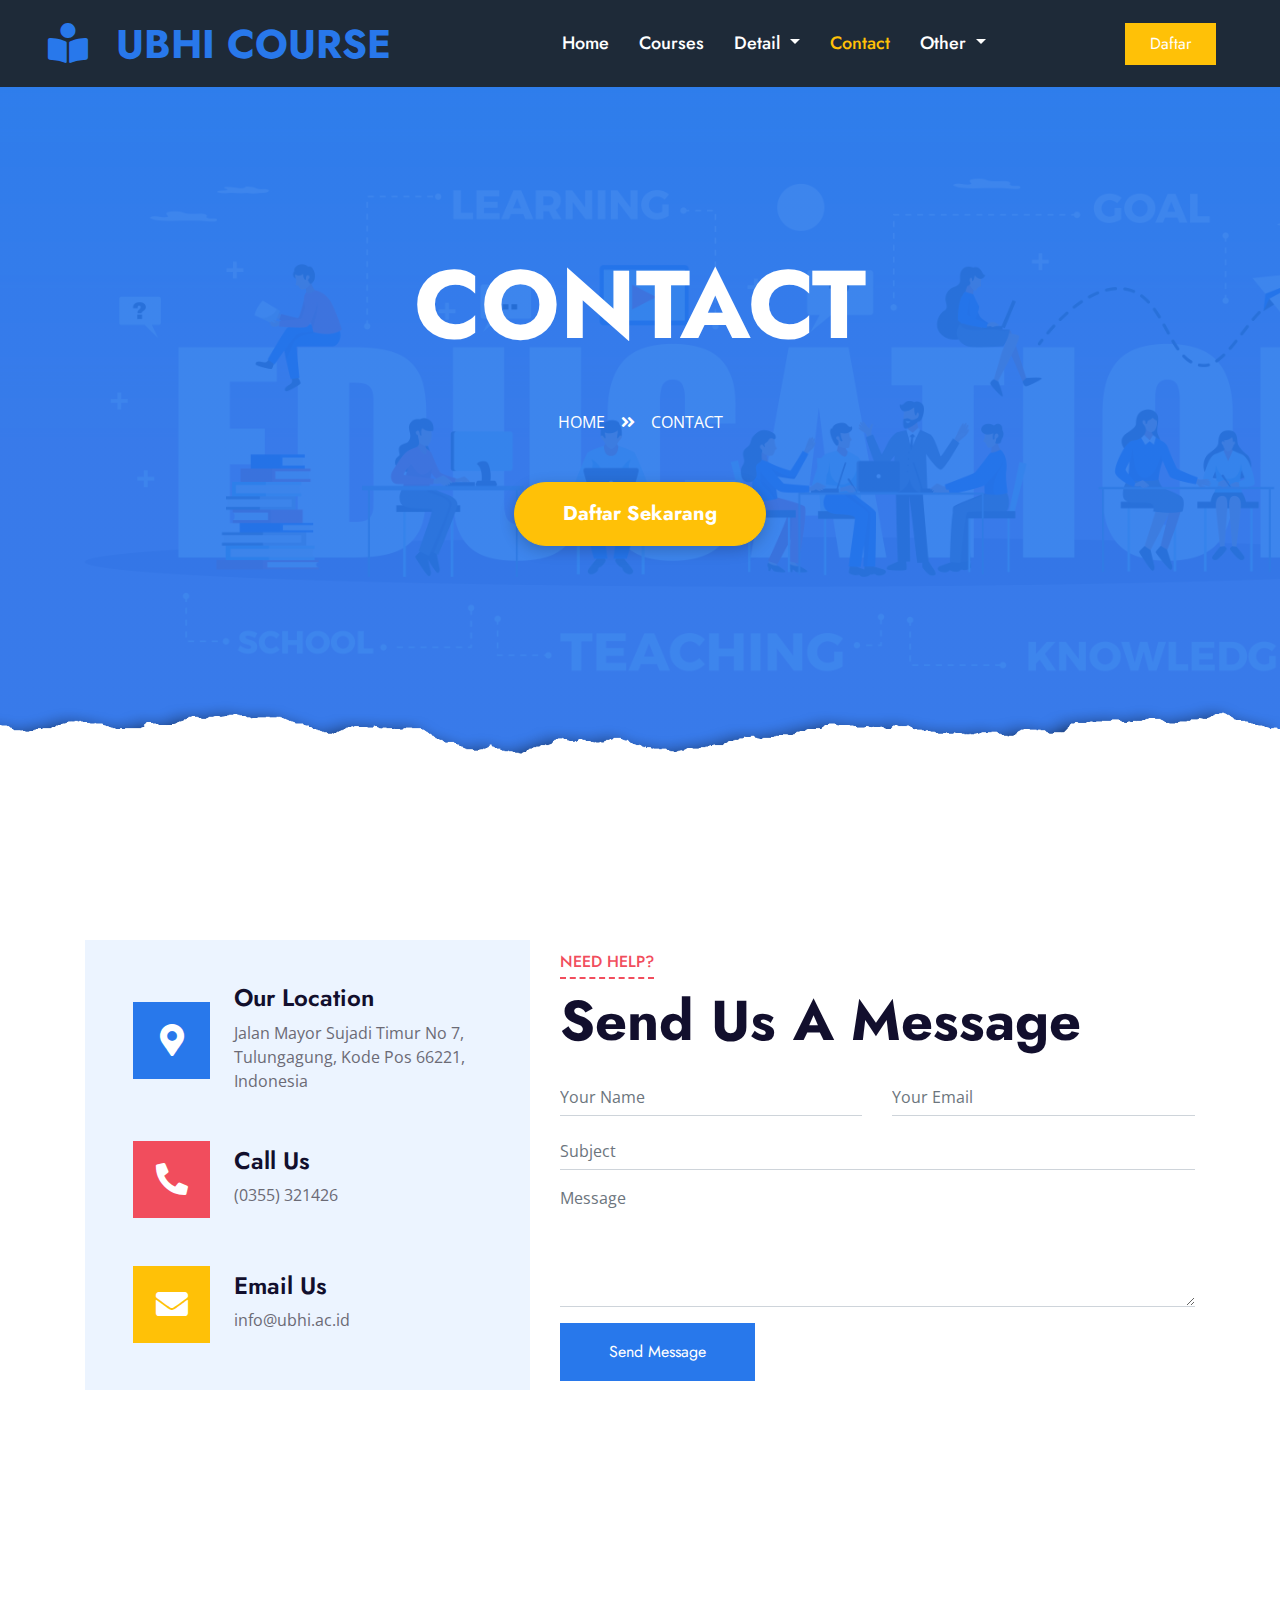
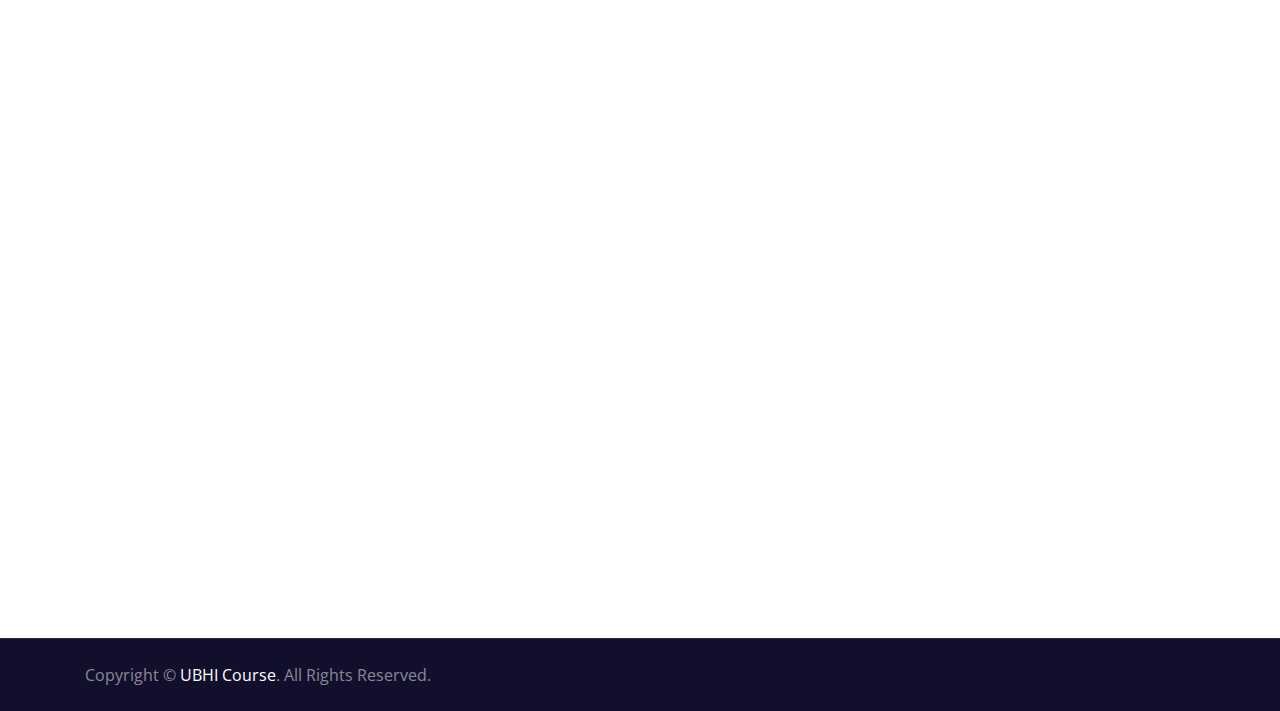
<file: contact.html>
<!DOCTYPE html>
<html lang="en">
  <head>
    <meta charset="utf-8" />
    <title>UBHI Course - Contact</title>
    <meta content="width=device-width, initial-scale=1.0" name="viewport" />
    <meta content="Free HTML Templates" name="keywords" />
    <meta content="Free HTML Templates" name="description" />

    <!-- Favicon -->
    <link href="img/favicon.ico" rel="icon" />

    <!-- Google Web Fonts -->
    <link rel="preconnect" href="https://fonts.gstatic.com" />
    <link
      href="https://fonts.googleapis.com/css2?family=Jost:wght@500;600;700&family=Open+Sans:wght@400;600&display=swap"
      rel="stylesheet"
    />

    <!-- Font Awesome -->
    <link
      href="https://cdnjs.cloudflare.com/ajax/libs/font-awesome/5.10.0/css/all.min.css"
      rel="stylesheet"
    />

    <!-- Libraries Stylesheet -->
    <link href="lib/owlcarousel/assets/owl.carousel.min.css" rel="stylesheet" />

    <!-- Customized Bootstrap Stylesheet -->
    <link href="css/style.css" rel="stylesheet" />
  </head>

  <body>
    <!-- Navbar Start -->
    <div class="container-fluid p-0">
      <nav
        class="navbar navbar-expand-lg bg-white navbar-light py-3 py-lg-0 px-lg-5"
      >
        <a
          href="index.html"
          class="navbar-brand d-flex align-items-center gap-10"
        >
          <h1 class="m-0 text-uppercase text-primary fs-3 fw-bold">
            <i class="fa fa-book-reader mr-3"></i> UBHI Course
          </h1>
        </a>

        <button
          type="button"
          class="navbar-toggler"
          data-toggle="collapse"
          data-target="#navbarCollapse"
        >
          <span class="navbar-toggler-icon"></span>
        </button>
        <div
          class="collapse navbar-collapse justify-content-between px-lg-3"
          id="navbarCollapse"
        >
          <div class="navbar-nav mx-auto py-0">
            <a href="index.html" class="nav-item nav-link">Home</a>

            <a href="course.html" class="nav-item nav-link">Courses</a>

            <div class="nav-item dropdown">
              <a
                href="#"
                class="nav-link dropdown-toggle"
                id="navbarDropdown"
                role="button"
                data-toggle="dropdown"
                aria-haspopup="true"
                aria-expanded="false"
              >
                Detail
              </a>
              <div
                class="dropdown-menu custom-dropdown shadow border-0"
                aria-labelledby="navbarDropdown"
              >
                <a class="dropdown-item custom-dropdown-item" href="detail.html"
                  >Pemrograman Web</a
                >
                <a
                  class="dropdown-item custom-dropdown-item"
                  href="detail2.html"
                  >Sistem Cerdas</a
                >
                <a
                  class="dropdown-item custom-dropdown-item"
                  href="detail3.html"
                >
                  Interaksi Manusia & Komputer</a
                >
                <a
                  class="dropdown-item custom-dropdown-item"
                  href="detail4.html"
                >
                  Pemrograman Framework</a
                >
                <a
                  class="dropdown-item custom-dropdown-item"
                  href="detail5.html"
                >
                  Analisa dan Desain Perangkat Lunak</a
                >
              </div>
            </div>

            <a href="contact.html" class="nav-item nav-link active">Contact</a>
            <div class="nav-item dropdown">
              <a
                href="#"
                class="nav-link dropdown-toggle"
                id="navbarDropdown"
                role="button"
                data-toggle="dropdown"
                aria-haspopup="true"
                aria-expanded="false"
              >
                Other
              </a>
              <div
                class="dropdown-menu custom-dropdown shadow border-0"
                aria-labelledby="navbarDropdown"
              >
                <a class="dropdown-item custom-dropdown-item" href="team.html"
                  >Instructors</a
                >
                <a
                  class="dropdown-item custom-dropdown-item"
                  href="testimonial.html"
                  >Testimonial</a
                >
              </div>
            </div>
          </div>
          <a
            href=""
            class="btn btn-warning text-white py-2 px-4 d-none d-lg-block"
            data-bs-toggle="modal"
            data-bs-target="#daftarModal"
            >Daftar</a
          >
        </div>
      </nav>
    </div>
    <!-- Navbar End -->

    <!-- Header Start -->
    <div
      class="jumbotron jumbotron-fluid position-relative overlay-bottom"
      style="margin-bottom: 90px"
    >
      <div class="container text-center my-5 py-5">
        <h1 class="text-white display-1 mb-5">CONTACT</h1>
        <div class="d-inline-flex text-white mb-5">
          <p class="m-0 text-uppercase">
            <a class="text-white" href="">Home</a>
          </p>
          <i class="fa fa-angle-double-right pt-1 px-3"></i>
          <p class="m-0 text-uppercase">Contact</p>
        </div>
        <!-- Button Daftar -->
        <div class="mx-auto mb-5" style="width: 100%; max-width: 600px">
          <a
            href="#"
            class="btn btn-warning btn-lg px-5 py-3"
            data-bs-toggle="modal"
            data-bs-target="#daftarModal"
            style="
              font-size: 1.25rem;
              border-radius: 50px;
              box-shadow: 0 4px 15px rgba(0, 0, 0, 0.2);
              transition: all 0.3s ease-in-out;
            "
            onmouseover="this.style.backgroundColor='#e0a800';"
            onmouseout="this.style.backgroundColor='#ffc107';"
          >
            <strong class="text-white">Daftar Sekarang</strong>
          </a>
        </div>
      </div>
    </div>

    <!-- Modal -->
    <div id="modalContainer"></div>
    <script>
      fetch("form-pendaftaran.html")
        .then((res) => res.text())
        .then((html) => {
          document.getElementById("modalContainer").innerHTML = html;
        });
    </script>

    <script src="https://cdn.jsdelivr.net/npm/bootstrap@5.3.0-alpha1/dist/js/bootstrap.bundle.min.js"></script>

    <!-- Contact Start -->
    <div class="container-fluid py-5 scroll-reveal">
      <div class="container py-5">
        <div class="row align-items-center">
          <div class="col-lg-5 mb-5 mb-lg-0">
            <div
              class="bg-light d-flex flex-column justify-content-center px-5"
              style="height: 450px"
            >
              <div class="d-flex align-items-center mb-5">
                <div class="btn-icon bg-primary mr-4">
                  <i class="fa fa-2x fa-map-marker-alt text-white"></i>
                </div>
                <div class="mt-n1">
                  <h4>Our Location</h4>
                  <p class="m-0">
                    Jalan Mayor Sujadi Timur No 7, Tulungagung, Kode Pos 66221,
                    Indonesia
                  </p>
                </div>
              </div>
              <div class="d-flex align-items-center mb-5">
                <div class="btn-icon bg-secondary mr-4">
                  <i class="fa fa-2x fa-phone-alt text-white"></i>
                </div>
                <div class="mt-n1">
                  <h4>Call Us</h4>
                  <p class="m-0">(0355) 321426</p>
                </div>
              </div>
              <div class="d-flex align-items-center">
                <div class="btn-icon bg-warning mr-4">
                  <i class="fa fa-2x fa-envelope text-white"></i>
                </div>
                <div class="mt-n1">
                  <h4>Email Us</h4>
                  <p class="m-0">info@ubhi.ac.id</p>
                </div>
              </div>
            </div>
          </div>
          <div class="col-lg-7">
            <div class="section-title position-relative mb-4">
              <h6
                class="d-inline-block position-relative text-secondary text-uppercase pb-2"
              >
                Need Help?
              </h6>
              <h1 class="display-4">Send Us A Message</h1>
            </div>
            <div class="contact-form" id="contact-form">
              <form>
                <div class="row">
                  <div class="col-6 form-group" id="contact-name">
                    <input
                      type="text"
                      class="form-control border-top-0 border-right-0 border-left-0 p-0"
                      placeholder="Your Name"
                      required="required"
                    />
                  </div>
                  <div class="col-6 form-group" id="contact-email">
                    <input
                      type="email"
                      class="form-control border-top-0 border-right-0 border-left-0 p-0"
                      placeholder="Your Email"
                      required="required"
                    />
                  </div>
                </div>
                <div class="form-group" id="contact-subject">
                  <input
                    type="text"
                    class="form-control border-top-0 border-right-0 border-left-0 p-0"
                    placeholder="Subject"
                    required="required"
                  />
                </div>
                <div class="form-group" id="contact-message">
                  <textarea
                    class="form-control border-top-0 border-right-0 border-left-0 p-0"
                    rows="5"
                    placeholder="Message"
                    required="required"
                  ></textarea>
                </div>
                <div>
                  <button class="btn btn-primary py-3 px-5" type="submit">
                    Send Message
                  </button>
                </div>
              </form>
            </div>
          </div>
        </div>
      </div>
    </div>
    <!-- Contact End -->

    <!-- Footer Start -->
    <div
      class="container-fluid position-relative overlay-top bg-dark text-white-50 py-5 scroll-reveal"
      style="margin-top: 90px"
    >
      <div class="container mt-5 pt-5">
        <div class="row">
          <div class="col-md-6 mb-5">
            <a href="index.html" class="navbar-brand">
              <h1 class="mt-n2 text-uppercase text-white">
                <i class="fa fa-book-reader mr-3"></i>UBHI Course
              </h1>
            </a>
            <p class="m-0">
              Selamat datang di UBHI Course. Kami berkomitmen untuk menyediakan
              pendidikan terbaik dalam teknologi informasi dan pengembangan
              perangkat lunak.
            </p>
          </div>
        </div>
        <div class="row">
          <div class="col-md-4 mb-5">
            <h3 class="text-white mb-4">Get In Touch</h3>
            <p>
              <i class="fa fa-map-marker-alt mr-2"></i>Jalan Mayor Sujadi Timur
              No 7, Tulungagung, Kode Pos 66221, Indonesia
            </p>
            <p><i class="fa fa-phone-alt mr-2"></i>(0355) 321426</p>
            <p><i class="fa fa-envelope mr-2"></i> info@ubhi.ac.id</p>
            <div class="d-flex justify-content-start mt-4">
              <a
                class="text-white mr-4"
                href="https://www.youtube.com/channel/UC7BW38AjVw0A6mgj5SY-eow"
                target="_blank"
                ><i class="fab fa-2x fa-youtube"></i
              ></a>
              <a
                class="text-white mr-4"
                href="https://www.facebook.com/p/Informatika-Universitas-Bhinneka-PGRI-Tulungagung-100072165706641/"
                target="_blank"
                ><i class="fab fa-2x fa-facebook-f"></i
              ></a>
              <a
                class="text-white mr-4"
                href="https://id.linkedin.com/school/ubhi-official/"
                target="_blank"
                ><i class="fab fa-2x fa-linkedin-in"></i
              ></a>
              <a
                class="text-white"
                href="https://www.instagram.com/informatikaubhi/"
                target="_blank"
                ><i class="fab fa-2x fa-instagram"></i
              ></a>
            </div>
          </div>
          <div class="col-md-4 mb-5">
            <h4 class="text-uppercase text-white mb-4">Our Course</h4>
            <div class="d-flex flex-column justify-content-start">
              <a class="text-white-50 mb-2" href="detail.html"
                ><i class="fa fa-angle-right mr-2"></i>Pengembangan Aplikasi
                Web</a
              >
              <a class="text-white-50 mb-2" href="detail2.html"
                ><i class="fa fa-angle-right mr-2"></i>Sistem Cerdas</a
              >
              <a class="text-white-50 mb-2" href="detail3.html"
                ><i class="fa fa-angle-right mr-2"></i>Interaksi Manusia &
                Komputer</a
              >
              <a class="text-white-50 mb-2" href="detail4.html"
                ><i class="fa fa-angle-right mr-2"></i>Pemrograman Framework</a
              >
              <a class="text-white-50" href="detail5.html"
                ><i class="fa fa-angle-right mr-2"></i>Analisa & Desain
                Perangkat Lunak</a
              >
            </div>
          </div>

          <div class="col-lg-3 col-md-6 mb-5">
            <h4 class="text-uppercase text-white mb-4">Tautan Populer</h4>
            <div class="d-flex flex-column justify-content-start">
              <a
                class="text-white-50 mb-2"
                href="https://ubhi.ac.id"
                target="_blank"
                ><i class="fa fa-angle-right mr-2"></i>Website UBHI</a
              >
              <a
                class="text-white-50 mb-2"
                href="https://siakad.ubhi.ac.id"
                target="_blank"
                ><i class="fa fa-angle-right mr-2"></i>SiaKAD</a
              >
              <a
                class="text-white-50 mb-2"
                href="https://pmb.ubhi.ac.id"
                target="_blank"
                ><i class="fa fa-angle-right mr-2"></i>PMB</a
              >
              <a
                class="text-white-50"
                href="https://infubhi.my.id/assets/Kalender_Akademik_2024-2025.pdf"
                target="_blank"
                ><i class="fa fa-angle-right mr-2"></i>Kalender Akademik</a
              >
            </div>
          </div>
        </div>
      </div>
    </div>
    <div
      class="container-fluid bg-dark text-white-50 border-top py-4"
      style="border-color: rgba(256, 256, 256, 0.1) !important"
    >
      <div class="container">
        <div class="row">
          <div class="col-md-6 text-center text-md-left mb-3 mb-md-0">
            <p class="m-0">
              Copyright &copy;
              <a class="text-white" href="#">UBHI Course</a>. All Rights
              Reserved.
            </p>
          </div>
        </div>
      </div>
    </div>
    <!-- Footer End -->

    <!-- Back to Top -->
    <a
      href="#"
      class="btn btn-lg btn-primary rounded-0 btn-lg-square back-to-top"
      ><i class="fa fa-angle-double-up"></i
    ></a>

    <!-- JavaScript Libraries -->
    <script src="https://code.jquery.com/jquery-3.4.1.min.js"></script>
    <script src="https://stackpath.bootstrapcdn.com/bootstrap/4.4.1/js/bootstrap.bundle.min.js"></script>
    <script src="lib/easing/easing.min.js"></script>
    <script src="lib/waypoints/waypoints.min.js"></script>
    <script src="lib/counterup/counterup.min.js"></script>
    <script src="lib/owlcarousel/owl.carousel.min.js"></script>

    <!-- Template Javascript -->
    <script src="js/main.js"></script>
  </body>
</html>
</file>
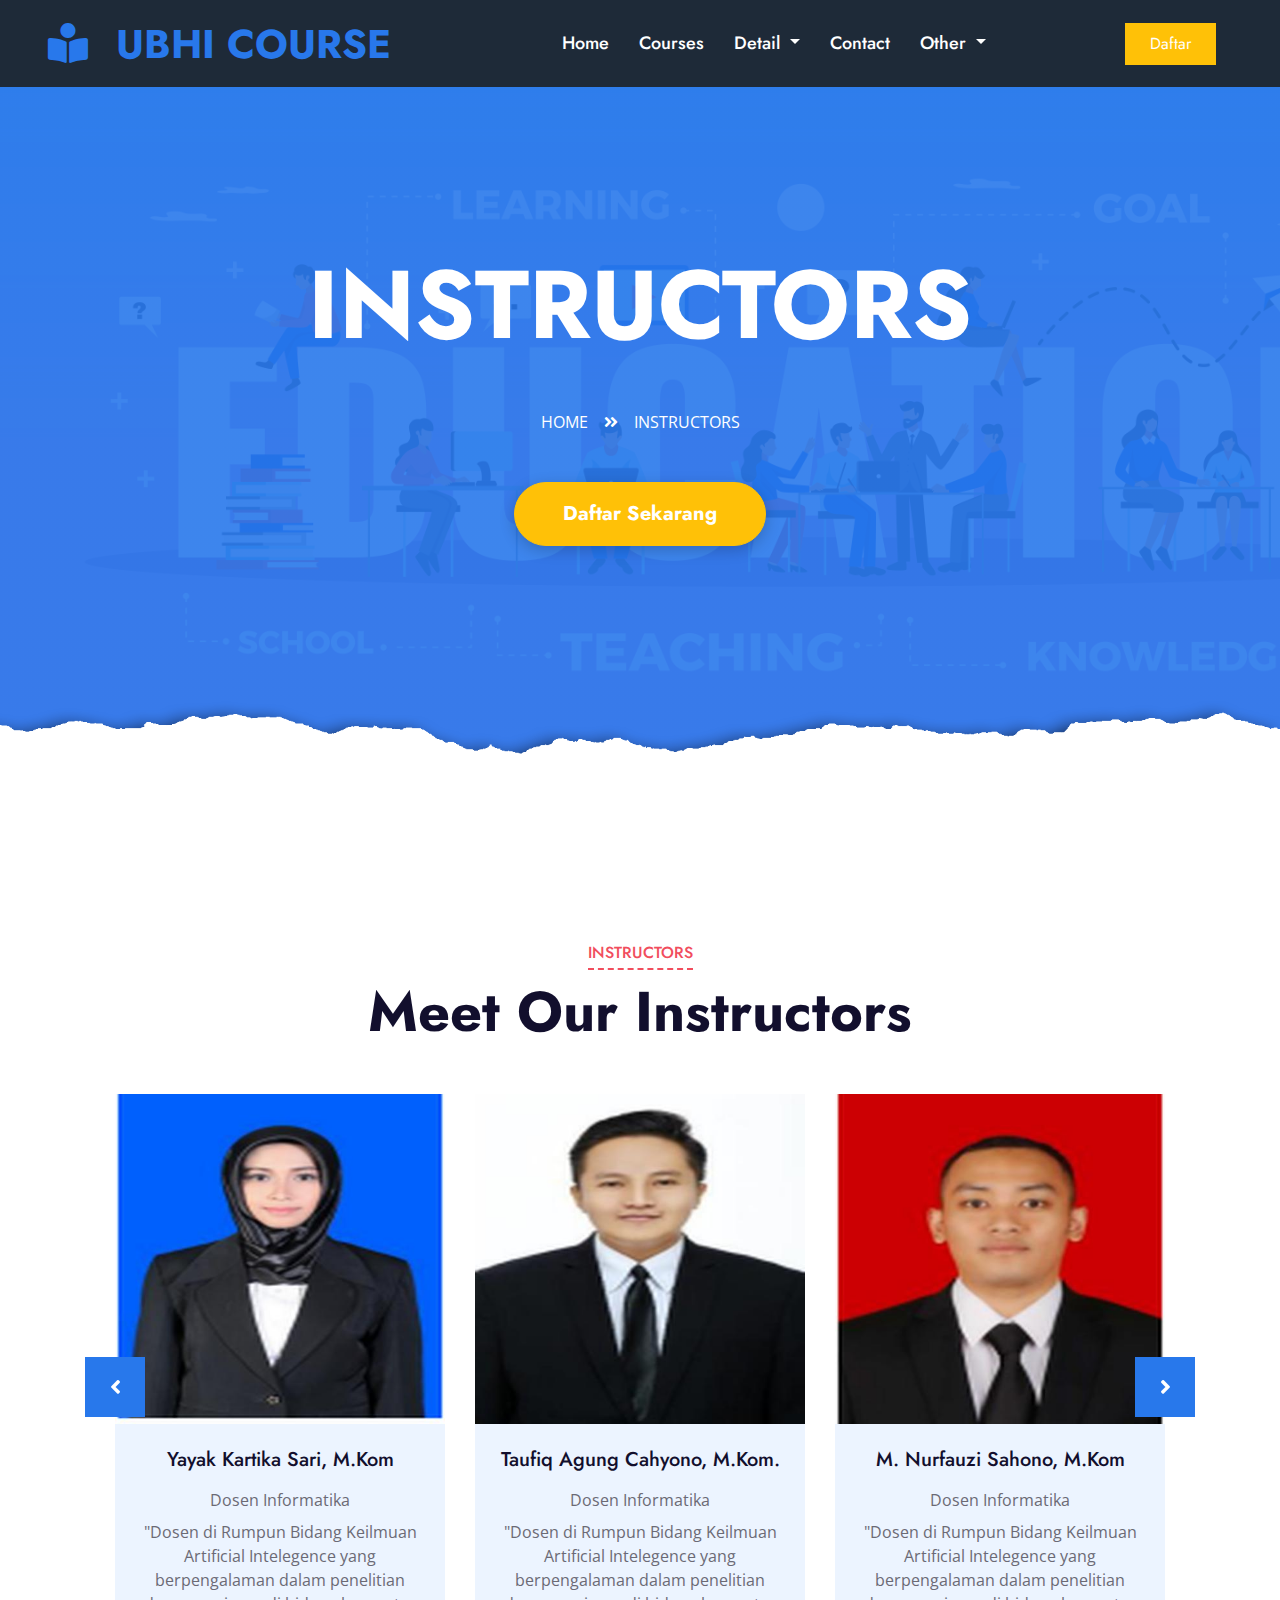
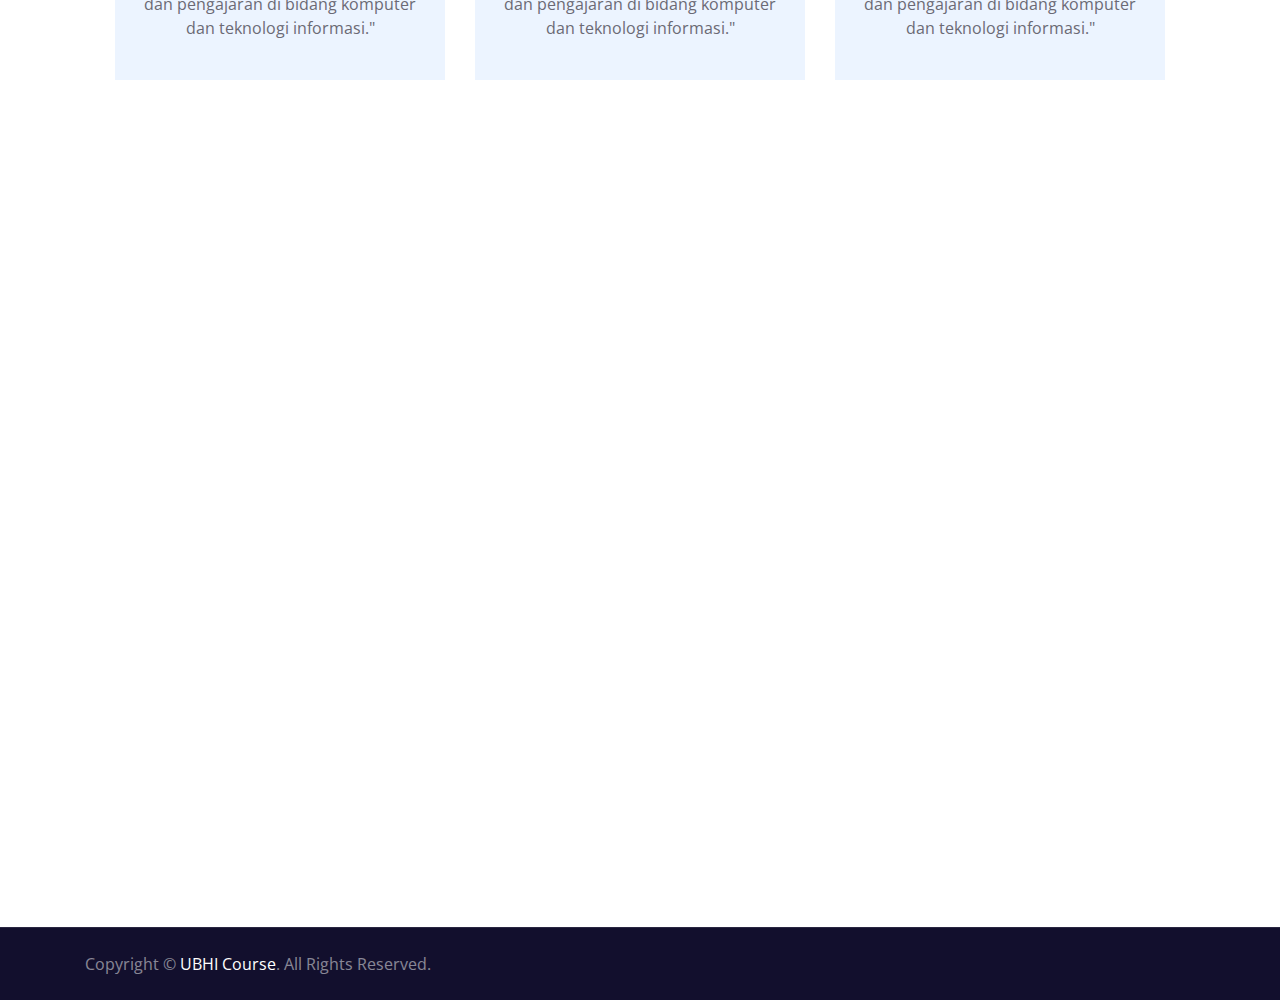
<file: team.html>
<!DOCTYPE html>
<html lang="en">
  <head>
    <meta charset="utf-8" />
    <title>UBHI Courso - Instructors</title>
    <meta content="width=device-width, initial-scale=1.0" name="viewport" />
    <meta content="Free HTML Templates" name="keywords" />
    <meta content="Free HTML Templates" name="description" />

    <!-- Favicon -->
    <link href="img/favicon.ico" rel="icon" />

    <!-- Google Web Fonts -->
    <link rel="preconnect" href="https://fonts.gstatic.com" />
    <link
      href="https://fonts.googleapis.com/css2?family=Jost:wght@500;600;700&family=Open+Sans:wght@400;600&display=swap"
      rel="stylesheet"
    />

    <!-- Font Awesome -->
    <link
      href="https://cdnjs.cloudflare.com/ajax/libs/font-awesome/5.10.0/css/all.min.css"
      rel="stylesheet"
    />

    <!-- Libraries Stylesheet -->
    <link href="lib/owlcarousel/assets/owl.carousel.min.css" rel="stylesheet" />

    <!-- Customized Bootstrap Stylesheet -->
    <link href="css/style.css" rel="stylesheet" />
  </head>

  <body>
    <!-- Navbar Start -->
    <div class="container-fluid p-0">
      <nav
        class="navbar navbar-expand-lg bg-white navbar-light py-3 py-lg-0 px-lg-5"
      >
        <a
          href="index.html"
          class="navbar-brand d-flex align-items-center gap-10"
        >
          <h1 class="m-0 text-uppercase text-primary fs-3 fw-bold">
            <i class="fa fa-book-reader mr-3"></i> UBHI Course
          </h1>
        </a>

        <button
          type="button"
          class="navbar-toggler"
          data-toggle="collapse"
          data-target="#navbarCollapse"
        >
          <span class="navbar-toggler-icon"></span>
        </button>
        <div
          class="collapse navbar-collapse justify-content-between px-lg-3"
          id="navbarCollapse"
        >
          <div class="navbar-nav mx-auto py-0">
            <a href="index.html" class="nav-item nav-link">Home</a>

            <a href="course.html" class="nav-item nav-link">Courses</a>

            <div class="nav-item dropdown">
              <a
                href="#"
                class="nav-link dropdown-toggle"
                id="navbarDropdown"
                role="button"
                data-toggle="dropdown"
                aria-haspopup="true"
                aria-expanded="false"
              >
                Detail
              </a>
              <div
                class="dropdown-menu custom-dropdown shadow border-0"
                aria-labelledby="navbarDropdown"
              >
                <a class="dropdown-item custom-dropdown-item" href="detail.html"
                  >Pemrograman Web</a
                >
                <a
                  class="dropdown-item custom-dropdown-item"
                  href="detail2.html"
                  >Sistem Cerdas</a
                >
                <a
                  class="dropdown-item custom-dropdown-item"
                  href="detail3.html"
                >
                  Interaksi Manusia & Komputer</a
                >
                <a
                  class="dropdown-item custom-dropdown-item"
                  href="detail4.html"
                >
                  Pemrograman Framework</a
                >
                <a
                  class="dropdown-item custom-dropdown-item"
                  href="detail5.html"
                >
                  Analisa dan Desain Perangkat Lunak</a
                >
              </div>
            </div>

            <a href="contact.html" class="nav-item nav-link">Contact</a>
            <div class="nav-item dropdown">
              <a
                href="#"
                class="nav-link dropdown-toggle"
                id="navbarDropdown"
                role="button"
                data-toggle="dropdown"
                aria-haspopup="true"
                aria-expanded="false"
              >
                Other
              </a>
              <div
                class="dropdown-menu custom-dropdown shadow border-0"
                aria-labelledby="navbarDropdown"
              >
                <a class="dropdown-item custom-dropdown-item" href="team.html"
                  >Instructors</a
                >
                <a
                  class="dropdown-item custom-dropdown-item"
                  href="testimonial.html"
                  >Testimonial</a
                >
              </div>
            </div>
          </div>
          <a
            href=""
            class="btn btn-warning text-white py-2 px-4 d-none d-lg-block"
            data-bs-toggle="modal"
            data-bs-target="#daftarModal"
            >Daftar</a
          >
        </div>
      </nav>
    </div>
    <!-- Navbar End -->

    <!-- Header Start -->
    <div
      class="jumbotron jumbotron-fluid position-relative overlay-bottom"
      style="margin-bottom: 90px"
    >
      <div class="container text-center my-5 py-5">
        <h1 class="text-white display-1 mb-5">INSTRUCTORS</h1>
        <div class="d-inline-flex text-white mb-5">
          <p class="m-0 text-uppercase">
            <a class="text-white" href="">Home</a>
          </p>
          <i class="fa fa-angle-double-right pt-1 px-3"></i>
          <p class="m-0 text-uppercase">Instructors</p>
        </div>
        <!-- Button Daftar -->
        <div class="mx-auto mb-5" style="width: 100%; max-width: 600px">
          <a
            href="#"
            class="btn btn-warning btn-lg px-5 py-3"
            data-bs-toggle="modal"
            data-bs-target="#daftarModal"
            style="
              font-size: 1.25rem;
              border-radius: 50px;
              box-shadow: 0 4px 15px rgba(0, 0, 0, 0.2);
              transition: all 0.3s ease-in-out;
            "
            onmouseover="this.style.backgroundColor='#e0a800';"
            onmouseout="this.style.backgroundColor='#ffc107';"
          >
            <strong class="text-white">Daftar Sekarang</strong>
          </a>
        </div>
      </div>
    </div>

    <!-- Modal -->
    <div id="modalContainer"></div>
    <script>
      fetch("form-pendaftaran.html")
        .then((res) => res.text())
        .then((html) => {
          document.getElementById("modalContainer").innerHTML = html;
        });
    </script>

    <script src="https://cdn.jsdelivr.net/npm/bootstrap@5.3.0-alpha1/dist/js/bootstrap.bundle.min.js"></script>

    <!-- Team Start -->
    <div class="container-fluid py-5 scroll-reveal">
      <div class="container py-5">
        <div class="section-title text-center position-relative mb-5">
          <h6
            class="d-inline-block position-relative text-secondary text-uppercase pb-2"
          >
            Instructors
          </h6>
          <h1 class="display-4">Meet Our Instructors</h1>
        </div>
        <div
          class="owl-carousel team-carousel position-relative"
          style="padding: 0 30px"
        >
          <div class="team-item">
            <img class="img-fluid w-100" src="img/team-1.jpg" alt="" />
            <div class="bg-light text-center p-4">
              <h5 class="mb-3">Yayak Kartika Sari, M.Kom</h5>
              <p class="mb-2">Dosen Informatika</p>
              <p>
                "Dosen di Rumpun Bidang Keilmuan Artificial Intelegence yang
                berpengalaman dalam penelitian dan pengajaran di bidang komputer
                dan teknologi informasi."
              </p>
            </div>
          </div>
          <div class="team-item">
            <img class="img-fluid w-100" src="img/team-2.jpg" alt="" />
            <div class="bg-light text-center p-4">
              <h5 class="mb-3">Taufiq Agung Cahyono, M.Kom.</h5>
              <p class="mb-2">Dosen Informatika</p>
              <p>
                "Dosen di Rumpun Bidang Keilmuan Artificial Intelegence yang
                berpengalaman dalam penelitian dan pengajaran di bidang komputer
                dan teknologi informasi."
              </p>
            </div>
          </div>
          <div class="team-item">
            <img class="img-fluid w-100" src="img/team-3.jpg" alt="" />
            <div class="bg-light text-center p-4">
              <h5 class="mb-3">M. Nurfauzi Sahono, M.Kom</h5>
              <p class="mb-2">Dosen Informatika</p>
              <p>
                "Dosen di Rumpun Bidang Keilmuan Artificial Intelegence yang
                berpengalaman dalam penelitian dan pengajaran di bidang komputer
                dan teknologi informasi."
              </p>
            </div>
          </div>
          <div class="team-item">
            <img class="img-fluid w-100" src="img/team-4.jpg" alt="" />
            <div class="bg-light text-center p-4">
              <h5 class="mb-3">Agung Prasetya, M.Kom.</h5>
              <p class="mb-2">Dosen Informatika</p>
              <p>
                "Dosen di Rumpun Bidang Keilmuan Artificial Intelegence yang
                berpengalaman dalam penelitian dan pengajaran di bidang komputer
                dan teknologi informasi."
              </p>
            </div>
          </div>
          <div class="team-item">
            <img class="img-fluid w-100" src="img/team-5.jpg" alt="" />
            <div class="bg-light text-center p-4">
              <h5 class="mb-3">Joko Iskandar, M.Kom.</h5>
              <p class="mb-2">Dosen Informatika</p>
              <p>
                "Dosen di Rumpun Bidang Keilmuan Artificial Intelegence yang
                berpengalaman dalam penelitian dan pengajaran di bidang komputer
                dan teknologi informasi."
              </p>
            </div>
          </div>
        </div>
      </div>
    </div>
    <!-- Team End -->

    <!-- Footer Start -->
    <div
      class="container-fluid position-relative overlay-top bg-dark text-white-50 py-5 scroll-reveal"
      style="margin-top: 90px"
    >
      <div class="container mt-5 pt-5">
        <div class="row">
          <div class="col-md-6 mb-5">
            <a href="index.html" class="navbar-brand">
              <h1 class="mt-n2 text-uppercase text-white">
                <i class="fa fa-book-reader mr-3"></i>UBHI Course
              </h1>
            </a>
            <p class="m-0">
              Selamat datang di UBHI Course. Kami berkomitmen untuk menyediakan
              pendidikan terbaik dalam teknologi informasi dan pengembangan
              perangkat lunak.
            </p>
          </div>
        </div>
        <div class="row">
          <div class="col-md-4 mb-5">
            <h3 class="text-white mb-4">Get In Touch</h3>
            <p>
              <i class="fa fa-map-marker-alt mr-2"></i>Jalan Mayor Sujadi Timur
              No 7, Tulungagung, Kode Pos 66221, Indonesia
            </p>
            <p><i class="fa fa-phone-alt mr-2"></i>(0355) 321426</p>
            <p><i class="fa fa-envelope mr-2"></i> info@ubhi.ac.id</p>
            <div class="d-flex justify-content-start mt-4">
              <a
                class="text-white mr-4"
                href="https://www.youtube.com/channel/UC7BW38AjVw0A6mgj5SY-eow"
                target="_blank"
                ><i class="fab fa-2x fa-youtube"></i
              ></a>
              <a
                class="text-white mr-4"
                href="https://www.facebook.com/p/Informatika-Universitas-Bhinneka-PGRI-Tulungagung-100072165706641/"
                target="_blank"
                ><i class="fab fa-2x fa-facebook-f"></i
              ></a>
              <a
                class="text-white mr-4"
                href="https://id.linkedin.com/school/ubhi-official/"
                target="_blank"
                ><i class="fab fa-2x fa-linkedin-in"></i
              ></a>
              <a
                class="text-white"
                href="https://www.instagram.com/informatikaubhi/"
                target="_blank"
                ><i class="fab fa-2x fa-instagram"></i
              ></a>
            </div>
          </div>
          <div class="col-md-4 mb-5">
            <h4 class="text-uppercase text-white mb-4">Our Course</h4>
            <div class="d-flex flex-column justify-content-start">
              <a class="text-white-50 mb-2" href="#"
                ><i class="fa fa-angle-right mr-2"></i>Pengembangan Aplikasi
                Web</a
              >
              <a class="text-white-50 mb-2" href="#"
                ><i class="fa fa-angle-right mr-2"></i>Sistem Cerdas</a
              >
              <a class="text-white-50 mb-2" href="#"
                ><i class="fa fa-angle-right mr-2"></i>Interaksi Manusia &
                Komputer</a
              >
              <a class="text-white-50 mb-2" href="#"
                ><i class="fa fa-angle-right mr-2"></i>Pemrograman Framework</a
              >
              <a class="text-white-50" href="#"
                ><i class="fa fa-angle-right mr-2"></i>Analisa & Desain
                Perangkat Lunak</a
              >
            </div>
          </div>

          <div class="col-lg-3 col-md-6 mb-5">
            <h4 class="text-uppercase text-white mb-4">Tautan Populer</h4>
            <div class="d-flex flex-column justify-content-start">
              <a
                class="text-white-50 mb-2"
                href="https://ubhi.ac.id"
                target="_blank"
                ><i class="fa fa-angle-right mr-2"></i>Website UBHI</a
              >
              <a
                class="text-white-50 mb-2"
                href="https://siakad.ubhi.ac.id"
                target="_blank"
                ><i class="fa fa-angle-right mr-2"></i>SiaKAD</a
              >
              <a
                class="text-white-50 mb-2"
                href="https://pmb.ubhi.ac.id"
                target="_blank"
                ><i class="fa fa-angle-right mr-2"></i>PMB</a
              >
              <a
                class="text-white-50"
                href="https://infubhi.my.id/assets/Kalender_Akademik_2024-2025.pdf"
                target="_blank"
                ><i class="fa fa-angle-right mr-2"></i>Kalender Akademik</a
              >
            </div>
          </div>
        </div>
      </div>
    </div>
    <div
      class="container-fluid bg-dark text-white-50 border-top py-4"
      style="border-color: rgba(256, 256, 256, 0.1) !important"
    >
      <div class="container">
        <div class="row">
          <div class="col-md-6 text-center text-md-left mb-3 mb-md-0">
            <p class="m-0">
              Copyright &copy;
              <a class="text-white" href="#">UBHI Course</a>. All Rights
              Reserved.
            </p>
          </div>
        </div>
      </div>
    </div>
    <!-- Footer End -->

    <!-- Back to Top -->
    <a
      href="#"
      class="btn btn-lg btn-primary rounded-0 btn-lg-square back-to-top"
      ><i class="fa fa-angle-double-up"></i
    ></a>

    <!-- JavaScript Libraries -->
    <script src="https://code.jquery.com/jquery-3.4.1.min.js"></script>
    <script src="https://stackpath.bootstrapcdn.com/bootstrap/4.4.1/js/bootstrap.bundle.min.js"></script>
    <script src="lib/easing/easing.min.js"></script>
    <script src="lib/waypoints/waypoints.min.js"></script>
    <script src="lib/counterup/counterup.min.js"></script>
    <script src="lib/owlcarousel/owl.carousel.min.js"></script>

    <!-- Template Javascript -->
    <script src="js/main.js"></script>
  </body>
</html>
</file>
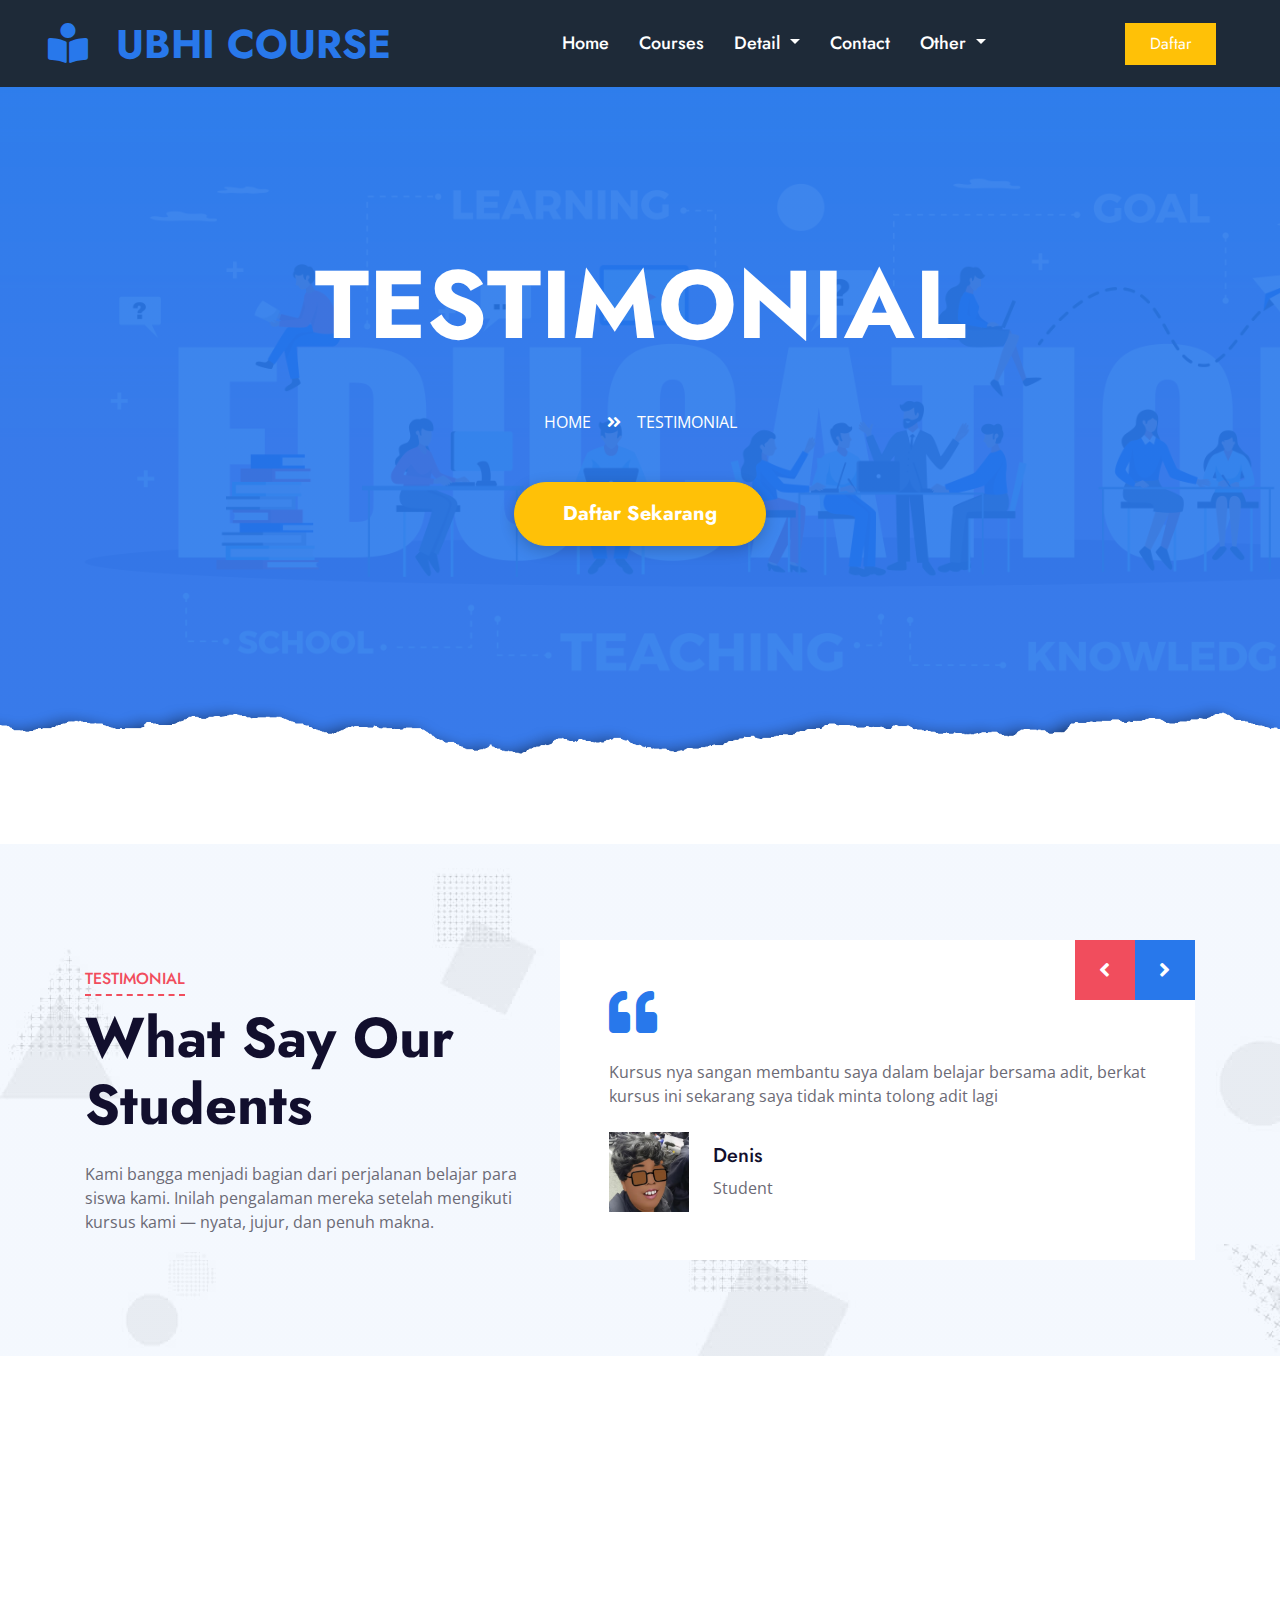
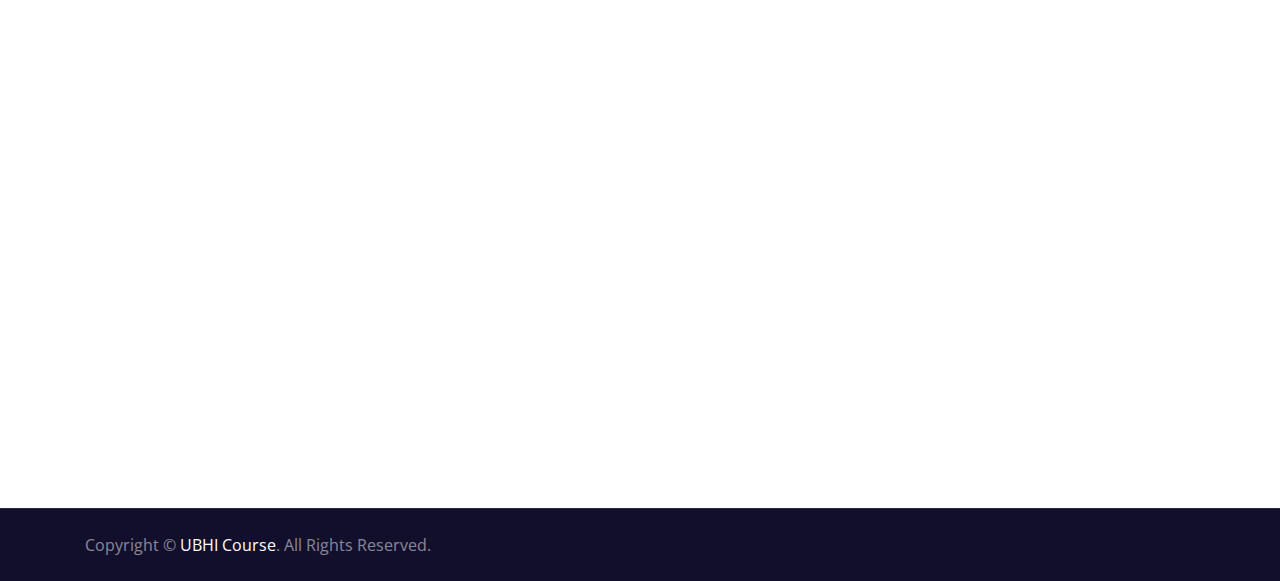
<file: testimonial.html>
<!DOCTYPE html>
<html lang="en">
  <head>
    <meta charset="utf-8" />
    <title>UBHI Courso - Testimonial</title>
    <meta content="width=device-width, initial-scale=1.0" name="viewport" />
    <meta content="Free HTML Templates" name="keywords" />
    <meta content="Free HTML Templates" name="description" />

    <!-- Favicon -->
    <link href="img/favicon.ico" rel="icon" />

    <!-- Google Web Fonts -->
    <link rel="preconnect" href="https://fonts.gstatic.com" />
    <link
      href="https://fonts.googleapis.com/css2?family=Jost:wght@500;600;700&family=Open+Sans:wght@400;600&display=swap"
      rel="stylesheet"
    />

    <!-- Font Awesome -->
    <link
      href="https://cdnjs.cloudflare.com/ajax/libs/font-awesome/5.10.0/css/all.min.css"
      rel="stylesheet"
    />

    <!-- Libraries Stylesheet -->
    <link href="lib/owlcarousel/assets/owl.carousel.min.css" rel="stylesheet" />

    <!-- Customized Bootstrap Stylesheet -->
    <link href="css/style.css" rel="stylesheet" />
  </head>

  <body>
    <!-- Navbar Start -->
    <div class="container-fluid p-0">
      <nav
        class="navbar navbar-expand-lg bg-white navbar-light py-3 py-lg-0 px-lg-5"
      >
        <a
          href="index.html"
          class="navbar-brand d-flex align-items-center gap-10"
        >
          <h1 class="m-0 text-uppercase text-primary fs-3 fw-bold">
            <i class="fa fa-book-reader mr-3"></i> UBHI Course
          </h1>
        </a>

        <button
          type="button"
          class="navbar-toggler"
          data-toggle="collapse"
          data-target="#navbarCollapse"
        >
          <span class="navbar-toggler-icon"></span>
        </button>
        <div
          class="collapse navbar-collapse justify-content-between px-lg-3"
          id="navbarCollapse"
        >
          <div class="navbar-nav mx-auto py-0">
            <a href="index.html" class="nav-item nav-link">Home</a>

            <a href="course.html" class="nav-item nav-link">Courses</a>

            <div class="nav-item dropdown">
              <a
                href="#"
                class="nav-link dropdown-toggle"
                id="navbarDropdown"
                role="button"
                data-toggle="dropdown"
                aria-haspopup="true"
                aria-expanded="false"
              >
                Detail
              </a>
              <div
                class="dropdown-menu custom-dropdown shadow border-0"
                aria-labelledby="navbarDropdown"
              >
                <a class="dropdown-item custom-dropdown-item" href="detail.html"
                  >Pemrograman Web</a
                >
                <a
                  class="dropdown-item custom-dropdown-item"
                  href="detail2.html"
                  >Sistem Cerdas</a
                >
                <a
                  class="dropdown-item custom-dropdown-item"
                  href="detail3.html"
                >
                  Interaksi Manusia & Komputer</a
                >
                <a
                  class="dropdown-item custom-dropdown-item"
                  href="detail4.html"
                >
                  Pemrograman Framework</a
                >
                <a
                  class="dropdown-item custom-dropdown-item"
                  href="detail5.html"
                >
                  Analisa dan Desain Perangkat Lunak</a
                >
              </div>
            </div>

            <a href="contact.html" class="nav-item nav-link">Contact</a>
            <div class="nav-item dropdown">
              <a
                href="#"
                class="nav-link dropdown-toggle"
                id="navbarDropdown"
                role="button"
                data-toggle="dropdown"
                aria-haspopup="true"
                aria-expanded="false"
              >
                Other
              </a>
              <div
                class="dropdown-menu custom-dropdown shadow border-0"
                aria-labelledby="navbarDropdown"
              >
                <a class="dropdown-item custom-dropdown-item" href="team.html"
                  >Instructors</a
                >
                <a
                  class="dropdown-item custom-dropdown-item"
                  href="testimonial.html"
                  >Testimonial</a
                >
              </div>
            </div>
          </div>
          <a
            href=""
            class="btn btn-warning text-white py-2 px-4 d-none d-lg-block"
            data-bs-toggle="modal"
            data-bs-target="#daftarModal"
            >Daftar</a
          >
        </div>
      </nav>
    </div>
    <!-- Navbar End -->

    <!-- Header Start -->
    <div
      class="jumbotron jumbotron-fluid position-relative overlay-bottom"
      style="margin-bottom: 90px"
    >
      <div class="container text-center my-5 py-5">
        <h1 class="text-white display-1 mb-5">TESTIMONIAL</h1>
        <div class="d-inline-flex text-white mb-5">
          <p class="m-0 text-uppercase">
            <a class="text-white" href="">Home</a>
          </p>
          <i class="fa fa-angle-double-right pt-1 px-3"></i>
          <p class="m-0 text-uppercase">Testimonial</p>
        </div>
        <!-- Button Daftar -->
        <div class="mx-auto mb-5" style="width: 100%; max-width: 600px">
          <a
            href="#"
            class="btn btn-warning btn-lg px-5 py-3"
            data-bs-toggle="modal"
            data-bs-target="#daftarModal"
            style="
              font-size: 1.25rem;
              border-radius: 50px;
              box-shadow: 0 4px 15px rgba(0, 0, 0, 0.2);
              transition: all 0.3s ease-in-out;
            "
            onmouseover="this.style.backgroundColor='#e0a800';"
            onmouseout="this.style.backgroundColor='#ffc107';"
          >
            <strong class="text-white">Daftar Sekarang</strong>
          </a>
        </div>
      </div>
    </div>

    <!-- Modal -->
    <div id="modalContainer"></div>
    <script>
      fetch("form-pendaftaran.html")
        .then((res) => res.text())
        .then((html) => {
          document.getElementById("modalContainer").innerHTML = html;
        });
    </script>

    <script src="https://cdn.jsdelivr.net/npm/bootstrap@5.3.0-alpha1/dist/js/bootstrap.bundle.min.js"></script>

    <!-- Testimonial Start -->
    <div
      class="container-fluid bg-image py-5 scroll-reveal"
      style="margin: 90px 0"
    >
      <div class="container py-5">
        <div class="row align-items-center">
          <div class="col-lg-5 mb-5 mb-lg-0">
            <div class="section-title position-relative mb-4">
              <h6
                class="d-inline-block position-relative text-secondary text-uppercase pb-2"
              >
                Testimonial
              </h6>
              <h1 class="display-4">What Say Our Students</h1>
            </div>
            <p class="m-0">
              Kami bangga menjadi bagian dari perjalanan belajar para siswa
              kami. Inilah pengalaman mereka setelah mengikuti kursus kami —
              nyata, jujur, dan penuh makna.
            </p>
          </div>
          <div class="col-lg-7">
            <div class="owl-carousel testimonial-carousel">
              <div class="bg-white p-5">
                <i class="fa fa-3x fa-quote-left text-primary mb-4"></i>
                <p>
                  Kursus nya sangan membantu saya dalam belajar bersama adit,
                  berkat kursus ini sekarang saya tidak minta tolong adit lagi
                </p>
                <div class="d-flex flex-shrink-0 align-items-center mt-4">
                  <img
                    class="img-fluid mr-4"
                    src="img/testimonial-2.jpg"
                    alt=""
                  />
                  <div>
                    <h5>Denis</h5>
                    <span>Student</span>
                  </div>
                </div>
              </div>
              <div class="bg-white p-5">
                <i class="fa fa-3x fa-quote-left text-primary mb-4"></i>
                <p>
                  Saya sangat terbantu dengan adanya kursus ini, membuat saya
                  bisa mengerjakan tugas dengan mudah
                </p>
                <div class="d-flex flex-shrink-0 align-items-center mt-4">
                  <img
                    class="img-fluid mr-4"
                    src="img/testimonial-1.jpg"
                    alt=""
                  />
                  <div>
                    <h5>Black Wilson</h5>
                    <span>Student</span>
                  </div>
                </div>
              </div>
            </div>
          </div>
        </div>
      </div>
    </div>
    <!-- Testimonial End -->

    <!-- Footer Start -->
    <div
      class="container-fluid position-relative overlay-top bg-dark text-white-50 py-5 scroll-reveal"
      style="margin-top: 90px"
    >
      <div class="container mt-5 pt-5">
        <div class="row">
          <div class="col-md-6 mb-5">
            <a href="index.html" class="navbar-brand">
              <h1 class="mt-n2 text-uppercase text-white">
                <i class="fa fa-book-reader mr-3"></i>UBHI Course
              </h1>
            </a>
            <p class="m-0">
              Selamat datang di UBHI Course. Kami berkomitmen untuk menyediakan
              pendidikan terbaik dalam teknologi informasi dan pengembangan
              perangkat lunak.
            </p>
          </div>
        </div>
        <div class="row">
          <div class="col-md-4 mb-5">
            <h3 class="text-white mb-4">Get In Touch</h3>
            <p>
              <i class="fa fa-map-marker-alt mr-2"></i>Jalan Mayor Sujadi Timur
              No 7, Tulungagung, Kode Pos 66221, Indonesia
            </p>
            <p><i class="fa fa-phone-alt mr-2"></i>(0355) 321426</p>
            <p><i class="fa fa-envelope mr-2"></i> info@ubhi.ac.id</p>
            <div class="d-flex justify-content-start mt-4">
              <a
                class="text-white mr-4"
                href="https://www.youtube.com/channel/UC7BW38AjVw0A6mgj5SY-eow"
                target="_blank"
                ><i class="fab fa-2x fa-youtube"></i
              ></a>
              <a
                class="text-white mr-4"
                href="https://www.facebook.com/p/Informatika-Universitas-Bhinneka-PGRI-Tulungagung-100072165706641/"
                target="_blank"
                ><i class="fab fa-2x fa-facebook-f"></i
              ></a>
              <a
                class="text-white mr-4"
                href="https://id.linkedin.com/school/ubhi-official/"
                target="_blank"
                ><i class="fab fa-2x fa-linkedin-in"></i
              ></a>
              <a
                class="text-white"
                href="https://www.instagram.com/informatikaubhi/"
                target="_blank"
                ><i class="fab fa-2x fa-instagram"></i
              ></a>
            </div>
          </div>
          <div class="col-md-4 mb-5">
            <h4 class="text-uppercase text-white mb-4">Our Course</h4>
            <div class="d-flex flex-column justify-content-start">
              <a class="text-white-50 mb-2" href="#"
                ><i class="fa fa-angle-right mr-2"></i>Pengembangan Aplikasi
                Web</a
              >
              <a class="text-white-50 mb-2" href="#"
                ><i class="fa fa-angle-right mr-2"></i>Sistem Cerdas</a
              >
              <a class="text-white-50 mb-2" href="#"
                ><i class="fa fa-angle-right mr-2"></i>Interaksi Manusia &
                Komputer</a
              >
              <a class="text-white-50 mb-2" href="#"
                ><i class="fa fa-angle-right mr-2"></i>Pemrograman Framework</a
              >
              <a class="text-white-50" href="#"
                ><i class="fa fa-angle-right mr-2"></i>Analisa & Desain
                Perangkat Lunak</a
              >
            </div>
          </div>

          <div class="col-lg-3 col-md-6 mb-5">
            <h4 class="text-uppercase text-white mb-4">Tautan Populer</h4>
            <div class="d-flex flex-column justify-content-start">
              <a
                class="text-white-50 mb-2"
                href="https://ubhi.ac.id"
                target="_blank"
                ><i class="fa fa-angle-right mr-2"></i>Website UBHI</a
              >
              <a
                class="text-white-50 mb-2"
                href="https://siakad.ubhi.ac.id"
                target="_blank"
                ><i class="fa fa-angle-right mr-2"></i>SiaKAD</a
              >
              <a
                class="text-white-50 mb-2"
                href="https://pmb.ubhi.ac.id"
                target="_blank"
                ><i class="fa fa-angle-right mr-2"></i>PMB</a
              >
              <a
                class="text-white-50"
                href="https://infubhi.my.id/assets/Kalender_Akademik_2024-2025.pdf"
                target="_blank"
                ><i class="fa fa-angle-right mr-2"></i>Kalender Akademik</a
              >
            </div>
          </div>
        </div>
      </div>
    </div>
    <div
      class="container-fluid bg-dark text-white-50 border-top py-4"
      style="border-color: rgba(256, 256, 256, 0.1) !important"
    >
      <div class="container">
        <div class="row">
          <div class="col-md-6 text-center text-md-left mb-3 mb-md-0">
            <p class="m-0">
              Copyright &copy;
              <a class="text-white" href="#">UBHI Course</a>. All Rights
              Reserved.
            </p>
          </div>
        </div>
      </div>
    </div>
    <!-- Footer End -->

    <!-- Back to Top -->
    <a
      href="#"
      class="btn btn-lg btn-primary rounded-0 btn-lg-square back-to-top"
      ><i class="fa fa-angle-double-up"></i
    ></a>

    <!-- JavaScript Libraries -->
    <script src="https://code.jquery.com/jquery-3.4.1.min.js"></script>
    <script src="https://stackpath.bootstrapcdn.com/bootstrap/4.4.1/js/bootstrap.bundle.min.js"></script>
    <script src="lib/easing/easing.min.js"></script>
    <script src="lib/waypoints/waypoints.min.js"></script>
    <script src="lib/counterup/counterup.min.js"></script>
    <script src="lib/owlcarousel/owl.carousel.min.js"></script>

    <!-- Template Javascript -->
    <script src="js/main.js"></script>
  </body>
</html>
</file>
<file: css/style.css>
/******* Bootstrap Theming ********/
/*!
 * Bootstrap v4.5.3 (https://getbootstrap.com/)
 * Copyright 2011-2020 The Bootstrap Authors
 * Copyright 2011-2020 Twitter, Inc.
 * Licensed under MIT (https://github.com/twbs/bootstrap/blob/main/LICENSE)
 */
:root {
  --blue: #007bff;
  --indigo: #6610f2;
  --purple: #6f42c1;
  --pink: #e83e8c;
  --red: #dc3545;
  --orange: #fd7e14;
  --yellow: #ffc107;
  --green: #28a745;
  --teal: #20c997;
  --cyan: #17a2b8;
  --white: #fff;
  --gray: #6c757d;
  --gray-dark: #343a40;
  --primary: #2878eb;
  --secondary: #f14d5d;
  --success: #28a745;
  --info: #17a2b8;
  --warning: #ffc107;
  --danger: #dc3545;
  --light: #ecf4ff;
  --dark: #120f2d;
  --breakpoint-xs: 0;
  --breakpoint-sm: 576px;
  --breakpoint-md: 768px;
  --breakpoint-lg: 992px;
  --breakpoint-xl: 1200px;
  --font-family-sans-serif: -apple-system, BlinkMacSystemFont, "Segoe UI",
    Roboto, "Helvetica Neue", Arial, "Noto Sans", sans-serif,
    "Apple Color Emoji", "Segoe UI Emoji", "Segoe UI Symbol", "Noto Color Emoji";
  --font-family-monospace: SFMono-Regular, Menlo, Monaco, Consolas,
    "Liberation Mono", "Courier New", monospace;
}

*,
*::before,
*::after {
  box-sizing: border-box;
}

html {
  font-family: sans-serif;
  line-height: 1.15;
  -webkit-text-size-adjust: 100%;
  -webkit-tap-highlight-color: rgba(0, 0, 0, 0);
}

article,
aside,
figcaption,
figure,
footer,
header,
hgroup,
main,
nav,
section {
  display: block;
}

body {
  margin: 0;
  font-family: "Open Sans", sans-serif;
  font-size: 1rem;
  font-weight: 400;
  line-height: 1.5;
  color: #6b6a75;
  text-align: left;
  background-color: #ffffff;
}

[tabindex="-1"]:focus:not(:focus-visible) {
  outline: 0 !important;
}

hr {
  box-sizing: content-box;
  height: 0;
  overflow: visible;
}

h1,
h2,
h3,
h4,
h5,
h6 {
  margin-top: 0;
  margin-bottom: 0.5rem;
}

p {
  margin-top: 0;
  margin-bottom: 1rem;
}

abbr[title],
abbr[data-original-title] {
  text-decoration: underline;
  text-decoration: underline dotted;
  cursor: help;
  border-bottom: 0;
  text-decoration-skip-ink: none;
}

address {
  margin-bottom: 1rem;
  font-style: normal;
  line-height: inherit;
}

ol,
ul,
dl {
  margin-top: 0;
  margin-bottom: 1rem;
}

ol ol,
ul ul,
ol ul,
ul ol {
  margin-bottom: 0;
}

dt {
  font-weight: 700;
}

dd {
  margin-bottom: 0.5rem;
  margin-left: 0;
}

blockquote {
  margin: 0 0 1rem;
}

b,
strong {
  font-weight: bolder;
}

small {
  font-size: 80%;
}

sub,
sup {
  position: relative;
  font-size: 75%;
  line-height: 0;
  vertical-align: baseline;
}

sub {
  bottom: -0.25em;
}

sup {
  top: -0.5em;
}

a {
  color: #2878eb;
  text-decoration: none;
  background-color: transparent;
}

a:hover {
  color: #1154b6;
  text-decoration: underline;
}

a:not([href]):not([class]) {
  color: inherit;
  text-decoration: none;
}

a:not([href]):not([class]):hover {
  color: inherit;
  text-decoration: none;
}

pre,
code,
kbd,
samp {
  font-family: SFMono-Regular, Menlo, Monaco, Consolas, "Liberation Mono",
    "Courier New", monospace;
  font-size: 1em;
}

pre {
  margin-top: 0;
  margin-bottom: 1rem;
  overflow: auto;
  -ms-overflow-style: scrollbar;
}

figure {
  margin: 0 0 1rem;
}

img {
  vertical-align: middle;
  border-style: none;
}

svg {
  overflow: hidden;
  vertical-align: middle;
}

table {
  border-collapse: collapse;
}

caption {
  padding-top: 0.75rem;
  padding-bottom: 0.75rem;
  color: #6c757d;
  text-align: left;
  caption-side: bottom;
}

th {
  text-align: inherit;
  text-align: -webkit-match-parent;
}

label {
  display: inline-block;
  margin-bottom: 0.5rem;
}

button {
  border-radius: 0;
}

button:focus {
  outline: 1px dotted;
  outline: 5px auto -webkit-focus-ring-color;
}

input,
button,
select,
optgroup,
textarea {
  margin: 0;
  font-family: inherit;
  font-size: inherit;
  line-height: inherit;
}

button,
input {
  overflow: visible;
}

button,
select {
  text-transform: none;
}

[role="button"] {
  cursor: pointer;
}

select {
  word-wrap: normal;
}

button,
[type="button"],
[type="reset"],
[type="submit"] {
  -webkit-appearance: button;
}

button:not(:disabled),
[type="button"]:not(:disabled),
[type="reset"]:not(:disabled),
[type="submit"]:not(:disabled) {
  cursor: pointer;
}

button::-moz-focus-inner,
[type="button"]::-moz-focus-inner,
[type="reset"]::-moz-focus-inner,
[type="submit"]::-moz-focus-inner {
  padding: 0;
  border-style: none;
}

input[type="radio"],
input[type="checkbox"] {
  box-sizing: border-box;
  padding: 0;
}

textarea {
  overflow: auto;
  resize: vertical;
}

fieldset {
  min-width: 0;
  padding: 0;
  margin: 0;
  border: 0;
}

legend {
  display: block;
  width: 100%;
  max-width: 100%;
  padding: 0;
  margin-bottom: 0.5rem;
  font-size: 1.5rem;
  line-height: inherit;
  color: inherit;
  white-space: normal;
}

@media (max-width: 1200px) {
  legend {
    font-size: calc(1.275rem + 0.3vw);
  }
}

progress {
  vertical-align: baseline;
}

[type="number"]::-webkit-inner-spin-button,
[type="number"]::-webkit-outer-spin-button {
  height: auto;
}

[type="search"] {
  outline-offset: -2px;
  -webkit-appearance: none;
}

[type="search"]::-webkit-search-decoration {
  -webkit-appearance: none;
}

::-webkit-file-upload-button {
  font: inherit;
  -webkit-appearance: button;
}

output {
  display: inline-block;
}

summary {
  display: list-item;
  cursor: pointer;
}

template {
  display: none;
}

[hidden] {
  display: none !important;
}

h1,
h2,
h3,
h4,
h5,
h6,
.h1,
.h2,
.h3,
.h4,
.h5,
.h6 {
  margin-bottom: 0.5rem;
  font-family: "Jost", sans-serif;
  font-weight: 500;
  line-height: 1.2;
  color: #120f2d;
}

h1,
.h1 {
  font-size: 2.5rem;
}

@media (max-width: 1200px) {
  h1,
  .h1 {
    font-size: calc(1.375rem + 1.5vw);
  }
}

h2,
.h2 {
  font-size: 2rem;
}

@media (max-width: 1200px) {
  h2,
  .h2 {
    font-size: calc(1.325rem + 0.9vw);
  }
}

h3,
.h3 {
  font-size: 1.75rem;
}

@media (max-width: 1200px) {
  h3,
  .h3 {
    font-size: calc(1.3rem + 0.6vw);
  }
}

h4,
.h4 {
  font-size: 1.5rem;
}

@media (max-width: 1200px) {
  h4,
  .h4 {
    font-size: calc(1.275rem + 0.3vw);
  }
}

h5,
.h5 {
  font-size: 1.25rem;
}

h6,
.h6 {
  font-size: 1rem;
}

.lead {
  font-size: 1.25rem;
  font-weight: 300;
}

.display-1 {
  font-size: 6rem;
  font-weight: 300;
  line-height: 1.2;
}

@media (max-width: 1200px) {
  .display-1 {
    font-size: calc(1.725rem + 5.7vw);
  }
}

.display-2 {
  font-size: 5.5rem;
  font-weight: 300;
  line-height: 1.2;
}

@media (max-width: 1200px) {
  .display-2 {
    font-size: calc(1.675rem + 5.1vw);
  }
}

.display-3 {
  font-size: 4.5rem;
  font-weight: 300;
  line-height: 1.2;
}

@media (max-width: 1200px) {
  .display-3 {
    font-size: calc(1.575rem + 3.9vw);
  }
}

.display-4 {
  font-size: 3.5rem;
  font-weight: 300;
  line-height: 1.2;
}

@media (max-width: 1200px) {
  .display-4 {
    font-size: calc(1.475rem + 2.7vw);
  }
}

hr {
  margin-top: 1rem;
  margin-bottom: 1rem;
  border: 0;
  border-top: 1px solid rgba(0, 0, 0, 0.1);
}

small,
.small {
  font-size: 80%;
  font-weight: 400;
}

mark,
.mark {
  padding: 0.2em;
  background-color: #fcf8e3;
}

.list-unstyled {
  padding-left: 0;
  list-style: none;
}

.list-inline {
  padding-left: 0;
  list-style: none;
}

.list-inline-item {
  display: inline-block;
}

.list-inline-item:not(:last-child) {
  margin-right: 0.5rem;
}

.initialism {
  font-size: 90%;
  text-transform: uppercase;
}

.blockquote {
  margin-bottom: 1rem;
  font-size: 1.25rem;
}

.blockquote-footer {
  display: block;
  font-size: 80%;
  color: #6c757d;
}

.blockquote-footer::before {
  content: "\2014\00A0";
}

.img-fluid {
  max-width: 100%;
  height: auto;
}

.img-thumbnail {
  padding: 0.25rem;
  background-color: #ffffff;
  border: 1px solid #dee2e6;
  border-radius: false;
  max-width: 100%;
  height: auto;
}

.figure {
  display: inline-block;
}

.figure-img {
  margin-bottom: 0.5rem;
  line-height: 1;
}

.figure-caption {
  font-size: 90%;
  color: #6c757d;
}

code {
  font-size: 87.5%;
  color: #e83e8c;
  word-wrap: break-word;
}

a > code {
  color: inherit;
}

kbd {
  padding: 0.2rem 0.4rem;
  font-size: 87.5%;
  color: #fff;
  background-color: #212529;
  border-radius: 0.2rem;
}

kbd kbd {
  padding: 0;
  font-size: 100%;
  font-weight: 700;
}

pre {
  display: block;
  font-size: 87.5%;
  color: #212529;
}

pre code {
  font-size: inherit;
  color: inherit;
  word-break: normal;
}

.pre-scrollable {
  max-height: 340px;
  overflow-y: scroll;
}

.container,
.container-fluid,
.container-sm,
.container-md,
.container-lg,
.container-xl {
  width: 100%;
  padding-right: 15px;
  padding-left: 15px;
  margin-right: auto;
  margin-left: auto;
}

@media (min-width: 576px) {
  .container,
  .container-sm {
    max-width: 540px;
  }
}

@media (min-width: 768px) {
  .container,
  .container-sm,
  .container-md {
    max-width: 720px;
  }
}

@media (min-width: 992px) {
  .container,
  .container-sm,
  .container-md,
  .container-lg {
    max-width: 960px;
  }
}

@media (min-width: 1200px) {
  .container,
  .container-sm,
  .container-md,
  .container-lg,
  .container-xl {
    max-width: 1140px;
  }
}

.row {
  display: flex;
  flex-wrap: wrap;
  margin-right: -15px;
  margin-left: -15px;
}

.no-gutters {
  margin-right: 0;
  margin-left: 0;
}

.no-gutters > .col,
.no-gutters > [class*="col-"] {
  padding-right: 0;
  padding-left: 0;
}

.col-1,
.col-2,
.col-3,
.col-4,
.col-5,
.col-6,
.col-7,
.col-8,
.col-9,
.col-10,
.col-11,
.col-12,
.col,
.col-auto,
.col-sm-1,
.col-sm-2,
.col-sm-3,
.col-sm-4,
.col-sm-5,
.col-sm-6,
.col-sm-7,
.col-sm-8,
.col-sm-9,
.col-sm-10,
.col-sm-11,
.col-sm-12,
.col-sm,
.col-sm-auto,
.col-md-1,
.col-md-2,
.col-md-3,
.col-md-4,
.col-md-5,
.col-md-6,
.col-md-7,
.col-md-8,
.col-md-9,
.col-md-10,
.col-md-11,
.col-md-12,
.col-md,
.col-md-auto,
.col-lg-1,
.col-lg-2,
.col-lg-3,
.col-lg-4,
.col-lg-5,
.col-lg-6,
.col-lg-7,
.col-lg-8,
.col-lg-9,
.col-lg-10,
.col-lg-11,
.col-lg-12,
.col-lg,
.col-lg-auto,
.col-xl-1,
.col-xl-2,
.col-xl-3,
.col-xl-4,
.col-xl-5,
.col-xl-6,
.col-xl-7,
.col-xl-8,
.col-xl-9,
.col-xl-10,
.col-xl-11,
.col-xl-12,
.col-xl,
.col-xl-auto {
  position: relative;
  width: 100%;
  padding-right: 15px;
  padding-left: 15px;
}

.col {
  flex-basis: 0;
  flex-grow: 1;
  max-width: 100%;
}

.row-cols-1 > * {
  flex: 0 0 100%;
  max-width: 100%;
}

.row-cols-2 > * {
  flex: 0 0 50%;
  max-width: 50%;
}

.row-cols-3 > * {
  flex: 0 0 33.33333%;
  max-width: 33.33333%;
}

.row-cols-4 > * {
  flex: 0 0 25%;
  max-width: 25%;
}

.row-cols-5 > * {
  flex: 0 0 20%;
  max-width: 20%;
}

.row-cols-6 > * {
  flex: 0 0 16.66667%;
  max-width: 16.66667%;
}

.col-auto {
  flex: 0 0 auto;
  width: auto;
  max-width: 100%;
}

.col-1 {
  flex: 0 0 8.33333%;
  max-width: 8.33333%;
}

.col-2 {
  flex: 0 0 16.66667%;
  max-width: 16.66667%;
}

.col-3 {
  flex: 0 0 25%;
  max-width: 25%;
}

.col-4 {
  flex: 0 0 33.33333%;
  max-width: 33.33333%;
}

.col-5 {
  flex: 0 0 41.66667%;
  max-width: 41.66667%;
}

.col-6 {
  flex: 0 0 50%;
  max-width: 50%;
}

.col-7 {
  flex: 0 0 58.33333%;
  max-width: 58.33333%;
}

.col-8 {
  flex: 0 0 66.66667%;
  max-width: 66.66667%;
}

.col-9 {
  flex: 0 0 75%;
  max-width: 75%;
}

.col-10 {
  flex: 0 0 83.33333%;
  max-width: 83.33333%;
}

.col-11 {
  flex: 0 0 91.66667%;
  max-width: 91.66667%;
}

.col-12 {
  flex: 0 0 100%;
  max-width: 100%;
}

.order-first {
  order: -1;
}

.order-last {
  order: 13;
}

.order-0 {
  order: 0;
}

.order-1 {
  order: 1;
}

.order-2 {
  order: 2;
}

.order-3 {
  order: 3;
}

.order-4 {
  order: 4;
}

.order-5 {
  order: 5;
}

.order-6 {
  order: 6;
}

.order-7 {
  order: 7;
}

.order-8 {
  order: 8;
}

.order-9 {
  order: 9;
}

.order-10 {
  order: 10;
}

.order-11 {
  order: 11;
}

.order-12 {
  order: 12;
}

.offset-1 {
  margin-left: 8.33333%;
}

.offset-2 {
  margin-left: 16.66667%;
}

.offset-3 {
  margin-left: 25%;
}

.offset-4 {
  margin-left: 33.33333%;
}

.offset-5 {
  margin-left: 41.66667%;
}

.offset-6 {
  margin-left: 50%;
}

.offset-7 {
  margin-left: 58.33333%;
}

.offset-8 {
  margin-left: 66.66667%;
}

.offset-9 {
  margin-left: 75%;
}

.offset-10 {
  margin-left: 83.33333%;
}

.offset-11 {
  margin-left: 91.66667%;
}

@media (min-width: 576px) {
  .col-sm {
    flex-basis: 0;
    flex-grow: 1;
    max-width: 100%;
  }
  .row-cols-sm-1 > * {
    flex: 0 0 100%;
    max-width: 100%;
  }
  .row-cols-sm-2 > * {
    flex: 0 0 50%;
    max-width: 50%;
  }
  .row-cols-sm-3 > * {
    flex: 0 0 33.33333%;
    max-width: 33.33333%;
  }
  .row-cols-sm-4 > * {
    flex: 0 0 25%;
    max-width: 25%;
  }
  .row-cols-sm-5 > * {
    flex: 0 0 20%;
    max-width: 20%;
  }
  .row-cols-sm-6 > * {
    flex: 0 0 16.66667%;
    max-width: 16.66667%;
  }
  .col-sm-auto {
    flex: 0 0 auto;
    width: auto;
    max-width: 100%;
  }
  .col-sm-1 {
    flex: 0 0 8.33333%;
    max-width: 8.33333%;
  }
  .col-sm-2 {
    flex: 0 0 16.66667%;
    max-width: 16.66667%;
  }
  .col-sm-3 {
    flex: 0 0 25%;
    max-width: 25%;
  }
  .col-sm-4 {
    flex: 0 0 33.33333%;
    max-width: 33.33333%;
  }
  .col-sm-5 {
    flex: 0 0 41.66667%;
    max-width: 41.66667%;
  }
  .col-sm-6 {
    flex: 0 0 50%;
    max-width: 50%;
  }
  .col-sm-7 {
    flex: 0 0 58.33333%;
    max-width: 58.33333%;
  }
  .col-sm-8 {
    flex: 0 0 66.66667%;
    max-width: 66.66667%;
  }
  .col-sm-9 {
    flex: 0 0 75%;
    max-width: 75%;
  }
  .col-sm-10 {
    flex: 0 0 83.33333%;
    max-width: 83.33333%;
  }
  .col-sm-11 {
    flex: 0 0 91.66667%;
    max-width: 91.66667%;
  }
  .col-sm-12 {
    flex: 0 0 100%;
    max-width: 100%;
  }
  .order-sm-first {
    order: -1;
  }
  .order-sm-last {
    order: 13;
  }
  .order-sm-0 {
    order: 0;
  }
  .order-sm-1 {
    order: 1;
  }
  .order-sm-2 {
    order: 2;
  }
  .order-sm-3 {
    order: 3;
  }
  .order-sm-4 {
    order: 4;
  }
  .order-sm-5 {
    order: 5;
  }
  .order-sm-6 {
    order: 6;
  }
  .order-sm-7 {
    order: 7;
  }
  .order-sm-8 {
    order: 8;
  }
  .order-sm-9 {
    order: 9;
  }
  .order-sm-10 {
    order: 10;
  }
  .order-sm-11 {
    order: 11;
  }
  .order-sm-12 {
    order: 12;
  }
  .offset-sm-0 {
    margin-left: 0;
  }
  .offset-sm-1 {
    margin-left: 8.33333%;
  }
  .offset-sm-2 {
    margin-left: 16.66667%;
  }
  .offset-sm-3 {
    margin-left: 25%;
  }
  .offset-sm-4 {
    margin-left: 33.33333%;
  }
  .offset-sm-5 {
    margin-left: 41.66667%;
  }
  .offset-sm-6 {
    margin-left: 50%;
  }
  .offset-sm-7 {
    margin-left: 58.33333%;
  }
  .offset-sm-8 {
    margin-left: 66.66667%;
  }
  .offset-sm-9 {
    margin-left: 75%;
  }
  .offset-sm-10 {
    margin-left: 83.33333%;
  }
  .offset-sm-11 {
    margin-left: 91.66667%;
  }
}

@media (min-width: 768px) {
  .col-md {
    flex-basis: 0;
    flex-grow: 1;
    max-width: 100%;
  }
  .row-cols-md-1 > * {
    flex: 0 0 100%;
    max-width: 100%;
  }
  .row-cols-md-2 > * {
    flex: 0 0 50%;
    max-width: 50%;
  }
  .row-cols-md-3 > * {
    flex: 0 0 33.33333%;
    max-width: 33.33333%;
  }
  .row-cols-md-4 > * {
    flex: 0 0 25%;
    max-width: 25%;
  }
  .row-cols-md-5 > * {
    flex: 0 0 20%;
    max-width: 20%;
  }
  .row-cols-md-6 > * {
    flex: 0 0 16.66667%;
    max-width: 16.66667%;
  }
  .col-md-auto {
    flex: 0 0 auto;
    width: auto;
    max-width: 100%;
  }
  .col-md-1 {
    flex: 0 0 8.33333%;
    max-width: 8.33333%;
  }
  .col-md-2 {
    flex: 0 0 16.66667%;
    max-width: 16.66667%;
  }
  .col-md-3 {
    flex: 0 0 25%;
    max-width: 25%;
  }
  .col-md-4 {
    flex: 0 0 33.33333%;
    max-width: 33.33333%;
  }
  .col-md-5 {
    flex: 0 0 41.66667%;
    max-width: 41.66667%;
  }
  .col-md-6 {
    flex: 0 0 50%;
    max-width: 50%;
  }
  .col-md-7 {
    flex: 0 0 58.33333%;
    max-width: 58.33333%;
  }
  .col-md-8 {
    flex: 0 0 66.66667%;
    max-width: 66.66667%;
  }
  .col-md-9 {
    flex: 0 0 75%;
    max-width: 75%;
  }
  .col-md-10 {
    flex: 0 0 83.33333%;
    max-width: 83.33333%;
  }
  .col-md-11 {
    flex: 0 0 91.66667%;
    max-width: 91.66667%;
  }
  .col-md-12 {
    flex: 0 0 100%;
    max-width: 100%;
  }
  .order-md-first {
    order: -1;
  }
  .order-md-last {
    order: 13;
  }
  .order-md-0 {
    order: 0;
  }
  .order-md-1 {
    order: 1;
  }
  .order-md-2 {
    order: 2;
  }
  .order-md-3 {
    order: 3;
  }
  .order-md-4 {
    order: 4;
  }
  .order-md-5 {
    order: 5;
  }
  .order-md-6 {
    order: 6;
  }
  .order-md-7 {
    order: 7;
  }
  .order-md-8 {
    order: 8;
  }
  .order-md-9 {
    order: 9;
  }
  .order-md-10 {
    order: 10;
  }
  .order-md-11 {
    order: 11;
  }
  .order-md-12 {
    order: 12;
  }
  .offset-md-0 {
    margin-left: 0;
  }
  .offset-md-1 {
    margin-left: 8.33333%;
  }
  .offset-md-2 {
    margin-left: 16.66667%;
  }
  .offset-md-3 {
    margin-left: 25%;
  }
  .offset-md-4 {
    margin-left: 33.33333%;
  }
  .offset-md-5 {
    margin-left: 41.66667%;
  }
  .offset-md-6 {
    margin-left: 50%;
  }
  .offset-md-7 {
    margin-left: 58.33333%;
  }
  .offset-md-8 {
    margin-left: 66.66667%;
  }
  .offset-md-9 {
    margin-left: 75%;
  }
  .offset-md-10 {
    margin-left: 83.33333%;
  }
  .offset-md-11 {
    margin-left: 91.66667%;
  }
}

@media (min-width: 992px) {
  .col-lg {
    flex-basis: 0;
    flex-grow: 1;
    max-width: 100%;
  }
  .row-cols-lg-1 > * {
    flex: 0 0 100%;
    max-width: 100%;
  }
  .row-cols-lg-2 > * {
    flex: 0 0 50%;
    max-width: 50%;
  }
  .row-cols-lg-3 > * {
    flex: 0 0 33.33333%;
    max-width: 33.33333%;
  }
  .row-cols-lg-4 > * {
    flex: 0 0 25%;
    max-width: 25%;
  }
  .row-cols-lg-5 > * {
    flex: 0 0 20%;
    max-width: 20%;
  }
  .row-cols-lg-6 > * {
    flex: 0 0 16.66667%;
    max-width: 16.66667%;
  }
  .col-lg-auto {
    flex: 0 0 auto;
    width: auto;
    max-width: 100%;
  }
  .col-lg-1 {
    flex: 0 0 8.33333%;
    max-width: 8.33333%;
  }
  .col-lg-2 {
    flex: 0 0 16.66667%;
    max-width: 16.66667%;
  }
  .col-lg-3 {
    flex: 0 0 25%;
    max-width: 25%;
  }
  .col-lg-4 {
    flex: 0 0 33.33333%;
    max-width: 33.33333%;
  }
  .col-lg-5 {
    flex: 0 0 41.66667%;
    max-width: 41.66667%;
  }
  .col-lg-6 {
    flex: 0 0 50%;
    max-width: 50%;
  }
  .col-lg-7 {
    flex: 0 0 58.33333%;
    max-width: 58.33333%;
  }
  .col-lg-8 {
    flex: 0 0 66.66667%;
    max-width: 66.66667%;
  }
  .col-lg-9 {
    flex: 0 0 75%;
    max-width: 75%;
  }
  .col-lg-10 {
    flex: 0 0 83.33333%;
    max-width: 83.33333%;
  }
  .col-lg-11 {
    flex: 0 0 91.66667%;
    max-width: 91.66667%;
  }
  .col-lg-12 {
    flex: 0 0 100%;
    max-width: 100%;
  }
  .order-lg-first {
    order: -1;
  }
  .order-lg-last {
    order: 13;
  }
  .order-lg-0 {
    order: 0;
  }
  .order-lg-1 {
    order: 1;
  }
  .order-lg-2 {
    order: 2;
  }
  .order-lg-3 {
    order: 3;
  }
  .order-lg-4 {
    order: 4;
  }
  .order-lg-5 {
    order: 5;
  }
  .order-lg-6 {
    order: 6;
  }
  .order-lg-7 {
    order: 7;
  }
  .order-lg-8 {
    order: 8;
  }
  .order-lg-9 {
    order: 9;
  }
  .order-lg-10 {
    order: 10;
  }
  .order-lg-11 {
    order: 11;
  }
  .order-lg-12 {
    order: 12;
  }
  .offset-lg-0 {
    margin-left: 0;
  }
  .offset-lg-1 {
    margin-left: 8.33333%;
  }
  .offset-lg-2 {
    margin-left: 16.66667%;
  }
  .offset-lg-3 {
    margin-left: 25%;
  }
  .offset-lg-4 {
    margin-left: 33.33333%;
  }
  .offset-lg-5 {
    margin-left: 41.66667%;
  }
  .offset-lg-6 {
    margin-left: 50%;
  }
  .offset-lg-7 {
    margin-left: 58.33333%;
  }
  .offset-lg-8 {
    margin-left: 66.66667%;
  }
  .offset-lg-9 {
    margin-left: 75%;
  }
  .offset-lg-10 {
    margin-left: 83.33333%;
  }
  .offset-lg-11 {
    margin-left: 91.66667%;
  }
}

@media (min-width: 1200px) {
  .col-xl {
    flex-basis: 0;
    flex-grow: 1;
    max-width: 100%;
  }
  .row-cols-xl-1 > * {
    flex: 0 0 100%;
    max-width: 100%;
  }
  .row-cols-xl-2 > * {
    flex: 0 0 50%;
    max-width: 50%;
  }
  .row-cols-xl-3 > * {
    flex: 0 0 33.33333%;
    max-width: 33.33333%;
  }
  .row-cols-xl-4 > * {
    flex: 0 0 25%;
    max-width: 25%;
  }
  .row-cols-xl-5 > * {
    flex: 0 0 20%;
    max-width: 20%;
  }
  .row-cols-xl-6 > * {
    flex: 0 0 16.66667%;
    max-width: 16.66667%;
  }
  .col-xl-auto {
    flex: 0 0 auto;
    width: auto;
    max-width: 100%;
  }
  .col-xl-1 {
    flex: 0 0 8.33333%;
    max-width: 8.33333%;
  }
  .col-xl-2 {
    flex: 0 0 16.66667%;
    max-width: 16.66667%;
  }
  .col-xl-3 {
    flex: 0 0 25%;
    max-width: 25%;
  }
  .col-xl-4 {
    flex: 0 0 33.33333%;
    max-width: 33.33333%;
  }
  .col-xl-5 {
    flex: 0 0 41.66667%;
    max-width: 41.66667%;
  }
  .col-xl-6 {
    flex: 0 0 50%;
    max-width: 50%;
  }
  .col-xl-7 {
    flex: 0 0 58.33333%;
    max-width: 58.33333%;
  }
  .col-xl-8 {
    flex: 0 0 66.66667%;
    max-width: 66.66667%;
  }
  .col-xl-9 {
    flex: 0 0 75%;
    max-width: 75%;
  }
  .col-xl-10 {
    flex: 0 0 83.33333%;
    max-width: 83.33333%;
  }
  .col-xl-11 {
    flex: 0 0 91.66667%;
    max-width: 91.66667%;
  }
  .col-xl-12 {
    flex: 0 0 100%;
    max-width: 100%;
  }
  .order-xl-first {
    order: -1;
  }
  .order-xl-last {
    order: 13;
  }
  .order-xl-0 {
    order: 0;
  }
  .order-xl-1 {
    order: 1;
  }
  .order-xl-2 {
    order: 2;
  }
  .order-xl-3 {
    order: 3;
  }
  .order-xl-4 {
    order: 4;
  }
  .order-xl-5 {
    order: 5;
  }
  .order-xl-6 {
    order: 6;
  }
  .order-xl-7 {
    order: 7;
  }
  .order-xl-8 {
    order: 8;
  }
  .order-xl-9 {
    order: 9;
  }
  .order-xl-10 {
    order: 10;
  }
  .order-xl-11 {
    order: 11;
  }
  .order-xl-12 {
    order: 12;
  }
  .offset-xl-0 {
    margin-left: 0;
  }
  .offset-xl-1 {
    margin-left: 8.33333%;
  }
  .offset-xl-2 {
    margin-left: 16.66667%;
  }
  .offset-xl-3 {
    margin-left: 25%;
  }
  .offset-xl-4 {
    margin-left: 33.33333%;
  }
  .offset-xl-5 {
    margin-left: 41.66667%;
  }
  .offset-xl-6 {
    margin-left: 50%;
  }
  .offset-xl-7 {
    margin-left: 58.33333%;
  }
  .offset-xl-8 {
    margin-left: 66.66667%;
  }
  .offset-xl-9 {
    margin-left: 75%;
  }
  .offset-xl-10 {
    margin-left: 83.33333%;
  }
  .offset-xl-11 {
    margin-left: 91.66667%;
  }
}

.table {
  width: 100%;
  margin-bottom: 1rem;
  color: #6b6a75;
}

.table th,
.table td {
  padding: 0.75rem;
  vertical-align: top;
  border-top: 1px solid #dee2e6;
}

.table thead th {
  vertical-align: bottom;
  border-bottom: 2px solid #dee2e6;
}

.table tbody + tbody {
  border-top: 2px solid #dee2e6;
}

.table-sm th,
.table-sm td {
  padding: 0.3rem;
}

.table-bordered {
  border: 1px solid #dee2e6;
}

.table-bordered th,
.table-bordered td {
  border: 1px solid #dee2e6;
}

.table-bordered thead th,
.table-bordered thead td {
  border-bottom-width: 2px;
}

.table-borderless th,
.table-borderless td,
.table-borderless thead th,
.table-borderless tbody + tbody {
  border: 0;
}

.table-striped tbody tr:nth-of-type(odd) {
  background-color: rgba(0, 0, 0, 0.05);
}

.table-hover tbody tr:hover {
  color: #6b6a75;
  background-color: rgba(0, 0, 0, 0.075);
}

.table-primary,
.table-primary > th,
.table-primary > td {
  background-color: #c3d9f9;
}

.table-primary th,
.table-primary td,
.table-primary thead th,
.table-primary tbody + tbody {
  border-color: #8fb9f5;
}

.table-hover .table-primary:hover {
  background-color: #accaf7;
}

.table-hover .table-primary:hover > td,
.table-hover .table-primary:hover > th {
  background-color: #accaf7;
}

.table-secondary,
.table-secondary > th,
.table-secondary > td {
  background-color: #fbcdd2;
}

.table-secondary th,
.table-secondary td,
.table-secondary thead th,
.table-secondary tbody + tbody {
  border-color: #f8a2ab;
}

.table-hover .table-secondary:hover {
  background-color: #f9b5bd;
}

.table-hover .table-secondary:hover > td,
.table-hover .table-secondary:hover > th {
  background-color: #f9b5bd;
}

.table-success,
.table-success > th,
.table-success > td {
  background-color: #c3e6cb;
}

.table-success th,
.table-success td,
.table-success thead th,
.table-success tbody + tbody {
  border-color: #8fd19e;
}

.table-hover .table-success:hover {
  background-color: #b1dfbb;
}

.table-hover .table-success:hover > td,
.table-hover .table-success:hover > th {
  background-color: #b1dfbb;
}

.table-info,
.table-info > th,
.table-info > td {
  background-color: #bee5eb;
}

.table-info th,
.table-info td,
.table-info thead th,
.table-info tbody + tbody {
  border-color: #86cfda;
}

.table-hover .table-info:hover {
  background-color: #abdde5;
}

.table-hover .table-info:hover > td,
.table-hover .table-info:hover > th {
  background-color: #abdde5;
}

.table-warning,
.table-warning > th,
.table-warning > td {
  background-color: #ffeeba;
}

.table-warning th,
.table-warning td,
.table-warning thead th,
.table-warning tbody + tbody {
  border-color: #ffdf7e;
}

.table-hover .table-warning:hover {
  background-color: #ffe8a1;
}

.table-hover .table-warning:hover > td,
.table-hover .table-warning:hover > th {
  background-color: #ffe8a1;
}

.table-danger,
.table-danger > th,
.table-danger > td {
  background-color: #f5c6cb;
}

.table-danger th,
.table-danger td,
.table-danger thead th,
.table-danger tbody + tbody {
  border-color: #ed969e;
}

.table-hover .table-danger:hover {
  background-color: #f1b0b7;
}

.table-hover .table-danger:hover > td,
.table-hover .table-danger:hover > th {
  background-color: #f1b0b7;
}

.table-light,
.table-light > th,
.table-light > td {
  background-color: #fafcff;
}

.table-light th,
.table-light td,
.table-light thead th,
.table-light tbody + tbody {
  border-color: #f5f9ff;
}

.table-hover .table-light:hover {
  background-color: #e1edff;
}

.table-hover .table-light:hover > td,
.table-hover .table-light:hover > th {
  background-color: #e1edff;
}

.table-dark,
.table-dark > th,
.table-dark > td {
  background-color: #bdbcc4;
}

.table-dark th,
.table-dark td,
.table-dark thead th,
.table-dark tbody + tbody {
  border-color: #848292;
}

.table-hover .table-dark:hover {
  background-color: #b0aeb8;
}

.table-hover .table-dark:hover > td,
.table-hover .table-dark:hover > th {
  background-color: #b0aeb8;
}

.table-active,
.table-active > th,
.table-active > td {
  background-color: rgba(0, 0, 0, 0.075);
}

.table-hover .table-active:hover {
  background-color: rgba(0, 0, 0, 0.075);
}

.table-hover .table-active:hover > td,
.table-hover .table-active:hover > th {
  background-color: rgba(0, 0, 0, 0.075);
}

.table .thead-dark th {
  color: #fff;
  background-color: #343a40;
  border-color: #454d55;
}

.table .thead-light th {
  color: #495057;
  background-color: #e9ecef;
  border-color: #dee2e6;
}

.table-dark {
  color: #fff;
  background-color: #343a40;
}

.table-dark th,
.table-dark td,
.table-dark thead th {
  border-color: #454d55;
}

.table-dark.table-bordered {
  border: 0;
}

.table-dark.table-striped tbody tr:nth-of-type(odd) {
  background-color: rgba(255, 255, 255, 0.05);
}

.table-dark.table-hover tbody tr:hover {
  color: #fff;
  background-color: rgba(255, 255, 255, 0.075);
}

@media (max-width: 575.98px) {
  .table-responsive-sm {
    display: block;
    width: 100%;
    overflow-x: auto;
    -webkit-overflow-scrolling: touch;
  }
  .table-responsive-sm > .table-bordered {
    border: 0;
  }
}

@media (max-width: 767.98px) {
  .table-responsive-md {
    display: block;
    width: 100%;
    overflow-x: auto;
    -webkit-overflow-scrolling: touch;
  }
  .table-responsive-md > .table-bordered {
    border: 0;
  }
}

@media (max-width: 991.98px) {
  .table-responsive-lg {
    display: block;
    width: 100%;
    overflow-x: auto;
    -webkit-overflow-scrolling: touch;
  }
  .table-responsive-lg > .table-bordered {
    border: 0;
  }
}

@media (max-width: 1199.98px) {
  .table-responsive-xl {
    display: block;
    width: 100%;
    overflow-x: auto;
    -webkit-overflow-scrolling: touch;
  }
  .table-responsive-xl > .table-bordered {
    border: 0;
  }
}

.table-responsive {
  display: block;
  width: 100%;
  overflow-x: auto;
  -webkit-overflow-scrolling: touch;
}

.table-responsive > .table-bordered {
  border: 0;
}

.form-control {
  display: block;
  width: 100%;
  height: calc(1.5em + 0.75rem + 2px);
  padding: 0.375rem 0.75rem;
  font-size: 1rem;
  font-weight: 400;
  line-height: 1.5;
  color: #495057;
  background-color: #fff;
  background-clip: padding-box;
  border: 1px solid #ced4da;
  border-radius: false;
  transition: border-color 0.15s ease-in-out, box-shadow 0.15s ease-in-out;
}

@media (prefers-reduced-motion: reduce) {
  .form-control {
    transition: none;
  }
}

.form-control::-ms-expand {
  background-color: transparent;
  border: 0;
}

.form-control:-moz-focusring {
  color: transparent;
  text-shadow: 0 0 0 #495057;
}

.form-control:focus {
  color: #495057;
  background-color: #fff;
  border-color: #9dc1f6;
  outline: 0;
  box-shadow: 0 0 0 0.2rem rgba(40, 120, 235, 0.25);
}

.form-control::placeholder {
  color: #6c757d;
  opacity: 1;
}

.form-control:disabled,
.form-control[readonly] {
  background-color: #e9ecef;
  opacity: 1;
}

input[type="date"].form-control,
input[type="time"].form-control,
input[type="datetime-local"].form-control,
input[type="month"].form-control {
  appearance: none;
}

select.form-control:focus::-ms-value {
  color: #495057;
  background-color: #fff;
}

.form-control-file,
.form-control-range {
  display: block;
  width: 100%;
}

.col-form-label {
  padding-top: calc(0.375rem + 1px);
  padding-bottom: calc(0.375rem + 1px);
  margin-bottom: 0;
  font-size: inherit;
  line-height: 1.5;
}

.col-form-label-lg {
  padding-top: calc(0.5rem + 1px);
  padding-bottom: calc(0.5rem + 1px);
  font-size: 1.25rem;
  line-height: 1.5;
}

.col-form-label-sm {
  padding-top: calc(0.25rem + 1px);
  padding-bottom: calc(0.25rem + 1px);
  font-size: 0.875rem;
  line-height: 1.5;
}

.form-control-plaintext {
  display: block;
  width: 100%;
  padding: 0.375rem 0;
  margin-bottom: 0;
  font-size: 1rem;
  line-height: 1.5;
  color: #6b6a75;
  background-color: transparent;
  border: solid transparent;
  border-width: 1px 0;
}

.form-control-plaintext.form-control-sm,
.form-control-plaintext.form-control-lg {
  padding-right: 0;
  padding-left: 0;
}

.form-control-sm {
  height: calc(1.5em + 0.5rem + 2px);
  padding: 0.25rem 0.5rem;
  font-size: 0.875rem;
  line-height: 1.5;
  border-radius: 0.2rem;
}

.form-control-lg {
  height: calc(1.5em + 1rem + 2px);
  padding: 0.5rem 1rem;
  font-size: 1.25rem;
  line-height: 1.5;
  border-radius: 0.3rem;
}

select.form-control[size],
select.form-control[multiple] {
  height: auto;
}

textarea.form-control {
  height: auto;
}

.form-group {
  margin-bottom: 1rem;
}

.form-text {
  display: block;
  margin-top: 0.25rem;
}

.form-row {
  display: flex;
  flex-wrap: wrap;
  margin-right: -5px;
  margin-left: -5px;
}

.form-row > .col,
.form-row > [class*="col-"] {
  padding-right: 5px;
  padding-left: 5px;
}

.form-check {
  position: relative;
  display: block;
  padding-left: 1.25rem;
}

.form-check-input {
  position: absolute;
  margin-top: 0.3rem;
  margin-left: -1.25rem;
}

.form-check-input[disabled] ~ .form-check-label,
.form-check-input:disabled ~ .form-check-label {
  color: #6c757d;
}

.form-check-label {
  margin-bottom: 0;
}

.form-check-inline {
  display: inline-flex;
  align-items: center;
  padding-left: 0;
  margin-right: 0.75rem;
}

.form-check-inline .form-check-input {
  position: static;
  margin-top: 0;
  margin-right: 0.3125rem;
  margin-left: 0;
}

.valid-feedback {
  display: none;
  width: 100%;
  margin-top: 0.25rem;
  font-size: 80%;
  color: #28a745;
}

.valid-tooltip {
  position: absolute;
  top: 100%;
  left: 0;
  z-index: 5;
  display: none;
  max-width: 100%;
  padding: 0.25rem 0.5rem;
  margin-top: 0.1rem;
  font-size: 0.875rem;
  line-height: 1.5;
  color: #fff;
  background-color: rgba(40, 167, 69, 0.9);
  border-radius: false;
}

.was-validated :valid ~ .valid-feedback,
.was-validated :valid ~ .valid-tooltip,
.is-valid ~ .valid-feedback,
.is-valid ~ .valid-tooltip {
  display: block;
}

.was-validated .form-control:valid,
.form-control.is-valid {
  border-color: #28a745;
  padding-right: calc(1.5em + 0.75rem);
  background-image: url("data:image/svg+xml,%3csvg xmlns='http://www.w3.org/2000/svg' width='8' height='8' viewBox='0 0 8 8'%3e%3cpath fill='%2328a745' d='M2.3 6.73L.6 4.53c-.4-1.04.46-1.4 1.1-.8l1.1 1.4 3.4-3.8c.6-.63 1.6-.27 1.2.7l-4 4.6c-.43.5-.8.4-1.1.1z'/%3e%3c/svg%3e");
  background-repeat: no-repeat;
  background-position: right calc(0.375em + 0.1875rem) center;
  background-size: calc(0.75em + 0.375rem) calc(0.75em + 0.375rem);
}

.was-validated .form-control:valid:focus,
.form-control.is-valid:focus {
  border-color: #28a745;
  box-shadow: 0 0 0 0.2rem rgba(40, 167, 69, 0.25);
}

.was-validated textarea.form-control:valid,
textarea.form-control.is-valid {
  padding-right: calc(1.5em + 0.75rem);
  background-position: top calc(0.375em + 0.1875rem) right
    calc(0.375em + 0.1875rem);
}

.was-validated .custom-select:valid,
.custom-select.is-valid {
  border-color: #28a745;
  padding-right: calc(0.75em + 2.3125rem);
  background: url("data:image/svg+xml,%3csvg xmlns='http://www.w3.org/2000/svg' width='4' height='5' viewBox='0 0 4 5'%3e%3cpath fill='%23343a40' d='M2 0L0 2h4zm0 5L0 3h4z'/%3e%3c/svg%3e")
      no-repeat right 0.75rem center/8px 10px,
    url("data:image/svg+xml,%3csvg xmlns='http://www.w3.org/2000/svg' width='8' height='8' viewBox='0 0 8 8'%3e%3cpath fill='%2328a745' d='M2.3 6.73L.6 4.53c-.4-1.04.46-1.4 1.1-.8l1.1 1.4 3.4-3.8c.6-.63 1.6-.27 1.2.7l-4 4.6c-.43.5-.8.4-1.1.1z'/%3e%3c/svg%3e")
      #fff no-repeat center right 1.75rem / calc(0.75em + 0.375rem)
      calc(0.75em + 0.375rem);
}

.was-validated .custom-select:valid:focus,
.custom-select.is-valid:focus {
  border-color: #28a745;
  box-shadow: 0 0 0 0.2rem rgba(40, 167, 69, 0.25);
}

.was-validated .form-check-input:valid ~ .form-check-label,
.form-check-input.is-valid ~ .form-check-label {
  color: #28a745;
}

.was-validated .form-check-input:valid ~ .valid-feedback,
.was-validated .form-check-input:valid ~ .valid-tooltip,
.form-check-input.is-valid ~ .valid-feedback,
.form-check-input.is-valid ~ .valid-tooltip {
  display: block;
}

.was-validated .custom-control-input:valid ~ .custom-control-label,
.custom-control-input.is-valid ~ .custom-control-label {
  color: #28a745;
}

.was-validated .custom-control-input:valid ~ .custom-control-label::before,
.custom-control-input.is-valid ~ .custom-control-label::before {
  border-color: #28a745;
}

.was-validated
  .custom-control-input:valid:checked
  ~ .custom-control-label::before,
.custom-control-input.is-valid:checked ~ .custom-control-label::before {
  border-color: #34ce57;
  background-color: #34ce57;
}

.was-validated
  .custom-control-input:valid:focus
  ~ .custom-control-label::before,
.custom-control-input.is-valid:focus ~ .custom-control-label::before {
  box-shadow: 0 0 0 0.2rem rgba(40, 167, 69, 0.25);
}

.was-validated
  .custom-control-input:valid:focus:not(:checked)
  ~ .custom-control-label::before,
.custom-control-input.is-valid:focus:not(:checked)
  ~ .custom-control-label::before {
  border-color: #28a745;
}

.was-validated .custom-file-input:valid ~ .custom-file-label,
.custom-file-input.is-valid ~ .custom-file-label {
  border-color: #28a745;
}

.was-validated .custom-file-input:valid:focus ~ .custom-file-label,
.custom-file-input.is-valid:focus ~ .custom-file-label {
  border-color: #28a745;
  box-shadow: 0 0 0 0.2rem rgba(40, 167, 69, 0.25);
}

.invalid-feedback {
  display: none;
  width: 100%;
  margin-top: 0.25rem;
  font-size: 80%;
  color: #dc3545;
}

.invalid-tooltip {
  position: absolute;
  top: 100%;
  left: 0;
  z-index: 5;
  display: none;
  max-width: 100%;
  padding: 0.25rem 0.5rem;
  margin-top: 0.1rem;
  font-size: 0.875rem;
  line-height: 1.5;
  color: #fff;
  background-color: rgba(220, 53, 69, 0.9);
  border-radius: false;
}

.was-validated :invalid ~ .invalid-feedback,
.was-validated :invalid ~ .invalid-tooltip,
.is-invalid ~ .invalid-feedback,
.is-invalid ~ .invalid-tooltip {
  display: block;
}

.was-validated .form-control:invalid,
.form-control.is-invalid {
  border-color: #dc3545;
  padding-right: calc(1.5em + 0.75rem);
  background-image: url("data:image/svg+xml,%3csvg xmlns='http://www.w3.org/2000/svg' width='12' height='12' fill='none' stroke='%23dc3545' viewBox='0 0 12 12'%3e%3ccircle cx='6' cy='6' r='4.5'/%3e%3cpath stroke-linejoin='round' d='M5.8 3.6h.4L6 6.5z'/%3e%3ccircle cx='6' cy='8.2' r='.6' fill='%23dc3545' stroke='none'/%3e%3c/svg%3e");
  background-repeat: no-repeat;
  background-position: right calc(0.375em + 0.1875rem) center;
  background-size: calc(0.75em + 0.375rem) calc(0.75em + 0.375rem);
}

.was-validated .form-control:invalid:focus,
.form-control.is-invalid:focus {
  border-color: #dc3545;
  box-shadow: 0 0 0 0.2rem rgba(220, 53, 69, 0.25);
}

.was-validated textarea.form-control:invalid,
textarea.form-control.is-invalid {
  padding-right: calc(1.5em + 0.75rem);
  background-position: top calc(0.375em + 0.1875rem) right
    calc(0.375em + 0.1875rem);
}

.was-validated .custom-select:invalid,
.custom-select.is-invalid {
  border-color: #dc3545;
  padding-right: calc(0.75em + 2.3125rem);
  background: url("data:image/svg+xml,%3csvg xmlns='http://www.w3.org/2000/svg' width='4' height='5' viewBox='0 0 4 5'%3e%3cpath fill='%23343a40' d='M2 0L0 2h4zm0 5L0 3h4z'/%3e%3c/svg%3e")
      no-repeat right 0.75rem center/8px 10px,
    url("data:image/svg+xml,%3csvg xmlns='http://www.w3.org/2000/svg' width='12' height='12' fill='none' stroke='%23dc3545' viewBox='0 0 12 12'%3e%3ccircle cx='6' cy='6' r='4.5'/%3e%3cpath stroke-linejoin='round' d='M5.8 3.6h.4L6 6.5z'/%3e%3ccircle cx='6' cy='8.2' r='.6' fill='%23dc3545' stroke='none'/%3e%3c/svg%3e")
      #fff no-repeat center right 1.75rem / calc(0.75em + 0.375rem)
      calc(0.75em + 0.375rem);
}

.was-validated .custom-select:invalid:focus,
.custom-select.is-invalid:focus {
  border-color: #dc3545;
  box-shadow: 0 0 0 0.2rem rgba(220, 53, 69, 0.25);
}

.was-validated .form-check-input:invalid ~ .form-check-label,
.form-check-input.is-invalid ~ .form-check-label {
  color: #dc3545;
}

.was-validated .form-check-input:invalid ~ .invalid-feedback,
.was-validated .form-check-input:invalid ~ .invalid-tooltip,
.form-check-input.is-invalid ~ .invalid-feedback,
.form-check-input.is-invalid ~ .invalid-tooltip {
  display: block;
}

.was-validated .custom-control-input:invalid ~ .custom-control-label,
.custom-control-input.is-invalid ~ .custom-control-label {
  color: #dc3545;
}

.was-validated .custom-control-input:invalid ~ .custom-control-label::before,
.custom-control-input.is-invalid ~ .custom-control-label::before {
  border-color: #dc3545;
}

.was-validated
  .custom-control-input:invalid:checked
  ~ .custom-control-label::before,
.custom-control-input.is-invalid:checked ~ .custom-control-label::before {
  border-color: #e4606d;
  background-color: #e4606d;
}

.was-validated
  .custom-control-input:invalid:focus
  ~ .custom-control-label::before,
.custom-control-input.is-invalid:focus ~ .custom-control-label::before {
  box-shadow: 0 0 0 0.2rem rgba(220, 53, 69, 0.25);
}

.was-validated
  .custom-control-input:invalid:focus:not(:checked)
  ~ .custom-control-label::before,
.custom-control-input.is-invalid:focus:not(:checked)
  ~ .custom-control-label::before {
  border-color: #dc3545;
}

.was-validated .custom-file-input:invalid ~ .custom-file-label,
.custom-file-input.is-invalid ~ .custom-file-label {
  border-color: #dc3545;
}

.was-validated .custom-file-input:invalid:focus ~ .custom-file-label,
.custom-file-input.is-invalid:focus ~ .custom-file-label {
  border-color: #dc3545;
  box-shadow: 0 0 0 0.2rem rgba(220, 53, 69, 0.25);
}

.form-inline {
  display: flex;
  flex-flow: row wrap;
  align-items: center;
}

.form-inline .form-check {
  width: 100%;
}

@media (min-width: 576px) {
  .form-inline label {
    display: flex;
    align-items: center;
    justify-content: center;
    margin-bottom: 0;
  }
  .form-inline .form-group {
    display: flex;
    flex: 0 0 auto;
    flex-flow: row wrap;
    align-items: center;
    margin-bottom: 0;
  }
  .form-inline .form-control {
    display: inline-block;
    width: auto;
    vertical-align: middle;
  }
  .form-inline .form-control-plaintext {
    display: inline-block;
  }
  .form-inline .input-group,
  .form-inline .custom-select {
    width: auto;
  }
  .form-inline .form-check {
    display: flex;
    align-items: center;
    justify-content: center;
    width: auto;
    padding-left: 0;
  }
  .form-inline .form-check-input {
    position: relative;
    flex-shrink: 0;
    margin-top: 0;
    margin-right: 0.25rem;
    margin-left: 0;
  }
  .form-inline .custom-control {
    align-items: center;
    justify-content: center;
  }
  .form-inline .custom-control-label {
    margin-bottom: 0;
  }
}

.btn {
  display: inline-block;
  font-weight: 400;
  color: #6b6a75;
  text-align: center;
  vertical-align: middle;
  user-select: none;
  background-color: transparent;
  border: 1px solid transparent;
  padding: 0.375rem 0.75rem;
  font-size: 1rem;
  line-height: 1.5;
  border-radius: false;
  transition: color 0.15s ease-in-out, background-color 0.15s ease-in-out,
    border-color 0.15s ease-in-out, box-shadow 0.15s ease-in-out;
}

@media (prefers-reduced-motion: reduce) {
  .btn {
    transition: none;
  }
}

.btn:hover {
  color: #6b6a75;
  text-decoration: none;
}

.btn:focus,
.btn.focus {
  outline: 0;
  box-shadow: 0 0 0 0.2rem rgba(40, 120, 235, 0.25);
}

.btn.disabled,
.btn:disabled {
  opacity: 0.65;
}

.btn:not(:disabled):not(.disabled) {
  cursor: pointer;
}

a.btn.disabled,
fieldset:disabled a.btn {
  pointer-events: none;
}

.btn-primary {
  color: #fff;
  background-color: #2878eb;
  border-color: #2878eb;
}

.btn-primary:hover {
  color: #fff;
  background-color: #1465d9;
  border-color: #135fcd;
}

.btn-primary:focus,
.btn-primary.focus {
  color: #fff;
  background-color: #1465d9;
  border-color: #135fcd;
  box-shadow: 0 0 0 0.2rem rgba(72, 140, 238, 0.5);
}

.btn-primary.disabled,
.btn-primary:disabled {
  color: #fff;
  background-color: #2878eb;
  border-color: #2878eb;
}

.btn-primary:not(:disabled):not(.disabled):active,
.btn-primary:not(:disabled):not(.disabled).active,
.show > .btn-primary.dropdown-toggle {
  color: #fff;
  background-color: #135fcd;
  border-color: #125ac1;
}

.btn-primary:not(:disabled):not(.disabled):active:focus,
.btn-primary:not(:disabled):not(.disabled).active:focus,
.show > .btn-primary.dropdown-toggle:focus {
  box-shadow: 0 0 0 0.2rem rgba(72, 140, 238, 0.5);
}

.btn-secondary {
  color: #fff;
  background-color: #f14d5d;
  border-color: #f14d5d;
}

.btn-secondary:hover {
  color: #fff;
  background-color: #ee2a3d;
  border-color: #ed1e32;
}

.btn-secondary:focus,
.btn-secondary.focus {
  color: #fff;
  background-color: #ee2a3d;
  border-color: #ed1e32;
  box-shadow: 0 0 0 0.2rem rgba(243, 104, 117, 0.5);
}

.btn-secondary.disabled,
.btn-secondary:disabled {
  color: #fff;
  background-color: #f14d5d;
  border-color: #f14d5d;
}

.btn-secondary:not(:disabled):not(.disabled):active,
.btn-secondary:not(:disabled):not(.disabled).active,
.show > .btn-secondary.dropdown-toggle {
  color: #fff;
  background-color: #ed1e32;
  border-color: #ec1328;
}

.btn-secondary:not(:disabled):not(.disabled):active:focus,
.btn-secondary:not(:disabled):not(.disabled).active:focus,
.show > .btn-secondary.dropdown-toggle:focus {
  box-shadow: 0 0 0 0.2rem rgba(243, 104, 117, 0.5);
}

.btn-success {
  color: #fff;
  background-color: #28a745;
  border-color: #28a745;
}

.btn-success:hover {
  color: #fff;
  background-color: #218838;
  border-color: #1e7e34;
}

.btn-success:focus,
.btn-success.focus {
  color: #fff;
  background-color: #218838;
  border-color: #1e7e34;
  box-shadow: 0 0 0 0.2rem rgba(72, 180, 97, 0.5);
}

.btn-success.disabled,
.btn-success:disabled {
  color: #fff;
  background-color: #28a745;
  border-color: #28a745;
}

.btn-success:not(:disabled):not(.disabled):active,
.btn-success:not(:disabled):not(.disabled).active,
.show > .btn-success.dropdown-toggle {
  color: #fff;
  background-color: #1e7e34;
  border-color: #1c7430;
}

.btn-success:not(:disabled):not(.disabled):active:focus,
.btn-success:not(:disabled):not(.disabled).active:focus,
.show > .btn-success.dropdown-toggle:focus {
  box-shadow: 0 0 0 0.2rem rgba(72, 180, 97, 0.5);
}

.btn-info {
  color: #fff;
  background-color: #17a2b8;
  border-color: #17a2b8;
}

.btn-info:hover {
  color: #fff;
  background-color: #138496;
  border-color: #117a8b;
}

.btn-info:focus,
.btn-info.focus {
  color: #fff;
  background-color: #138496;
  border-color: #117a8b;
  box-shadow: 0 0 0 0.2rem rgba(58, 176, 195, 0.5);
}

.btn-info.disabled,
.btn-info:disabled {
  color: #fff;
  background-color: #17a2b8;
  border-color: #17a2b8;
}

.btn-info:not(:disabled):not(.disabled):active,
.btn-info:not(:disabled):not(.disabled).active,
.show > .btn-info.dropdown-toggle {
  color: #fff;
  background-color: #117a8b;
  border-color: #10707f;
}

.btn-info:not(:disabled):not(.disabled):active:focus,
.btn-info:not(:disabled):not(.disabled).active:focus,
.show > .btn-info.dropdown-toggle:focus {
  box-shadow: 0 0 0 0.2rem rgba(58, 176, 195, 0.5);
}

.btn-warning {
  color: #212529;
  background-color: #ffc107;
  border-color: #ffc107;
}

.btn-warning:hover {
  color: #212529;
  background-color: #e0a800;
  border-color: #d39e00;
}

.btn-warning:focus,
.btn-warning.focus {
  color: #212529;
  background-color: #e0a800;
  border-color: #d39e00;
  box-shadow: 0 0 0 0.2rem rgba(222, 170, 12, 0.5);
}

.btn-warning.disabled,
.btn-warning:disabled {
  color: #212529;
  background-color: #ffc107;
  border-color: #ffc107;
}

.btn-warning:not(:disabled):not(.disabled):active,
.btn-warning:not(:disabled):not(.disabled).active,
.show > .btn-warning.dropdown-toggle {
  color: #212529;
  background-color: #d39e00;
  border-color: #c69500;
}

.btn-warning:not(:disabled):not(.disabled):active:focus,
.btn-warning:not(:disabled):not(.disabled).active:focus,
.show > .btn-warning.dropdown-toggle:focus {
  box-shadow: 0 0 0 0.2rem rgba(222, 170, 12, 0.5);
}

.btn-danger {
  color: #fff;
  background-color: #dc3545;
  border-color: #dc3545;
}

.btn-danger:hover {
  color: #fff;
  background-color: #c82333;
  border-color: #bd2130;
}

.btn-danger:focus,
.btn-danger.focus {
  color: #fff;
  background-color: #c82333;
  border-color: #bd2130;
  box-shadow: 0 0 0 0.2rem rgba(225, 83, 97, 0.5);
}

.btn-danger.disabled,
.btn-danger:disabled {
  color: #fff;
  background-color: #dc3545;
  border-color: #dc3545;
}

.btn-danger:not(:disabled):not(.disabled):active,
.btn-danger:not(:disabled):not(.disabled).active,
.show > .btn-danger.dropdown-toggle {
  color: #fff;
  background-color: #bd2130;
  border-color: #b21f2d;
}

.btn-danger:not(:disabled):not(.disabled):active:focus,
.btn-danger:not(:disabled):not(.disabled).active:focus,
.show > .btn-danger.dropdown-toggle:focus {
  box-shadow: 0 0 0 0.2rem rgba(225, 83, 97, 0.5);
}

.btn-light {
  color: #212529;
  background-color: #ecf4ff;
  border-color: #ecf4ff;
}

.btn-light:hover {
  color: #212529;
  background-color: #c6deff;
  border-color: #b9d6ff;
}

.btn-light:focus,
.btn-light.focus {
  color: #212529;
  background-color: #c6deff;
  border-color: #b9d6ff;
  box-shadow: 0 0 0 0.2rem rgba(206, 213, 223, 0.5);
}

.btn-light.disabled,
.btn-light:disabled {
  color: #212529;
  background-color: #ecf4ff;
  border-color: #ecf4ff;
}

.btn-light:not(:disabled):not(.disabled):active,
.btn-light:not(:disabled):not(.disabled).active,
.show > .btn-light.dropdown-toggle {
  color: #212529;
  background-color: #b9d6ff;
  border-color: #accfff;
}

.btn-light:not(:disabled):not(.disabled):active:focus,
.btn-light:not(:disabled):not(.disabled).active:focus,
.show > .btn-light.dropdown-toggle:focus {
  box-shadow: 0 0 0 0.2rem rgba(206, 213, 223, 0.5);
}

.btn-dark {
  color: #fff;
  background-color: #120f2d;
  border-color: #120f2d;
}

.btn-dark:hover {
  color: #fff;
  background-color: #070510;
  border-color: #030207;
}

.btn-dark:focus,
.btn-dark.focus {
  color: #fff;
  background-color: #070510;
  border-color: #030207;
  box-shadow: 0 0 0 0.2rem rgba(54, 51, 77, 0.5);
}

.btn-dark.disabled,
.btn-dark:disabled {
  color: #fff;
  background-color: #120f2d;
  border-color: #120f2d;
}

.btn-dark:not(:disabled):not(.disabled):active,
.btn-dark:not(:disabled):not(.disabled).active,
.show > .btn-dark.dropdown-toggle {
  color: #fff;
  background-color: #030207;
  border-color: black;
}

.btn-dark:not(:disabled):not(.disabled):active:focus,
.btn-dark:not(:disabled):not(.disabled).active:focus,
.show > .btn-dark.dropdown-toggle:focus {
  box-shadow: 0 0 0 0.2rem rgba(54, 51, 77, 0.5);
}

.btn-outline-primary {
  color: #2878eb;
  border-color: #2878eb;
}

.btn-outline-primary:hover {
  color: #fff;
  background-color: #2878eb;
  border-color: #2878eb;
}

.btn-outline-primary:focus,
.btn-outline-primary.focus {
  box-shadow: 0 0 0 0.2rem rgba(40, 120, 235, 0.5);
}

.btn-outline-primary.disabled,
.btn-outline-primary:disabled {
  color: #2878eb;
  background-color: transparent;
}

.btn-outline-primary:not(:disabled):not(.disabled):active,
.btn-outline-primary:not(:disabled):not(.disabled).active,
.show > .btn-outline-primary.dropdown-toggle {
  color: #fff;
  background-color: #2878eb;
  border-color: #2878eb;
}

.btn-outline-primary:not(:disabled):not(.disabled):active:focus,
.btn-outline-primary:not(:disabled):not(.disabled).active:focus,
.show > .btn-outline-primary.dropdown-toggle:focus {
  box-shadow: 0 0 0 0.2rem rgba(40, 120, 235, 0.5);
}

.btn-outline-secondary {
  color: #f14d5d;
  border-color: #f14d5d;
}

.btn-outline-secondary:hover {
  color: #fff;
  background-color: #f14d5d;
  border-color: #f14d5d;
}

.btn-outline-secondary:focus,
.btn-outline-secondary.focus {
  box-shadow: 0 0 0 0.2rem rgba(241, 77, 93, 0.5);
}

.btn-outline-secondary.disabled,
.btn-outline-secondary:disabled {
  color: #f14d5d;
  background-color: transparent;
}

.btn-outline-secondary:not(:disabled):not(.disabled):active,
.btn-outline-secondary:not(:disabled):not(.disabled).active,
.show > .btn-outline-secondary.dropdown-toggle {
  color: #fff;
  background-color: #f14d5d;
  border-color: #f14d5d;
}

.btn-outline-secondary:not(:disabled):not(.disabled):active:focus,
.btn-outline-secondary:not(:disabled):not(.disabled).active:focus,
.show > .btn-outline-secondary.dropdown-toggle:focus {
  box-shadow: 0 0 0 0.2rem rgba(241, 77, 93, 0.5);
}

.btn-outline-success {
  color: #28a745;
  border-color: #28a745;
}

.btn-outline-success:hover {
  color: #fff;
  background-color: #28a745;
  border-color: #28a745;
}

.btn-outline-success:focus,
.btn-outline-success.focus {
  box-shadow: 0 0 0 0.2rem rgba(40, 167, 69, 0.5);
}

.btn-outline-success.disabled,
.btn-outline-success:disabled {
  color: #28a745;
  background-color: transparent;
}

.btn-outline-success:not(:disabled):not(.disabled):active,
.btn-outline-success:not(:disabled):not(.disabled).active,
.show > .btn-outline-success.dropdown-toggle {
  color: #fff;
  background-color: #28a745;
  border-color: #28a745;
}

.btn-outline-success:not(:disabled):not(.disabled):active:focus,
.btn-outline-success:not(:disabled):not(.disabled).active:focus,
.show > .btn-outline-success.dropdown-toggle:focus {
  box-shadow: 0 0 0 0.2rem rgba(40, 167, 69, 0.5);
}

.btn-outline-info {
  color: #17a2b8;
  border-color: #17a2b8;
}

.btn-outline-info:hover {
  color: #fff;
  background-color: #17a2b8;
  border-color: #17a2b8;
}

.btn-outline-info:focus,
.btn-outline-info.focus {
  box-shadow: 0 0 0 0.2rem rgba(23, 162, 184, 0.5);
}

.btn-outline-info.disabled,
.btn-outline-info:disabled {
  color: #17a2b8;
  background-color: transparent;
}

.btn-outline-info:not(:disabled):not(.disabled):active,
.btn-outline-info:not(:disabled):not(.disabled).active,
.show > .btn-outline-info.dropdown-toggle {
  color: #fff;
  background-color: #17a2b8;
  border-color: #17a2b8;
}

.btn-outline-info:not(:disabled):not(.disabled):active:focus,
.btn-outline-info:not(:disabled):not(.disabled).active:focus,
.show > .btn-outline-info.dropdown-toggle:focus {
  box-shadow: 0 0 0 0.2rem rgba(23, 162, 184, 0.5);
}

.btn-outline-warning {
  color: #ffc107;
  border-color: #ffc107;
}

.btn-outline-warning:hover {
  color: #212529;
  background-color: #ffc107;
  border-color: #ffc107;
}

.btn-outline-warning:focus,
.btn-outline-warning.focus {
  box-shadow: 0 0 0 0.2rem rgba(255, 193, 7, 0.5);
}

.btn-outline-warning.disabled,
.btn-outline-warning:disabled {
  color: #ffc107;
  background-color: transparent;
}

.btn-outline-warning:not(:disabled):not(.disabled):active,
.btn-outline-warning:not(:disabled):not(.disabled).active,
.show > .btn-outline-warning.dropdown-toggle {
  color: #212529;
  background-color: #ffc107;
  border-color: #ffc107;
}

.btn-outline-warning:not(:disabled):not(.disabled):active:focus,
.btn-outline-warning:not(:disabled):not(.disabled).active:focus,
.show > .btn-outline-warning.dropdown-toggle:focus {
  box-shadow: 0 0 0 0.2rem rgba(255, 193, 7, 0.5);
}

.btn-outline-danger {
  color: #dc3545;
  border-color: #dc3545;
}

.btn-outline-danger:hover {
  color: #fff;
  background-color: #dc3545;
  border-color: #dc3545;
}

.btn-outline-danger:focus,
.btn-outline-danger.focus {
  box-shadow: 0 0 0 0.2rem rgba(220, 53, 69, 0.5);
}

.btn-outline-danger.disabled,
.btn-outline-danger:disabled {
  color: #dc3545;
  background-color: transparent;
}

.btn-outline-danger:not(:disabled):not(.disabled):active,
.btn-outline-danger:not(:disabled):not(.disabled).active,
.show > .btn-outline-danger.dropdown-toggle {
  color: #fff;
  background-color: #dc3545;
  border-color: #dc3545;
}

.btn-outline-danger:not(:disabled):not(.disabled):active:focus,
.btn-outline-danger:not(:disabled):not(.disabled).active:focus,
.show > .btn-outline-danger.dropdown-toggle:focus {
  box-shadow: 0 0 0 0.2rem rgba(220, 53, 69, 0.5);
}

.btn-outline-light {
  color: #ecf4ff;
  border-color: #ecf4ff;
}

.btn-outline-light:hover {
  color: #212529;
  background-color: #ecf4ff;
  border-color: #ecf4ff;
}

.btn-outline-light:focus,
.btn-outline-light.focus {
  box-shadow: 0 0 0 0.2rem rgba(236, 244, 255, 0.5);
}

.btn-outline-light.disabled,
.btn-outline-light:disabled {
  color: #ecf4ff;
  background-color: transparent;
}

.btn-outline-light:not(:disabled):not(.disabled):active,
.btn-outline-light:not(:disabled):not(.disabled).active,
.show > .btn-outline-light.dropdown-toggle {
  color: #212529;
  background-color: #ecf4ff;
  border-color: #ecf4ff;
}

.btn-outline-light:not(:disabled):not(.disabled):active:focus,
.btn-outline-light:not(:disabled):not(.disabled).active:focus,
.show > .btn-outline-light.dropdown-toggle:focus {
  box-shadow: 0 0 0 0.2rem rgba(236, 244, 255, 0.5);
}

.btn-outline-dark {
  color: #120f2d;
  border-color: #120f2d;
}

.btn-outline-dark:hover {
  color: #fff;
  background-color: #120f2d;
  border-color: #120f2d;
}

.btn-outline-dark:focus,
.btn-outline-dark.focus {
  box-shadow: 0 0 0 0.2rem rgba(18, 15, 45, 0.5);
}

.btn-outline-dark.disabled,
.btn-outline-dark:disabled {
  color: #120f2d;
  background-color: transparent;
}

.btn-outline-dark:not(:disabled):not(.disabled):active,
.btn-outline-dark:not(:disabled):not(.disabled).active,
.show > .btn-outline-dark.dropdown-toggle {
  color: #fff;
  background-color: #120f2d;
  border-color: #120f2d;
}

.btn-outline-dark:not(:disabled):not(.disabled):active:focus,
.btn-outline-dark:not(:disabled):not(.disabled).active:focus,
.show > .btn-outline-dark.dropdown-toggle:focus {
  box-shadow: 0 0 0 0.2rem rgba(18, 15, 45, 0.5);
}

.btn-link {
  font-weight: 400;
  color: #2878eb;
  text-decoration: none;
}

.btn-link:hover {
  color: #1154b6;
  text-decoration: underline;
}

.btn-link:focus,
.btn-link.focus {
  text-decoration: underline;
}

.btn-link:disabled,
.btn-link.disabled {
  color: #6c757d;
  pointer-events: none;
}

.btn-lg,
.btn-group-lg > .btn {
  padding: 0.5rem 1rem;
  font-size: 1.25rem;
  line-height: 1.5;
  border-radius: 0.3rem;
}

.btn-sm,
.btn-group-sm > .btn {
  padding: 0.25rem 0.5rem;
  font-size: 0.875rem;
  line-height: 1.5;
  border-radius: 0.2rem;
}

.btn-block {
  display: block;
  width: 100%;
}

.btn-block + .btn-block {
  margin-top: 0.5rem;
}

input[type="submit"].btn-block,
input[type="reset"].btn-block,
input[type="button"].btn-block {
  width: 100%;
}

.fade {
  transition: opacity 0.15s linear;
}

@media (prefers-reduced-motion: reduce) {
  .fade {
    transition: none;
  }
}

.fade:not(.show) {
  opacity: 0;
}

.collapse:not(.show) {
  display: none;
}

.collapsing {
  position: relative;
  height: 0;
  overflow: hidden;
  transition: height 0.35s ease;
}

@media (prefers-reduced-motion: reduce) {
  .collapsing {
    transition: none;
  }
}

.dropup,
.dropright,
.dropdown,
.dropleft {
  position: relative;
}

.dropdown-toggle {
  white-space: nowrap;
}

.dropdown-toggle::after {
  display: inline-block;
  margin-left: 0.255em;
  vertical-align: 0.255em;
  content: "";
  border-top: 0.3em solid;
  border-right: 0.3em solid transparent;
  border-bottom: 0;
  border-left: 0.3em solid transparent;
}

.dropdown-toggle:empty::after {
  margin-left: 0;
}

.dropdown-menu {
  position: absolute;
  top: 100%;
  left: 0;
  z-index: 1000;
  display: none;
  float: left;
  min-width: 10rem;
  padding: 0.5rem 0;
  margin: 0.125rem 0 0;
  font-size: 1rem;
  color: #6b6a75;
  text-align: left;
  list-style: none;
  background-color: #fff;
  background-clip: padding-box;
  border: 1px solid rgba(0, 0, 0, 0.15);
  border-radius: false;
}

.dropdown-menu-left {
  right: auto;
  left: 0;
}

.dropdown-menu-right {
  right: 0;
  left: auto;
}

@media (min-width: 576px) {
  .dropdown-menu-sm-left {
    right: auto;
    left: 0;
  }
  .dropdown-menu-sm-right {
    right: 0;
    left: auto;
  }
}

@media (min-width: 768px) {
  .dropdown-menu-md-left {
    right: auto;
    left: 0;
  }
  .dropdown-menu-md-right {
    right: 0;
    left: auto;
  }
}

@media (min-width: 992px) {
  .dropdown-menu-lg-left {
    right: auto;
    left: 0;
  }
  .dropdown-menu-lg-right {
    right: 0;
    left: auto;
  }
}

@media (min-width: 1200px) {
  .dropdown-menu-xl-left {
    right: auto;
    left: 0;
  }
  .dropdown-menu-xl-right {
    right: 0;
    left: auto;
  }
}

.dropup .dropdown-menu {
  top: auto;
  bottom: 100%;
  margin-top: 0;
  margin-bottom: 0.125rem;
}

.dropup .dropdown-toggle::after {
  display: inline-block;
  margin-left: 0.255em;
  vertical-align: 0.255em;
  content: "";
  border-top: 0;
  border-right: 0.3em solid transparent;
  border-bottom: 0.3em solid;
  border-left: 0.3em solid transparent;
}

.dropup .dropdown-toggle:empty::after {
  margin-left: 0;
}

.dropright .dropdown-menu {
  top: 0;
  right: auto;
  left: 100%;
  margin-top: 0;
  margin-left: 0.125rem;
}

.dropright .dropdown-toggle::after {
  display: inline-block;
  margin-left: 0.255em;
  vertical-align: 0.255em;
  content: "";
  border-top: 0.3em solid transparent;
  border-right: 0;
  border-bottom: 0.3em solid transparent;
  border-left: 0.3em solid;
}

.dropright .dropdown-toggle:empty::after {
  margin-left: 0;
}

.dropright .dropdown-toggle::after {
  vertical-align: 0;
}

.dropleft .dropdown-menu {
  top: 0;
  right: 100%;
  left: auto;
  margin-top: 0;
  margin-right: 0.125rem;
}

.dropleft .dropdown-toggle::after {
  display: inline-block;
  margin-left: 0.255em;
  vertical-align: 0.255em;
  content: "";
}

.dropleft .dropdown-toggle::after {
  display: none;
}

.dropleft .dropdown-toggle::before {
  display: inline-block;
  margin-right: 0.255em;
  vertical-align: 0.255em;
  content: "";
  border-top: 0.3em solid transparent;
  border-right: 0.3em solid;
  border-bottom: 0.3em solid transparent;
}

.dropleft .dropdown-toggle:empty::after {
  margin-left: 0;
}

.dropleft .dropdown-toggle::before {
  vertical-align: 0;
}

.dropdown-menu[x-placement^="top"],
.dropdown-menu[x-placement^="right"],
.dropdown-menu[x-placement^="bottom"],
.dropdown-menu[x-placement^="left"] {
  right: auto;
  bottom: auto;
}

.dropdown-divider {
  height: 0;
  margin: 0.5rem 0;
  overflow: hidden;
  border-top: 1px solid #e9ecef;
}

.dropdown-item {
  display: block;
  width: 100%;
  padding: 0.25rem 1.5rem;
  clear: both;
  font-weight: 400;
  color: #212529;
  text-align: inherit;
  white-space: nowrap;
  background-color: transparent;
  border: 0;
}

.dropdown-item:hover,
.dropdown-item:focus {
  color: #16181b;
  text-decoration: none;
  background-color: #f8f9fa;
}

.dropdown-item.active,
.dropdown-item:active {
  color: #fff;
  text-decoration: none;
  background-color: #2878eb;
}

.dropdown-item.disabled,
.dropdown-item:disabled {
  color: #6c757d;
  pointer-events: none;
  background-color: transparent;
}

.dropdown-menu.show {
  display: block;
}

.dropdown-header {
  display: block;
  padding: 0.5rem 1.5rem;
  margin-bottom: 0;
  font-size: 0.875rem;
  color: #6c757d;
  white-space: nowrap;
}

.dropdown-item-text {
  display: block;
  padding: 0.25rem 1.5rem;
  color: #212529;
}

.btn-group,
.btn-group-vertical {
  position: relative;
  display: inline-flex;
  vertical-align: middle;
}

.btn-group > .btn,
.btn-group-vertical > .btn {
  position: relative;
  flex: 1 1 auto;
}

.btn-group > .btn:hover,
.btn-group-vertical > .btn:hover {
  z-index: 1;
}

.btn-group > .btn:focus,
.btn-group > .btn:active,
.btn-group > .btn.active,
.btn-group-vertical > .btn:focus,
.btn-group-vertical > .btn:active,
.btn-group-vertical > .btn.active {
  z-index: 1;
}

.btn-toolbar {
  display: flex;
  flex-wrap: wrap;
  justify-content: flex-start;
}

.btn-toolbar .input-group {
  width: auto;
}

.btn-group > .btn:not(:first-child),
.btn-group > .btn-group:not(:first-child) {
  margin-left: -1px;
}

.btn-group > .btn:not(:last-child):not(.dropdown-toggle),
.btn-group > .btn-group:not(:last-child) > .btn {
  border-top-right-radius: 0;
  border-bottom-right-radius: 0;
}

.btn-group > .btn:not(:first-child),
.btn-group > .btn-group:not(:first-child) > .btn {
  border-top-left-radius: 0;
  border-bottom-left-radius: 0;
}

.dropdown-toggle-split {
  padding-right: 0.5625rem;
  padding-left: 0.5625rem;
}

.dropdown-toggle-split::after,
.dropup .dropdown-toggle-split::after,
.dropright .dropdown-toggle-split::after {
  margin-left: 0;
}

.dropleft .dropdown-toggle-split::before {
  margin-right: 0;
}

.btn-sm + .dropdown-toggle-split,
.btn-group-sm > .btn + .dropdown-toggle-split {
  padding-right: 0.375rem;
  padding-left: 0.375rem;
}

.btn-lg + .dropdown-toggle-split,
.btn-group-lg > .btn + .dropdown-toggle-split {
  padding-right: 0.75rem;
  padding-left: 0.75rem;
}

.btn-group-vertical {
  flex-direction: column;
  align-items: flex-start;
  justify-content: center;
}

.btn-group-vertical > .btn,
.btn-group-vertical > .btn-group {
  width: 100%;
}

.btn-group-vertical > .btn:not(:first-child),
.btn-group-vertical > .btn-group:not(:first-child) {
  margin-top: -1px;
}

.btn-group-vertical > .btn:not(:last-child):not(.dropdown-toggle),
.btn-group-vertical > .btn-group:not(:last-child) > .btn {
  border-bottom-right-radius: 0;
  border-bottom-left-radius: 0;
}

.btn-group-vertical > .btn:not(:first-child),
.btn-group-vertical > .btn-group:not(:first-child) > .btn {
  border-top-left-radius: 0;
  border-top-right-radius: 0;
}

.btn-group-toggle > .btn,
.btn-group-toggle > .btn-group > .btn {
  margin-bottom: 0;
}

.btn-group-toggle > .btn input[type="radio"],
.btn-group-toggle > .btn input[type="checkbox"],
.btn-group-toggle > .btn-group > .btn input[type="radio"],
.btn-group-toggle > .btn-group > .btn input[type="checkbox"] {
  position: absolute;
  clip: rect(0, 0, 0, 0);
  pointer-events: none;
}

.input-group {
  position: relative;
  display: flex;
  flex-wrap: wrap;
  align-items: stretch;
  width: 100%;
}

.input-group > .form-control,
.input-group > .form-control-plaintext,
.input-group > .custom-select,
.input-group > .custom-file {
  position: relative;
  flex: 1 1 auto;
  width: 1%;
  min-width: 0;
  margin-bottom: 0;
}

.input-group > .form-control + .form-control,
.input-group > .form-control + .custom-select,
.input-group > .form-control + .custom-file,
.input-group > .form-control-plaintext + .form-control,
.input-group > .form-control-plaintext + .custom-select,
.input-group > .form-control-plaintext + .custom-file,
.input-group > .custom-select + .form-control,
.input-group > .custom-select + .custom-select,
.input-group > .custom-select + .custom-file,
.input-group > .custom-file + .form-control,
.input-group > .custom-file + .custom-select,
.input-group > .custom-file + .custom-file {
  margin-left: -1px;
}

.input-group > .form-control:focus,
.input-group > .custom-select:focus,
.input-group > .custom-file .custom-file-input:focus ~ .custom-file-label {
  z-index: 3;
}

.input-group > .custom-file .custom-file-input:focus {
  z-index: 4;
}

.input-group > .form-control:not(:last-child),
.input-group > .custom-select:not(:last-child) {
  border-top-right-radius: 0;
  border-bottom-right-radius: 0;
}

.input-group > .form-control:not(:first-child),
.input-group > .custom-select:not(:first-child) {
  border-top-left-radius: 0;
  border-bottom-left-radius: 0;
}

.input-group > .custom-file {
  display: flex;
  align-items: center;
}

.input-group > .custom-file:not(:last-child) .custom-file-label,
.input-group > .custom-file:not(:last-child) .custom-file-label::after {
  border-top-right-radius: 0;
  border-bottom-right-radius: 0;
}

.input-group > .custom-file:not(:first-child) .custom-file-label {
  border-top-left-radius: 0;
  border-bottom-left-radius: 0;
}

.input-group-prepend,
.input-group-append {
  display: flex;
}

.input-group-prepend .btn,
.input-group-append .btn {
  position: relative;
  z-index: 2;
}

.input-group-prepend .btn:focus,
.input-group-append .btn:focus {
  z-index: 3;
}

.input-group-prepend .btn + .btn,
.input-group-prepend .btn + .input-group-text,
.input-group-prepend .input-group-text + .input-group-text,
.input-group-prepend .input-group-text + .btn,
.input-group-append .btn + .btn,
.input-group-append .btn + .input-group-text,
.input-group-append .input-group-text + .input-group-text,
.input-group-append .input-group-text + .btn {
  margin-left: -1px;
}

.input-group-prepend {
  margin-right: -1px;
}

.input-group-append {
  margin-left: -1px;
}

.input-group-text {
  display: flex;
  align-items: center;
  padding: 0.375rem 0.75rem;
  margin-bottom: 0;
  font-size: 1rem;
  font-weight: 400;
  line-height: 1.5;
  color: #495057;
  text-align: center;
  white-space: nowrap;
  background-color: #e9ecef;
  border: 1px solid #ced4da;
  border-radius: false;
}

.input-group-text input[type="radio"],
.input-group-text input[type="checkbox"] {
  margin-top: 0;
}

.input-group-lg > .form-control:not(textarea),
.input-group-lg > .custom-select {
  height: calc(1.5em + 1rem + 2px);
}

.input-group-lg > .form-control,
.input-group-lg > .custom-select,
.input-group-lg > .input-group-prepend > .input-group-text,
.input-group-lg > .input-group-append > .input-group-text,
.input-group-lg > .input-group-prepend > .btn,
.input-group-lg > .input-group-append > .btn {
  padding: 0.5rem 1rem;
  font-size: 1.25rem;
  line-height: 1.5;
  border-radius: 0.3rem;
}

.input-group-sm > .form-control:not(textarea),
.input-group-sm > .custom-select {
  height: calc(1.5em + 0.5rem + 2px);
}

.input-group-sm > .form-control,
.input-group-sm > .custom-select,
.input-group-sm > .input-group-prepend > .input-group-text,
.input-group-sm > .input-group-append > .input-group-text,
.input-group-sm > .input-group-prepend > .btn,
.input-group-sm > .input-group-append > .btn {
  padding: 0.25rem 0.5rem;
  font-size: 0.875rem;
  line-height: 1.5;
  border-radius: 0.2rem;
}

.input-group-lg > .custom-select,
.input-group-sm > .custom-select {
  padding-right: 1.75rem;
}

.input-group > .input-group-prepend > .btn,
.input-group > .input-group-prepend > .input-group-text,
.input-group > .input-group-append:not(:last-child) > .btn,
.input-group > .input-group-append:not(:last-child) > .input-group-text,
.input-group
  > .input-group-append:last-child
  > .btn:not(:last-child):not(.dropdown-toggle),
.input-group
  > .input-group-append:last-child
  > .input-group-text:not(:last-child) {
  border-top-right-radius: 0;
  border-bottom-right-radius: 0;
}

.input-group > .input-group-append > .btn,
.input-group > .input-group-append > .input-group-text,
.input-group > .input-group-prepend:not(:first-child) > .btn,
.input-group > .input-group-prepend:not(:first-child) > .input-group-text,
.input-group > .input-group-prepend:first-child > .btn:not(:first-child),
.input-group
  > .input-group-prepend:first-child
  > .input-group-text:not(:first-child) {
  border-top-left-radius: 0;
  border-bottom-left-radius: 0;
}

.custom-control {
  position: relative;
  z-index: 1;
  display: block;
  min-height: 1.5rem;
  padding-left: 1.5rem;
  color-adjust: exact;
}

.custom-control-inline {
  display: inline-flex;
  margin-right: 1rem;
}

.custom-control-input {
  position: absolute;
  left: 0;
  z-index: -1;
  width: 1rem;
  height: 1.25rem;
  opacity: 0;
}

.custom-control-input:checked ~ .custom-control-label::before {
  color: #fff;
  border-color: #2878eb;
  background-color: #2878eb;
}

.custom-control-input:focus ~ .custom-control-label::before {
  box-shadow: 0 0 0 0.2rem rgba(40, 120, 235, 0.25);
}

.custom-control-input:focus:not(:checked) ~ .custom-control-label::before {
  border-color: #9dc1f6;
}

.custom-control-input:not(:disabled):active ~ .custom-control-label::before {
  color: #fff;
  background-color: #cbdffa;
  border-color: #cbdffa;
}

.custom-control-input[disabled] ~ .custom-control-label,
.custom-control-input:disabled ~ .custom-control-label {
  color: #6c757d;
}

.custom-control-input[disabled] ~ .custom-control-label::before,
.custom-control-input:disabled ~ .custom-control-label::before {
  background-color: #e9ecef;
}

.custom-control-label {
  position: relative;
  margin-bottom: 0;
  vertical-align: top;
}

.custom-control-label::before {
  position: absolute;
  top: 0.25rem;
  left: -1.5rem;
  display: block;
  width: 1rem;
  height: 1rem;
  pointer-events: none;
  content: "";
  background-color: #fff;
  border: #adb5bd solid 1px;
}

.custom-control-label::after {
  position: absolute;
  top: 0.25rem;
  left: -1.5rem;
  display: block;
  width: 1rem;
  height: 1rem;
  content: "";
  background: no-repeat 50% / 50% 50%;
}

.custom-checkbox .custom-control-label::before {
  border-radius: false;
}

.custom-checkbox .custom-control-input:checked ~ .custom-control-label::after {
  background-image: url("data:image/svg+xml,%3csvg xmlns='http://www.w3.org/2000/svg' width='8' height='8' viewBox='0 0 8 8'%3e%3cpath fill='%23fff' d='M6.564.75l-3.59 3.612-1.538-1.55L0 4.26l2.974 2.99L8 2.193z'/%3e%3c/svg%3e");
}

.custom-checkbox
  .custom-control-input:indeterminate
  ~ .custom-control-label::before {
  border-color: #2878eb;
  background-color: #2878eb;
}

.custom-checkbox
  .custom-control-input:indeterminate
  ~ .custom-control-label::after {
  background-image: url("data:image/svg+xml,%3csvg xmlns='http://www.w3.org/2000/svg' width='4' height='4' viewBox='0 0 4 4'%3e%3cpath stroke='%23fff' d='M0 2h4'/%3e%3c/svg%3e");
}

.custom-checkbox
  .custom-control-input:disabled:checked
  ~ .custom-control-label::before {
  background-color: rgba(40, 120, 235, 0.5);
}

.custom-checkbox
  .custom-control-input:disabled:indeterminate
  ~ .custom-control-label::before {
  background-color: rgba(40, 120, 235, 0.5);
}

.custom-radio .custom-control-label::before {
  border-radius: 50%;
}

.custom-radio .custom-control-input:checked ~ .custom-control-label::after {
  background-image: url("data:image/svg+xml,%3csvg xmlns='http://www.w3.org/2000/svg' width='12' height='12' viewBox='-4 -4 8 8'%3e%3ccircle r='3' fill='%23fff'/%3e%3c/svg%3e");
}

.custom-radio
  .custom-control-input:disabled:checked
  ~ .custom-control-label::before {
  background-color: rgba(40, 120, 235, 0.5);
}

.custom-switch {
  padding-left: 2.25rem;
}

.custom-switch .custom-control-label::before {
  left: -2.25rem;
  width: 1.75rem;
  pointer-events: all;
  border-radius: 0.5rem;
}

.custom-switch .custom-control-label::after {
  top: calc(0.25rem + 2px);
  left: calc(-2.25rem + 2px);
  width: calc(1rem - 4px);
  height: calc(1rem - 4px);
  background-color: #adb5bd;
  border-radius: 0.5rem;
  transition: transform 0.15s ease-in-out, background-color 0.15s ease-in-out,
    border-color 0.15s ease-in-out, box-shadow 0.15s ease-in-out;
}

@media (prefers-reduced-motion: reduce) {
  .custom-switch .custom-control-label::after {
    transition: none;
  }
}

.custom-switch .custom-control-input:checked ~ .custom-control-label::after {
  background-color: #fff;
  transform: translateX(0.75rem);
}

.custom-switch
  .custom-control-input:disabled:checked
  ~ .custom-control-label::before {
  background-color: rgba(40, 120, 235, 0.5);
}

.custom-select {
  display: inline-block;
  width: 100%;
  height: calc(1.5em + 0.75rem + 2px);
  padding: 0.375rem 1.75rem 0.375rem 0.75rem;
  font-size: 1rem;
  font-weight: 400;
  line-height: 1.5;
  color: #495057;
  vertical-align: middle;
  background: #fff
    url("data:image/svg+xml,%3csvg xmlns='http://www.w3.org/2000/svg' width='4' height='5' viewBox='0 0 4 5'%3e%3cpath fill='%23343a40' d='M2 0L0 2h4zm0 5L0 3h4z'/%3e%3c/svg%3e")
    no-repeat right 0.75rem center/8px 10px;
  border: 1px solid #ced4da;
  border-radius: false;
  appearance: none;
}

.custom-select:focus {
  border-color: #9dc1f6;
  outline: 0;
  box-shadow: 0 0 0 0.2rem rgba(40, 120, 235, 0.25);
}

.custom-select:focus::-ms-value {
  color: #495057;
  background-color: #fff;
}

.custom-select[multiple],
.custom-select[size]:not([size="1"]) {
  height: auto;
  padding-right: 0.75rem;
  background-image: none;
}

.custom-select:disabled {
  color: #6c757d;
  background-color: #e9ecef;
}

.custom-select::-ms-expand {
  display: none;
}

.custom-select:-moz-focusring {
  color: transparent;
  text-shadow: 0 0 0 #495057;
}

.custom-select-sm {
  height: calc(1.5em + 0.5rem + 2px);
  padding-top: 0.25rem;
  padding-bottom: 0.25rem;
  padding-left: 0.5rem;
  font-size: 0.875rem;
}

.custom-select-lg {
  height: calc(1.5em + 1rem + 2px);
  padding-top: 0.5rem;
  padding-bottom: 0.5rem;
  padding-left: 1rem;
  font-size: 1.25rem;
}

.custom-file {
  position: relative;
  display: inline-block;
  width: 100%;
  height: calc(1.5em + 0.75rem + 2px);
  margin-bottom: 0;
}

.custom-file-input {
  position: relative;
  z-index: 2;
  width: 100%;
  height: calc(1.5em + 0.75rem + 2px);
  margin: 0;
  opacity: 0;
}

.custom-file-input:focus ~ .custom-file-label {
  border-color: #9dc1f6;
  box-shadow: 0 0 0 0.2rem rgba(40, 120, 235, 0.25);
}

.custom-file-input[disabled] ~ .custom-file-label,
.custom-file-input:disabled ~ .custom-file-label {
  background-color: #e9ecef;
}

.custom-file-input:lang(en) ~ .custom-file-label::after {
  content: "Browse";
}

.custom-file-input ~ .custom-file-label[data-browse]::after {
  content: attr(data-browse);
}

.custom-file-label {
  position: absolute;
  top: 0;
  right: 0;
  left: 0;
  z-index: 1;
  height: calc(1.5em + 0.75rem + 2px);
  padding: 0.375rem 0.75rem;
  font-weight: 400;
  line-height: 1.5;
  color: #495057;
  background-color: #fff;
  border: 1px solid #ced4da;
  border-radius: false;
}

.custom-file-label::after {
  position: absolute;
  top: 0;
  right: 0;
  bottom: 0;
  z-index: 3;
  display: block;
  height: calc(1.5em + 0.75rem);
  padding: 0.375rem 0.75rem;
  line-height: 1.5;
  color: #495057;
  content: "Browse";
  background-color: #e9ecef;
  border-left: inherit;
  border-radius: 0 false false 0;
}

.custom-range {
  width: 100%;
  height: 1.4rem;
  padding: 0;
  background-color: transparent;
  appearance: none;
}

.custom-range:focus {
  outline: none;
}

.custom-range:focus::-webkit-slider-thumb {
  box-shadow: 0 0 0 1px #ffffff, 0 0 0 0.2rem rgba(40, 120, 235, 0.25);
}

.custom-range:focus::-moz-range-thumb {
  box-shadow: 0 0 0 1px #ffffff, 0 0 0 0.2rem rgba(40, 120, 235, 0.25);
}

.custom-range:focus::-ms-thumb {
  box-shadow: 0 0 0 1px #ffffff, 0 0 0 0.2rem rgba(40, 120, 235, 0.25);
}

.custom-range::-moz-focus-outer {
  border: 0;
}

.custom-range::-webkit-slider-thumb {
  width: 1rem;
  height: 1rem;
  margin-top: -0.25rem;
  background-color: #2878eb;
  border: 0;
  border-radius: 1rem;
  transition: background-color 0.15s ease-in-out, border-color 0.15s ease-in-out,
    box-shadow 0.15s ease-in-out;
  appearance: none;
}

@media (prefers-reduced-motion: reduce) {
  .custom-range::-webkit-slider-thumb {
    transition: none;
  }
}

.custom-range::-webkit-slider-thumb:active {
  background-color: #cbdffa;
}

.custom-range::-webkit-slider-runnable-track {
  width: 100%;
  height: 0.5rem;
  color: transparent;
  cursor: pointer;
  background-color: #dee2e6;
  border-color: transparent;
  border-radius: 1rem;
}

.custom-range::-moz-range-thumb {
  width: 1rem;
  height: 1rem;
  background-color: #2878eb;
  border: 0;
  border-radius: 1rem;
  transition: background-color 0.15s ease-in-out, border-color 0.15s ease-in-out,
    box-shadow 0.15s ease-in-out;
  appearance: none;
}

@media (prefers-reduced-motion: reduce) {
  .custom-range::-moz-range-thumb {
    transition: none;
  }
}

.custom-range::-moz-range-thumb:active {
  background-color: #cbdffa;
}

.custom-range::-moz-range-track {
  width: 100%;
  height: 0.5rem;
  color: transparent;
  cursor: pointer;
  background-color: #dee2e6;
  border-color: transparent;
  border-radius: 1rem;
}

.custom-range::-ms-thumb {
  width: 1rem;
  height: 1rem;
  margin-top: 0;
  margin-right: 0.2rem;
  margin-left: 0.2rem;
  background-color: #2878eb;
  border: 0;
  border-radius: 1rem;
  transition: background-color 0.15s ease-in-out, border-color 0.15s ease-in-out,
    box-shadow 0.15s ease-in-out;
  appearance: none;
}

@media (prefers-reduced-motion: reduce) {
  .custom-range::-ms-thumb {
    transition: none;
  }
}

.custom-range::-ms-thumb:active {
  background-color: #cbdffa;
}

.custom-range::-ms-track {
  width: 100%;
  height: 0.5rem;
  color: transparent;
  cursor: pointer;
  background-color: transparent;
  border-color: transparent;
  border-width: 0.5rem;
}

.custom-range::-ms-fill-lower {
  background-color: #dee2e6;
  border-radius: 1rem;
}

.custom-range::-ms-fill-upper {
  margin-right: 15px;
  background-color: #dee2e6;
  border-radius: 1rem;
}

.custom-range:disabled::-webkit-slider-thumb {
  background-color: #adb5bd;
}

.custom-range:disabled::-webkit-slider-runnable-track {
  cursor: default;
}

.custom-range:disabled::-moz-range-thumb {
  background-color: #adb5bd;
}

.custom-range:disabled::-moz-range-track {
  cursor: default;
}

.custom-range:disabled::-ms-thumb {
  background-color: #adb5bd;
}

.custom-control-label::before,
.custom-file-label,
.custom-select {
  transition: background-color 0.15s ease-in-out, border-color 0.15s ease-in-out,
    box-shadow 0.15s ease-in-out;
}

@media (prefers-reduced-motion: reduce) {
  .custom-control-label::before,
  .custom-file-label,
  .custom-select {
    transition: none;
  }
}

.nav {
  display: flex;
  flex-wrap: wrap;
  padding-left: 0;
  margin-bottom: 0;
  list-style: none;
}

.nav-link {
  display: block;
  padding: 0.5rem 1rem;
}

.nav-link:hover,
.nav-link:focus {
  text-decoration: none;
}

.nav-link.disabled {
  color: #6c757d;
  pointer-events: none;
  cursor: default;
}

.nav-tabs {
  border-bottom: 1px solid #dee2e6;
}

.nav-tabs .nav-item {
  margin-bottom: -1px;
}

.nav-tabs .nav-link {
  border: 1px solid transparent;
  border-top-left-radius: false;
  border-top-right-radius: false;
}

.nav-tabs .nav-link:hover,
.nav-tabs .nav-link:focus {
  border-color: #e9ecef #e9ecef #dee2e6;
}

.nav-tabs .nav-link.disabled {
  color: #6c757d;
  background-color: transparent;
  border-color: transparent;
}

.nav-tabs .nav-link.active,
.nav-tabs .nav-item.show .nav-link {
  color: #495057;
  background-color: #ffffff;
  border-color: #dee2e6 #dee2e6 #ffffff;
}

.nav-tabs .dropdown-menu {
  margin-top: -1px;
  border-top-left-radius: 0;
  border-top-right-radius: 0;
}

.nav-pills .nav-link {
  border-radius: false;
}

.nav-pills .nav-link.active,
.nav-pills .show > .nav-link {
  color: #fff;
  background-color: #2878eb;
}

.nav-fill > .nav-link,
.nav-fill .nav-item {
  flex: 1 1 auto;
  text-align: center;
}

.nav-justified > .nav-link,
.nav-justified .nav-item {
  flex-basis: 0;
  flex-grow: 1;
  text-align: center;
}

.tab-content > .tab-pane {
  display: none;
}

.tab-content > .active {
  display: block;
}

.navbar {
  position: relative;
  display: flex;
  flex-wrap: wrap;
  align-items: center;
  justify-content: space-between;
  padding: 0.5rem 1rem;
}

.navbar .container,
.navbar .container-fluid,
.navbar .container-sm,
.navbar .container-md,
.navbar .container-lg,
.navbar .container-xl {
  display: flex;
  flex-wrap: wrap;
  align-items: center;
  justify-content: space-between;
}

.navbar-brand {
  display: inline-block;
  padding-top: 0.3125rem;
  padding-bottom: 0.3125rem;
  margin-right: 1rem;
  font-size: 1.25rem;
  line-height: inherit;
  white-space: nowrap;
}

.navbar-brand:hover,
.navbar-brand:focus {
  text-decoration: none;
}

.navbar-nav {
  display: flex;
  flex-direction: column;
  padding-left: 0;
  margin-bottom: 0;
  list-style: none;
}

.navbar-nav .nav-link {
  padding-right: 0;
  padding-left: 0;
}

.navbar-nav .dropdown-menu {
  position: static;
  float: none;
}

.navbar-text {
  display: inline-block;
  padding-top: 0.5rem;
  padding-bottom: 0.5rem;
}

.navbar-collapse {
  flex-basis: 100%;
  flex-grow: 1;
  align-items: center;
}

.navbar-toggler {
  padding: 0.25rem 0.75rem;
  font-size: 1.25rem;
  line-height: 1;
  background-color: transparent;
  border: 1px solid transparent;
  border-radius: false;
}

.navbar-toggler:hover,
.navbar-toggler:focus {
  text-decoration: none;
}

.navbar-toggler-icon {
  display: inline-block;
  width: 1.5em;
  height: 1.5em;
  vertical-align: middle;
  content: "";
  background: no-repeat center center;
  background-size: 100% 100%;
}

@media (max-width: 575.98px) {
  .navbar-expand-sm > .container,
  .navbar-expand-sm > .container-fluid,
  .navbar-expand-sm > .container-sm,
  .navbar-expand-sm > .container-md,
  .navbar-expand-sm > .container-lg,
  .navbar-expand-sm > .container-xl {
    padding-right: 0;
    padding-left: 0;
  }
}

@media (min-width: 576px) {
  .navbar-expand-sm {
    flex-flow: row nowrap;
    justify-content: flex-start;
  }
  .navbar-expand-sm .navbar-nav {
    flex-direction: row;
  }
  .navbar-expand-sm .navbar-nav .dropdown-menu {
    position: absolute;
  }
  .navbar-expand-sm .navbar-nav .nav-link {
    padding-right: 0.5rem;
    padding-left: 0.5rem;
  }
  .navbar-expand-sm > .container,
  .navbar-expand-sm > .container-fluid,
  .navbar-expand-sm > .container-sm,
  .navbar-expand-sm > .container-md,
  .navbar-expand-sm > .container-lg,
  .navbar-expand-sm > .container-xl {
    flex-wrap: nowrap;
  }
  .navbar-expand-sm .navbar-collapse {
    display: flex !important;
    flex-basis: auto;
  }
  .navbar-expand-sm .navbar-toggler {
    display: none;
  }
}

@media (max-width: 767.98px) {
  .navbar-expand-md > .container,
  .navbar-expand-md > .container-fluid,
  .navbar-expand-md > .container-sm,
  .navbar-expand-md > .container-md,
  .navbar-expand-md > .container-lg,
  .navbar-expand-md > .container-xl {
    padding-right: 0;
    padding-left: 0;
  }
}

@media (min-width: 768px) {
  .navbar-expand-md {
    flex-flow: row nowrap;
    justify-content: flex-start;
  }
  .navbar-expand-md .navbar-nav {
    flex-direction: row;
  }
  .navbar-expand-md .navbar-nav .dropdown-menu {
    position: absolute;
  }
  .navbar-expand-md .navbar-nav .nav-link {
    padding-right: 0.5rem;
    padding-left: 0.5rem;
  }
  .navbar-expand-md > .container,
  .navbar-expand-md > .container-fluid,
  .navbar-expand-md > .container-sm,
  .navbar-expand-md > .container-md,
  .navbar-expand-md > .container-lg,
  .navbar-expand-md > .container-xl {
    flex-wrap: nowrap;
  }
  .navbar-expand-md .navbar-collapse {
    display: flex !important;
    flex-basis: auto;
  }
  .navbar-expand-md .navbar-toggler {
    display: none;
  }
}

@media (max-width: 991.98px) {
  .navbar-expand-lg > .container,
  .navbar-expand-lg > .container-fluid,
  .navbar-expand-lg > .container-sm,
  .navbar-expand-lg > .container-md,
  .navbar-expand-lg > .container-lg,
  .navbar-expand-lg > .container-xl {
    padding-right: 0;
    padding-left: 0;
  }
}

@media (min-width: 992px) {
  .navbar-expand-lg {
    flex-flow: row nowrap;
    justify-content: flex-start;
  }
  .navbar-expand-lg .navbar-nav {
    flex-direction: row;
  }
  .navbar-expand-lg .navbar-nav .dropdown-menu {
    position: absolute;
  }
  .navbar-expand-lg .navbar-nav .nav-link {
    padding-right: 0.5rem;
    padding-left: 0.5rem;
  }
  .navbar-expand-lg > .container,
  .navbar-expand-lg > .container-fluid,
  .navbar-expand-lg > .container-sm,
  .navbar-expand-lg > .container-md,
  .navbar-expand-lg > .container-lg,
  .navbar-expand-lg > .container-xl {
    flex-wrap: nowrap;
  }
  .navbar-expand-lg .navbar-collapse {
    display: flex !important;
    flex-basis: auto;
  }
  .navbar-expand-lg .navbar-toggler {
    display: none;
  }
}

@media (max-width: 1199.98px) {
  .navbar-expand-xl > .container,
  .navbar-expand-xl > .container-fluid,
  .navbar-expand-xl > .container-sm,
  .navbar-expand-xl > .container-md,
  .navbar-expand-xl > .container-lg,
  .navbar-expand-xl > .container-xl {
    padding-right: 0;
    padding-left: 0;
  }
}

@media (min-width: 1200px) {
  .navbar-expand-xl {
    flex-flow: row nowrap;
    justify-content: flex-start;
  }
  .navbar-expand-xl .navbar-nav {
    flex-direction: row;
  }
  .navbar-expand-xl .navbar-nav .dropdown-menu {
    position: absolute;
  }
  .navbar-expand-xl .navbar-nav .nav-link {
    padding-right: 0.5rem;
    padding-left: 0.5rem;
  }
  .navbar-expand-xl > .container,
  .navbar-expand-xl > .container-fluid,
  .navbar-expand-xl > .container-sm,
  .navbar-expand-xl > .container-md,
  .navbar-expand-xl > .container-lg,
  .navbar-expand-xl > .container-xl {
    flex-wrap: nowrap;
  }
  .navbar-expand-xl .navbar-collapse {
    display: flex !important;
    flex-basis: auto;
  }
  .navbar-expand-xl .navbar-toggler {
    display: none;
  }
}

.navbar-expand {
  flex-flow: row nowrap;
  justify-content: flex-start;
}

.navbar-expand > .container,
.navbar-expand > .container-fluid,
.navbar-expand > .container-sm,
.navbar-expand > .container-md,
.navbar-expand > .container-lg,
.navbar-expand > .container-xl {
  padding-right: 0;
  padding-left: 0;
}

.navbar-expand .navbar-nav {
  flex-direction: row;
}

.navbar-expand .navbar-nav .dropdown-menu {
  position: absolute;
}

.navbar-expand .navbar-nav .nav-link {
  padding-right: 0.5rem;
  padding-left: 0.5rem;
}

.navbar-expand > .container,
.navbar-expand > .container-fluid,
.navbar-expand > .container-sm,
.navbar-expand > .container-md,
.navbar-expand > .container-lg,
.navbar-expand > .container-xl {
  flex-wrap: nowrap;
}

.navbar-expand .navbar-collapse {
  display: flex !important;
  flex-basis: auto;
}

.navbar-expand .navbar-toggler {
  display: none;
}

.navbar-light .navbar-brand {
  color: rgba(0, 0, 0, 0.9);
}

.navbar-light .navbar-brand:hover,
.navbar-light .navbar-brand:focus {
  color: rgba(0, 0, 0, 0.9);
}

.navbar-light .navbar-nav .nav-link {
  color: rgba(0, 0, 0, 0.5);
}

.navbar-light .navbar-nav .nav-link:hover,
.navbar-light .navbar-nav .nav-link:focus {
  color: rgba(0, 0, 0, 0.7);
}

.navbar-light .navbar-nav .nav-link.disabled {
  color: rgba(0, 0, 0, 0.3);
}

.navbar-light .navbar-nav .show > .nav-link,
.navbar-light .navbar-nav .active > .nav-link,
.navbar-light .navbar-nav .nav-link.show,
.navbar-light .navbar-nav .nav-link.active {
  color: rgba(0, 0, 0, 0.9);
}

.navbar-light .navbar-toggler {
  color: rgba(0, 0, 0, 0.5);
  border-color: rgba(0, 0, 0, 0.1);
}

.navbar-light .navbar-toggler-icon {
  background-image: url("data:image/svg+xml,%3csvg xmlns='http://www.w3.org/2000/svg' width='30' height='30' viewBox='0 0 30 30'%3e%3cpath stroke='rgba%280, 0, 0, 0.5%29' stroke-linecap='round' stroke-miterlimit='10' stroke-width='2' d='M4 7h22M4 15h22M4 23h22'/%3e%3c/svg%3e");
}

.navbar-light .navbar-text {
  color: rgba(0, 0, 0, 0.5);
}

.navbar-light .navbar-text a {
  color: rgba(0, 0, 0, 0.9);
}

.navbar-light .navbar-text a:hover,
.navbar-light .navbar-text a:focus {
  color: rgba(0, 0, 0, 0.9);
}

.navbar-dark .navbar-brand {
  color: #fff;
}

.navbar-dark .navbar-brand:hover,
.navbar-dark .navbar-brand:focus {
  color: #fff;
}

.navbar-dark .navbar-nav .nav-link {
  color: rgba(255, 255, 255, 0.5);
}

.navbar-dark .navbar-nav .nav-link:hover,
.navbar-dark .navbar-nav .nav-link:focus {
  color: rgba(255, 255, 255, 0.75);
}

.navbar-dark .navbar-nav .nav-link.disabled {
  color: rgba(255, 255, 255, 0.25);
}

.navbar-dark .navbar-nav .show > .nav-link,
.navbar-dark .navbar-nav .active > .nav-link,
.navbar-dark .navbar-nav .nav-link.show,
.navbar-dark .navbar-nav .nav-link.active {
  color: #fff;
}

.navbar-dark .navbar-toggler {
  color: rgba(255, 255, 255, 0.5);
  border-color: rgba(255, 255, 255, 0.1);
}

.navbar-dark .navbar-toggler-icon {
  background-image: url("data:image/svg+xml,%3csvg xmlns='http://www.w3.org/2000/svg' width='30' height='30' viewBox='0 0 30 30'%3e%3cpath stroke='rgba%28255, 255, 255, 0.5%29' stroke-linecap='round' stroke-miterlimit='10' stroke-width='2' d='M4 7h22M4 15h22M4 23h22'/%3e%3c/svg%3e");
}

.navbar-dark .navbar-text {
  color: rgba(255, 255, 255, 0.5);
}

.navbar-dark .navbar-text a {
  color: #fff;
}

.navbar-dark .navbar-text a:hover,
.navbar-dark .navbar-text a:focus {
  color: #fff;
}

.card {
  position: relative;
  display: flex;
  flex-direction: column;
  min-width: 0;
  word-wrap: break-word;
  background-color: #fff;
  background-clip: border-box;
  border: 1px solid rgba(0, 0, 0, 0.125);
  border-radius: false;
}

.card > hr {
  margin-right: 0;
  margin-left: 0;
}

.card > .list-group {
  border-top: inherit;
  border-bottom: inherit;
}

.card > .list-group:first-child {
  border-top-width: 0;
  border-top-left-radius: calc(false - 1px);
  border-top-right-radius: calc(false - 1px);
}

.card > .list-group:last-child {
  border-bottom-width: 0;
  border-bottom-right-radius: calc(false - 1px);
  border-bottom-left-radius: calc(false - 1px);
}

.card > .card-header + .list-group,
.card > .list-group + .card-footer {
  border-top: 0;
}

.card-body {
  flex: 1 1 auto;
  min-height: 1px;
  padding: 1.25rem;
}

.card-title {
  margin-bottom: 0.75rem;
}

.card-subtitle {
  margin-top: -0.375rem;
  margin-bottom: 0;
}

.card-text:last-child {
  margin-bottom: 0;
}

.card-link:hover {
  text-decoration: none;
}

.card-link + .card-link {
  margin-left: 1.25rem;
}

.card-header {
  padding: 0.75rem 1.25rem;
  margin-bottom: 0;
  background-color: rgba(0, 0, 0, 0.03);
  border-bottom: 1px solid rgba(0, 0, 0, 0.125);
}

.card-header:first-child {
  border-radius: calc(false - 1px) calc(false - 1px) 0 0;
}

.card-footer {
  padding: 0.75rem 1.25rem;
  background-color: rgba(0, 0, 0, 0.03);
  border-top: 1px solid rgba(0, 0, 0, 0.125);
}

.card-footer:last-child {
  border-radius: 0 0 calc(false - 1px) calc(false - 1px);
}

.card-header-tabs {
  margin-right: -0.625rem;
  margin-bottom: -0.75rem;
  margin-left: -0.625rem;
  border-bottom: 0;
}

.card-header-pills {
  margin-right: -0.625rem;
  margin-left: -0.625rem;
}

.card-img-overlay {
  position: absolute;
  top: 0;
  right: 0;
  bottom: 0;
  left: 0;
  padding: 1.25rem;
  border-radius: calc(false - 1px);
}

.card-img,
.card-img-top,
.card-img-bottom {
  flex-shrink: 0;
  width: 100%;
}

.card-img,
.card-img-top {
  border-top-left-radius: calc(false - 1px);
  border-top-right-radius: calc(false - 1px);
}

.card-img,
.card-img-bottom {
  border-bottom-right-radius: calc(false - 1px);
  border-bottom-left-radius: calc(false - 1px);
}

.card-deck .card {
  margin-bottom: 15px;
}

@media (min-width: 576px) {
  .card-deck {
    display: flex;
    flex-flow: row wrap;
    margin-right: -15px;
    margin-left: -15px;
  }
  .card-deck .card {
    flex: 1 0 0%;
    margin-right: 15px;
    margin-bottom: 0;
    margin-left: 15px;
  }
}

.card-group > .card {
  margin-bottom: 15px;
}

@media (min-width: 576px) {
  .card-group {
    display: flex;
    flex-flow: row wrap;
  }
  .card-group > .card {
    flex: 1 0 0%;
    margin-bottom: 0;
  }
  .card-group > .card + .card {
    margin-left: 0;
    border-left: 0;
  }
  .card-group > .card:not(:last-child) {
    border-top-right-radius: 0;
    border-bottom-right-radius: 0;
  }
  .card-group > .card:not(:last-child) .card-img-top,
  .card-group > .card:not(:last-child) .card-header {
    border-top-right-radius: 0;
  }
  .card-group > .card:not(:last-child) .card-img-bottom,
  .card-group > .card:not(:last-child) .card-footer {
    border-bottom-right-radius: 0;
  }
  .card-group > .card:not(:first-child) {
    border-top-left-radius: 0;
    border-bottom-left-radius: 0;
  }
  .card-group > .card:not(:first-child) .card-img-top,
  .card-group > .card:not(:first-child) .card-header {
    border-top-left-radius: 0;
  }
  .card-group > .card:not(:first-child) .card-img-bottom,
  .card-group > .card:not(:first-child) .card-footer {
    border-bottom-left-radius: 0;
  }
}

.card-columns .card {
  margin-bottom: 0.75rem;
}

@media (min-width: 576px) {
  .card-columns {
    column-count: 3;
    column-gap: 1.25rem;
    orphans: 1;
    widows: 1;
  }
  .card-columns .card {
    display: inline-block;
    width: 100%;
  }
}

.accordion {
  overflow-anchor: none;
}

.accordion > .card {
  overflow: hidden;
}

.accordion > .card:not(:last-of-type) {
  border-bottom: 0;
  border-bottom-right-radius: 0;
  border-bottom-left-radius: 0;
}

.accordion > .card:not(:first-of-type) {
  border-top-left-radius: 0;
  border-top-right-radius: 0;
}

.accordion > .card > .card-header {
  border-radius: 0;
  margin-bottom: -1px;
}

.breadcrumb {
  display: flex;
  flex-wrap: wrap;
  padding: 0.75rem 1rem;
  margin-bottom: 1rem;
  list-style: none;
  background-color: #e9ecef;
  border-radius: false;
}

.breadcrumb-item {
  display: flex;
}

.breadcrumb-item + .breadcrumb-item {
  padding-left: 0.5rem;
}

.breadcrumb-item + .breadcrumb-item::before {
  display: inline-block;
  padding-right: 0.5rem;
  color: #6c757d;
  content: "/";
}

.breadcrumb-item + .breadcrumb-item:hover::before {
  text-decoration: underline;
}

.breadcrumb-item + .breadcrumb-item:hover::before {
  text-decoration: none;
}

.breadcrumb-item.active {
  color: #6c757d;
}

.pagination {
  display: flex;
  padding-left: 0;
  list-style: none;
  border-radius: false;
}

.page-link {
  position: relative;
  display: block;
  padding: 0.5rem 0.75rem;
  margin-left: -1px;
  line-height: 1.25;
  color: #2878eb;
  background-color: #fff;
  border: 1px solid #dee2e6;
}

.page-link:hover {
  z-index: 2;
  color: #1154b6;
  text-decoration: none;
  background-color: #e9ecef;
  border-color: #dee2e6;
}

.page-link:focus {
  z-index: 3;
  outline: 0;
  box-shadow: 0 0 0 0.2rem rgba(40, 120, 235, 0.25);
}

.page-item:first-child .page-link {
  margin-left: 0;
  border-top-left-radius: false;
  border-bottom-left-radius: false;
}

.page-item:last-child .page-link {
  border-top-right-radius: false;
  border-bottom-right-radius: false;
}

.page-item.active .page-link {
  z-index: 3;
  color: #fff;
  background-color: #2878eb;
  border-color: #2878eb;
}

.page-item.disabled .page-link {
  color: #6c757d;
  pointer-events: none;
  cursor: auto;
  background-color: #fff;
  border-color: #dee2e6;
}

.pagination-lg .page-link {
  padding: 0.75rem 1.5rem;
  font-size: 1.25rem;
  line-height: 1.5;
}

.pagination-lg .page-item:first-child .page-link {
  border-top-left-radius: 0.3rem;
  border-bottom-left-radius: 0.3rem;
}

.pagination-lg .page-item:last-child .page-link {
  border-top-right-radius: 0.3rem;
  border-bottom-right-radius: 0.3rem;
}

.pagination-sm .page-link {
  padding: 0.25rem 0.5rem;
  font-size: 0.875rem;
  line-height: 1.5;
}

.pagination-sm .page-item:first-child .page-link {
  border-top-left-radius: 0.2rem;
  border-bottom-left-radius: 0.2rem;
}

.pagination-sm .page-item:last-child .page-link {
  border-top-right-radius: 0.2rem;
  border-bottom-right-radius: 0.2rem;
}

.badge {
  display: inline-block;
  padding: 0.25em 0.4em;
  font-size: 75%;
  font-weight: 700;
  line-height: 1;
  text-align: center;
  white-space: nowrap;
  vertical-align: baseline;
  border-radius: false;
  transition: color 0.15s ease-in-out, background-color 0.15s ease-in-out,
    border-color 0.15s ease-in-out, box-shadow 0.15s ease-in-out;
}

@media (prefers-reduced-motion: reduce) {
  .badge {
    transition: none;
  }
}

a.badge:hover,
a.badge:focus {
  text-decoration: none;
}

.badge:empty {
  display: none;
}

.btn .badge {
  position: relative;
  top: -1px;
}

.badge-pill {
  padding-right: 0.6em;
  padding-left: 0.6em;
  border-radius: 10rem;
}

.badge-primary {
  color: #fff;
  background-color: #2878eb;
}

a.badge-primary:hover,
a.badge-primary:focus {
  color: #fff;
  background-color: #135fcd;
}

a.badge-primary:focus,
a.badge-primary.focus {
  outline: 0;
  box-shadow: 0 0 0 0.2rem rgba(40, 120, 235, 0.5);
}

.badge-secondary {
  color: #fff;
  background-color: #f14d5d;
}

a.badge-secondary:hover,
a.badge-secondary:focus {
  color: #fff;
  background-color: #ed1e32;
}

a.badge-secondary:focus,
a.badge-secondary.focus {
  outline: 0;
  box-shadow: 0 0 0 0.2rem rgba(241, 77, 93, 0.5);
}

.badge-success {
  color: #fff;
  background-color: #28a745;
}

a.badge-success:hover,
a.badge-success:focus {
  color: #fff;
  background-color: #1e7e34;
}

a.badge-success:focus,
a.badge-success.focus {
  outline: 0;
  box-shadow: 0 0 0 0.2rem rgba(40, 167, 69, 0.5);
}

.badge-info {
  color: #fff;
  background-color: #17a2b8;
}

a.badge-info:hover,
a.badge-info:focus {
  color: #fff;
  background-color: #117a8b;
}

a.badge-info:focus,
a.badge-info.focus {
  outline: 0;
  box-shadow: 0 0 0 0.2rem rgba(23, 162, 184, 0.5);
}

.badge-warning {
  color: #212529;
  background-color: #ffc107;
}

a.badge-warning:hover,
a.badge-warning:focus {
  color: #212529;
  background-color: #d39e00;
}

a.badge-warning:focus,
a.badge-warning.focus {
  outline: 0;
  box-shadow: 0 0 0 0.2rem rgba(255, 193, 7, 0.5);
}

.badge-danger {
  color: #fff;
  background-color: #dc3545;
}

a.badge-danger:hover,
a.badge-danger:focus {
  color: #fff;
  background-color: #bd2130;
}

a.badge-danger:focus,
a.badge-danger.focus {
  outline: 0;
  box-shadow: 0 0 0 0.2rem rgba(220, 53, 69, 0.5);
}

.badge-light {
  color: #212529;
  background-color: #ecf4ff;
}

a.badge-light:hover,
a.badge-light:focus {
  color: #212529;
  background-color: #b9d6ff;
}

a.badge-light:focus,
a.badge-light.focus {
  outline: 0;
  box-shadow: 0 0 0 0.2rem rgba(236, 244, 255, 0.5);
}

.badge-dark {
  color: #fff;
  background-color: #120f2d;
}

a.badge-dark:hover,
a.badge-dark:focus {
  color: #fff;
  background-color: #030207;
}

a.badge-dark:focus,
a.badge-dark.focus {
  outline: 0;
  box-shadow: 0 0 0 0.2rem rgba(18, 15, 45, 0.5);
}

.jumbotron {
  padding: 2rem 1rem;
  margin-bottom: 2rem;
  background-color: #e9ecef;
  border-radius: 0.3rem;
}

@media (min-width: 576px) {
  .jumbotron {
    padding: 4rem 2rem;
  }
}

.jumbotron-fluid {
  padding-right: 0;
  padding-left: 0;
  border-radius: 0;
}

.alert {
  position: relative;
  padding: 0.75rem 1.25rem;
  margin-bottom: 1rem;
  border: 1px solid transparent;
  border-radius: false;
}

.alert-heading {
  color: inherit;
}

.alert-link {
  font-weight: 700;
}

.alert-dismissible {
  padding-right: 4rem;
}

.alert-dismissible .close {
  position: absolute;
  top: 0;
  right: 0;
  z-index: 2;
  padding: 0.75rem 1.25rem;
  color: inherit;
}

.alert-primary {
  color: #153e7a;
  background-color: #d4e4fb;
  border-color: #c3d9f9;
}

.alert-primary hr {
  border-top-color: #accaf7;
}

.alert-primary .alert-link {
  color: #0e284e;
}

.alert-secondary {
  color: #7d2830;
  background-color: #fcdbdf;
  border-color: #fbcdd2;
}

.alert-secondary hr {
  border-top-color: #f9b5bd;
}

.alert-secondary .alert-link {
  color: #561c21;
}

.alert-success {
  color: #155724;
  background-color: #d4edda;
  border-color: #c3e6cb;
}

.alert-success hr {
  border-top-color: #b1dfbb;
}

.alert-success .alert-link {
  color: #0b2e13;
}

.alert-info {
  color: #0c5460;
  background-color: #d1ecf1;
  border-color: #bee5eb;
}

.alert-info hr {
  border-top-color: #abdde5;
}

.alert-info .alert-link {
  color: #062c33;
}

.alert-warning {
  color: #856404;
  background-color: #fff3cd;
  border-color: #ffeeba;
}

.alert-warning hr {
  border-top-color: #ffe8a1;
}

.alert-warning .alert-link {
  color: #533f03;
}

.alert-danger {
  color: #721c24;
  background-color: #f8d7da;
  border-color: #f5c6cb;
}

.alert-danger hr {
  border-top-color: #f1b0b7;
}

.alert-danger .alert-link {
  color: #491217;
}

.alert-light {
  color: #7b7f85;
  background-color: #fbfdff;
  border-color: #fafcff;
}

.alert-light hr {
  border-top-color: #e1edff;
}

.alert-light .alert-link {
  color: #62666b;
}

.alert-dark {
  color: #090817;
  background-color: #d0cfd5;
  border-color: #bdbcc4;
}

.alert-dark hr {
  border-top-color: #b0aeb8;
}

.alert-dark .alert-link {
  color: black;
}

@keyframes progress-bar-stripes {
  from {
    background-position: 1rem 0;
  }
  to {
    background-position: 0 0;
  }
}

.progress {
  display: flex;
  height: 1rem;
  overflow: hidden;
  line-height: 0;
  font-size: 0.75rem;
  background-color: #e9ecef;
  border-radius: false;
}

.progress-bar {
  display: flex;
  flex-direction: column;
  justify-content: center;
  overflow: hidden;
  color: #fff;
  text-align: center;
  white-space: nowrap;
  background-color: #2878eb;
  transition: width 0.6s ease;
}

@media (prefers-reduced-motion: reduce) {
  .progress-bar {
    transition: none;
  }
}

.progress-bar-striped {
  background-image: linear-gradient(
    45deg,
    rgba(255, 255, 255, 0.15) 25%,
    transparent 25%,
    transparent 50%,
    rgba(255, 255, 255, 0.15) 50%,
    rgba(255, 255, 255, 0.15) 75%,
    transparent 75%,
    transparent
  );
  background-size: 1rem 1rem;
}

.progress-bar-animated {
  animation: progress-bar-stripes 1s linear infinite;
}

@media (prefers-reduced-motion: reduce) {
  .progress-bar-animated {
    animation: none;
  }
}

.media {
  display: flex;
  align-items: flex-start;
}

.media-body {
  flex: 1;
}

.list-group {
  display: flex;
  flex-direction: column;
  padding-left: 0;
  margin-bottom: 0;
  border-radius: false;
}

.list-group-item-action {
  width: 100%;
  color: #495057;
  text-align: inherit;
}

.list-group-item-action:hover,
.list-group-item-action:focus {
  z-index: 1;
  color: #495057;
  text-decoration: none;
  background-color: #f8f9fa;
}

.list-group-item-action:active {
  color: #6b6a75;
  background-color: #e9ecef;
}

.list-group-item {
  position: relative;
  display: block;
  padding: 0.75rem 1.25rem;
  background-color: #fff;
  border: 1px solid rgba(0, 0, 0, 0.125);
}

.list-group-item:first-child {
  border-top-left-radius: inherit;
  border-top-right-radius: inherit;
}

.list-group-item:last-child {
  border-bottom-right-radius: inherit;
  border-bottom-left-radius: inherit;
}

.list-group-item.disabled,
.list-group-item:disabled {
  color: #6c757d;
  pointer-events: none;
  background-color: #fff;
}

.list-group-item.active {
  z-index: 2;
  color: #fff;
  background-color: #2878eb;
  border-color: #2878eb;
}

.list-group-item + .list-group-item {
  border-top-width: 0;
}

.list-group-item + .list-group-item.active {
  margin-top: -1px;
  border-top-width: 1px;
}

.list-group-horizontal {
  flex-direction: row;
}

.list-group-horizontal > .list-group-item:first-child {
  border-bottom-left-radius: false;
  border-top-right-radius: 0;
}

.list-group-horizontal > .list-group-item:last-child {
  border-top-right-radius: false;
  border-bottom-left-radius: 0;
}

.list-group-horizontal > .list-group-item.active {
  margin-top: 0;
}

.list-group-horizontal > .list-group-item + .list-group-item {
  border-top-width: 1px;
  border-left-width: 0;
}

.list-group-horizontal > .list-group-item + .list-group-item.active {
  margin-left: -1px;
  border-left-width: 1px;
}

@media (min-width: 576px) {
  .list-group-horizontal-sm {
    flex-direction: row;
  }
  .list-group-horizontal-sm > .list-group-item:first-child {
    border-bottom-left-radius: false;
    border-top-right-radius: 0;
  }
  .list-group-horizontal-sm > .list-group-item:last-child {
    border-top-right-radius: false;
    border-bottom-left-radius: 0;
  }
  .list-group-horizontal-sm > .list-group-item.active {
    margin-top: 0;
  }
  .list-group-horizontal-sm > .list-group-item + .list-group-item {
    border-top-width: 1px;
    border-left-width: 0;
  }
  .list-group-horizontal-sm > .list-group-item + .list-group-item.active {
    margin-left: -1px;
    border-left-width: 1px;
  }
}

@media (min-width: 768px) {
  .list-group-horizontal-md {
    flex-direction: row;
  }
  .list-group-horizontal-md > .list-group-item:first-child {
    border-bottom-left-radius: false;
    border-top-right-radius: 0;
  }
  .list-group-horizontal-md > .list-group-item:last-child {
    border-top-right-radius: false;
    border-bottom-left-radius: 0;
  }
  .list-group-horizontal-md > .list-group-item.active {
    margin-top: 0;
  }
  .list-group-horizontal-md > .list-group-item + .list-group-item {
    border-top-width: 1px;
    border-left-width: 0;
  }
  .list-group-horizontal-md > .list-group-item + .list-group-item.active {
    margin-left: -1px;
    border-left-width: 1px;
  }
}

@media (min-width: 992px) {
  .list-group-horizontal-lg {
    flex-direction: row;
  }
  .list-group-horizontal-lg > .list-group-item:first-child {
    border-bottom-left-radius: false;
    border-top-right-radius: 0;
  }
  .list-group-horizontal-lg > .list-group-item:last-child {
    border-top-right-radius: false;
    border-bottom-left-radius: 0;
  }
  .list-group-horizontal-lg > .list-group-item.active {
    margin-top: 0;
  }
  .list-group-horizontal-lg > .list-group-item + .list-group-item {
    border-top-width: 1px;
    border-left-width: 0;
  }
  .list-group-horizontal-lg > .list-group-item + .list-group-item.active {
    margin-left: -1px;
    border-left-width: 1px;
  }
}

@media (min-width: 1200px) {
  .list-group-horizontal-xl {
    flex-direction: row;
  }
  .list-group-horizontal-xl > .list-group-item:first-child {
    border-bottom-left-radius: false;
    border-top-right-radius: 0;
  }
  .list-group-horizontal-xl > .list-group-item:last-child {
    border-top-right-radius: false;
    border-bottom-left-radius: 0;
  }
  .list-group-horizontal-xl > .list-group-item.active {
    margin-top: 0;
  }
  .list-group-horizontal-xl > .list-group-item + .list-group-item {
    border-top-width: 1px;
    border-left-width: 0;
  }
  .list-group-horizontal-xl > .list-group-item + .list-group-item.active {
    margin-left: -1px;
    border-left-width: 1px;
  }
}

.list-group-flush {
  border-radius: 0;
}

.list-group-flush > .list-group-item {
  border-width: 0 0 1px;
}

.list-group-flush > .list-group-item:last-child {
  border-bottom-width: 0;
}

.list-group-item-primary {
  color: #153e7a;
  background-color: #c3d9f9;
}

.list-group-item-primary.list-group-item-action:hover,
.list-group-item-primary.list-group-item-action:focus {
  color: #153e7a;
  background-color: #accaf7;
}

.list-group-item-primary.list-group-item-action.active {
  color: #fff;
  background-color: #153e7a;
  border-color: #153e7a;
}

.list-group-item-secondary {
  color: #7d2830;
  background-color: #fbcdd2;
}

.list-group-item-secondary.list-group-item-action:hover,
.list-group-item-secondary.list-group-item-action:focus {
  color: #7d2830;
  background-color: #f9b5bd;
}

.list-group-item-secondary.list-group-item-action.active {
  color: #fff;
  background-color: #7d2830;
  border-color: #7d2830;
}

.list-group-item-success {
  color: #155724;
  background-color: #c3e6cb;
}

.list-group-item-success.list-group-item-action:hover,
.list-group-item-success.list-group-item-action:focus {
  color: #155724;
  background-color: #b1dfbb;
}

.list-group-item-success.list-group-item-action.active {
  color: #fff;
  background-color: #155724;
  border-color: #155724;
}

.list-group-item-info {
  color: #0c5460;
  background-color: #bee5eb;
}

.list-group-item-info.list-group-item-action:hover,
.list-group-item-info.list-group-item-action:focus {
  color: #0c5460;
  background-color: #abdde5;
}

.list-group-item-info.list-group-item-action.active {
  color: #fff;
  background-color: #0c5460;
  border-color: #0c5460;
}

.list-group-item-warning {
  color: #856404;
  background-color: #ffeeba;
}

.list-group-item-warning.list-group-item-action:hover,
.list-group-item-warning.list-group-item-action:focus {
  color: #856404;
  background-color: #ffe8a1;
}

.list-group-item-warning.list-group-item-action.active {
  color: #fff;
  background-color: #856404;
  border-color: #856404;
}

.list-group-item-danger {
  color: #721c24;
  background-color: #f5c6cb;
}

.list-group-item-danger.list-group-item-action:hover,
.list-group-item-danger.list-group-item-action:focus {
  color: #721c24;
  background-color: #f1b0b7;
}

.list-group-item-danger.list-group-item-action.active {
  color: #fff;
  background-color: #721c24;
  border-color: #721c24;
}

.list-group-item-light {
  color: #7b7f85;
  background-color: #fafcff;
}

.list-group-item-light.list-group-item-action:hover,
.list-group-item-light.list-group-item-action:focus {
  color: #7b7f85;
  background-color: #e1edff;
}

.list-group-item-light.list-group-item-action.active {
  color: #fff;
  background-color: #7b7f85;
  border-color: #7b7f85;
}

.list-group-item-dark {
  color: #090817;
  background-color: #bdbcc4;
}

.list-group-item-dark.list-group-item-action:hover,
.list-group-item-dark.list-group-item-action:focus {
  color: #090817;
  background-color: #b0aeb8;
}

.list-group-item-dark.list-group-item-action.active {
  color: #fff;
  background-color: #090817;
  border-color: #090817;
}

.close {
  float: right;
  font-size: 1.5rem;
  font-weight: 700;
  line-height: 1;
  color: #000;
  text-shadow: 0 1px 0 #fff;
  opacity: 0.5;
}

@media (max-width: 1200px) {
  .close {
    font-size: calc(1.275rem + 0.3vw);
  }
}

.close:hover {
  color: #000;
  text-decoration: none;
}

.close:not(:disabled):not(.disabled):hover,
.close:not(:disabled):not(.disabled):focus {
  opacity: 0.75;
}

button.close {
  padding: 0;
  background-color: transparent;
  border: 0;
}

a.close.disabled {
  pointer-events: none;
}

.toast {
  flex-basis: 350px;
  max-width: 350px;
  font-size: 0.875rem;
  background-color: rgba(255, 255, 255, 0.85);
  background-clip: padding-box;
  border: 1px solid rgba(0, 0, 0, 0.1);
  box-shadow: 0 0.25rem 0.75rem rgba(0, 0, 0, 0.1);
  opacity: 0;
  border-radius: 0.25rem;
}

.toast:not(:last-child) {
  margin-bottom: 0.75rem;
}

.toast.showing {
  opacity: 1;
}

.toast.show {
  display: block;
  opacity: 1;
}

.toast.hide {
  display: none;
}

.toast-header {
  display: flex;
  align-items: center;
  padding: 0.25rem 0.75rem;
  color: #6c757d;
  background-color: rgba(255, 255, 255, 0.85);
  background-clip: padding-box;
  border-bottom: 1px solid rgba(0, 0, 0, 0.05);
  border-top-left-radius: calc(0.25rem - 1px);
  border-top-right-radius: calc(0.25rem - 1px);
}

.toast-body {
  padding: 0.75rem;
}

.modal-open {
  overflow: hidden;
}

.modal-open .modal {
  overflow-x: hidden;
  overflow-y: auto;
}

.modal {
  position: fixed;
  top: 0;
  left: 0;
  z-index: 1050;
  display: none;
  width: 100%;
  height: 100%;
  overflow: hidden;
  outline: 0;
}

.modal-dialog {
  position: relative;
  width: auto;
  margin: 0.5rem;
  pointer-events: none;
}

.modal.fade .modal-dialog {
  transition: transform 0.3s ease-out;
  transform: translate(0, -50px);
}

@media (prefers-reduced-motion: reduce) {
  .modal.fade .modal-dialog {
    transition: none;
  }
}

.modal.show .modal-dialog {
  transform: none;
}

.modal.modal-static .modal-dialog {
  transform: scale(1.02);
}

.modal-dialog-scrollable {
  display: flex;
  max-height: calc(100% - 1rem);
}

.modal-dialog-scrollable .modal-content {
  max-height: calc(100vh - 1rem);
  overflow: hidden;
}

.modal-dialog-scrollable .modal-header,
.modal-dialog-scrollable .modal-footer {
  flex-shrink: 0;
}

.modal-dialog-scrollable .modal-body {
  overflow-y: auto;
}

.modal-dialog-centered {
  display: flex;
  align-items: center;
  min-height: calc(100% - 1rem);
}

.modal-dialog-centered::before {
  display: block;
  height: calc(100vh - 1rem);
  height: min-content;
  content: "";
}

.modal-dialog-centered.modal-dialog-scrollable {
  flex-direction: column;
  justify-content: center;
  height: 100%;
}

.modal-dialog-centered.modal-dialog-scrollable .modal-content {
  max-height: none;
}

.modal-dialog-centered.modal-dialog-scrollable::before {
  content: none;
}

.modal-content {
  position: relative;
  display: flex;
  flex-direction: column;
  width: 100%;
  pointer-events: auto;
  background-color: #fff;
  background-clip: padding-box;
  border: 1px solid rgba(0, 0, 0, 0.2);
  border-radius: 0.3rem;
  outline: 0;
}

.modal-backdrop {
  position: fixed;
  top: 0;
  left: 0;
  z-index: 1040;
  width: 100vw;
  height: 100vh;
  background-color: #000;
}

.modal-backdrop.fade {
  opacity: 0;
}

.modal-backdrop.show {
  opacity: 0.5;
}

.modal-header {
  display: flex;
  align-items: flex-start;
  justify-content: space-between;
  padding: 1rem 1rem;
  border-bottom: 1px solid #dee2e6;
  border-top-left-radius: calc(0.3rem - 1px);
  border-top-right-radius: calc(0.3rem - 1px);
}

.modal-header .close {
  padding: 1rem 1rem;
  margin: -1rem -1rem -1rem auto;
}

.modal-title {
  margin-bottom: 0;
  line-height: 1.5;
}

.modal-body {
  position: relative;
  flex: 1 1 auto;
  padding: 1rem;
}

.modal-footer {
  display: flex;
  flex-wrap: wrap;
  align-items: center;
  justify-content: flex-end;
  padding: 0.75rem;
  border-top: 1px solid #dee2e6;
  border-bottom-right-radius: calc(0.3rem - 1px);
  border-bottom-left-radius: calc(0.3rem - 1px);
}

.modal-footer > * {
  margin: 0.25rem;
}

.modal-scrollbar-measure {
  position: absolute;
  top: -9999px;
  width: 50px;
  height: 50px;
  overflow: scroll;
}

@media (min-width: 576px) {
  .modal-dialog {
    max-width: 500px;
    margin: 1.75rem auto;
  }
  .modal-dialog-scrollable {
    max-height: calc(100% - 3.5rem);
  }
  .modal-dialog-scrollable .modal-content {
    max-height: calc(100vh - 3.5rem);
  }
  .modal-dialog-centered {
    min-height: calc(100% - 3.5rem);
  }
  .modal-dialog-centered::before {
    height: calc(100vh - 3.5rem);
    height: min-content;
  }
  .modal-sm {
    max-width: 300px;
  }
}

@media (min-width: 992px) {
  .modal-lg,
  .modal-xl {
    max-width: 800px;
  }
}

@media (min-width: 1200px) {
  .modal-xl {
    max-width: 1140px;
  }
}

.tooltip {
  position: absolute;
  z-index: 1070;
  display: block;
  margin: 0;
  font-family: "Open Sans", sans-serif;
  font-style: normal;
  font-weight: 400;
  line-height: 1.5;
  text-align: left;
  text-align: start;
  text-decoration: none;
  text-shadow: none;
  text-transform: none;
  letter-spacing: normal;
  word-break: normal;
  word-spacing: normal;
  white-space: normal;
  line-break: auto;
  font-size: 0.875rem;
  word-wrap: break-word;
  opacity: 0;
}

.tooltip.show {
  opacity: 0.9;
}

.tooltip .arrow {
  position: absolute;
  display: block;
  width: 0.8rem;
  height: 0.4rem;
}

.tooltip .arrow::before {
  position: absolute;
  content: "";
  border-color: transparent;
  border-style: solid;
}

.bs-tooltip-top,
.bs-tooltip-auto[x-placement^="top"] {
  padding: 0.4rem 0;
}

.bs-tooltip-top .arrow,
.bs-tooltip-auto[x-placement^="top"] .arrow {
  bottom: 0;
}

.bs-tooltip-top .arrow::before,
.bs-tooltip-auto[x-placement^="top"] .arrow::before {
  top: 0;
  border-width: 0.4rem 0.4rem 0;
  border-top-color: #000;
}

.bs-tooltip-right,
.bs-tooltip-auto[x-placement^="right"] {
  padding: 0 0.4rem;
}

.bs-tooltip-right .arrow,
.bs-tooltip-auto[x-placement^="right"] .arrow {
  left: 0;
  width: 0.4rem;
  height: 0.8rem;
}

.bs-tooltip-right .arrow::before,
.bs-tooltip-auto[x-placement^="right"] .arrow::before {
  right: 0;
  border-width: 0.4rem 0.4rem 0.4rem 0;
  border-right-color: #000;
}

.bs-tooltip-bottom,
.bs-tooltip-auto[x-placement^="bottom"] {
  padding: 0.4rem 0;
}

.bs-tooltip-bottom .arrow,
.bs-tooltip-auto[x-placement^="bottom"] .arrow {
  top: 0;
}

.bs-tooltip-bottom .arrow::before,
.bs-tooltip-auto[x-placement^="bottom"] .arrow::before {
  bottom: 0;
  border-width: 0 0.4rem 0.4rem;
  border-bottom-color: #000;
}

.bs-tooltip-left,
.bs-tooltip-auto[x-placement^="left"] {
  padding: 0 0.4rem;
}

.bs-tooltip-left .arrow,
.bs-tooltip-auto[x-placement^="left"] .arrow {
  right: 0;
  width: 0.4rem;
  height: 0.8rem;
}

.bs-tooltip-left .arrow::before,
.bs-tooltip-auto[x-placement^="left"] .arrow::before {
  left: 0;
  border-width: 0.4rem 0 0.4rem 0.4rem;
  border-left-color: #000;
}

.tooltip-inner {
  max-width: 200px;
  padding: 0.25rem 0.5rem;
  color: #fff;
  text-align: center;
  background-color: #000;
  border-radius: false;
}

.popover {
  position: absolute;
  top: 0;
  left: 0;
  z-index: 1060;
  display: block;
  max-width: 276px;
  font-family: "Open Sans", sans-serif;
  font-style: normal;
  font-weight: 400;
  line-height: 1.5;
  text-align: left;
  text-align: start;
  text-decoration: none;
  text-shadow: none;
  text-transform: none;
  letter-spacing: normal;
  word-break: normal;
  word-spacing: normal;
  white-space: normal;
  line-break: auto;
  font-size: 0.875rem;
  word-wrap: break-word;
  background-color: #fff;
  background-clip: padding-box;
  border: 1px solid rgba(0, 0, 0, 0.2);
  border-radius: 0.3rem;
}

.popover .arrow {
  position: absolute;
  display: block;
  width: 1rem;
  height: 0.5rem;
  margin: 0 0.3rem;
}

.popover .arrow::before,
.popover .arrow::after {
  position: absolute;
  display: block;
  content: "";
  border-color: transparent;
  border-style: solid;
}

.bs-popover-top,
.bs-popover-auto[x-placement^="top"] {
  margin-bottom: 0.5rem;
}

.bs-popover-top > .arrow,
.bs-popover-auto[x-placement^="top"] > .arrow {
  bottom: calc(-0.5rem - 1px);
}

.bs-popover-top > .arrow::before,
.bs-popover-auto[x-placement^="top"] > .arrow::before {
  bottom: 0;
  border-width: 0.5rem 0.5rem 0;
  border-top-color: rgba(0, 0, 0, 0.25);
}

.bs-popover-top > .arrow::after,
.bs-popover-auto[x-placement^="top"] > .arrow::after {
  bottom: 1px;
  border-width: 0.5rem 0.5rem 0;
  border-top-color: #fff;
}

.bs-popover-right,
.bs-popover-auto[x-placement^="right"] {
  margin-left: 0.5rem;
}

.bs-popover-right > .arrow,
.bs-popover-auto[x-placement^="right"] > .arrow {
  left: calc(-0.5rem - 1px);
  width: 0.5rem;
  height: 1rem;
  margin: 0.3rem 0;
}

.bs-popover-right > .arrow::before,
.bs-popover-auto[x-placement^="right"] > .arrow::before {
  left: 0;
  border-width: 0.5rem 0.5rem 0.5rem 0;
  border-right-color: rgba(0, 0, 0, 0.25);
}

.bs-popover-right > .arrow::after,
.bs-popover-auto[x-placement^="right"] > .arrow::after {
  left: 1px;
  border-width: 0.5rem 0.5rem 0.5rem 0;
  border-right-color: #fff;
}

.bs-popover-bottom,
.bs-popover-auto[x-placement^="bottom"] {
  margin-top: 0.5rem;
}

.bs-popover-bottom > .arrow,
.bs-popover-auto[x-placement^="bottom"] > .arrow {
  top: calc(-0.5rem - 1px);
}

.bs-popover-bottom > .arrow::before,
.bs-popover-auto[x-placement^="bottom"] > .arrow::before {
  top: 0;
  border-width: 0 0.5rem 0.5rem 0.5rem;
  border-bottom-color: rgba(0, 0, 0, 0.25);
}

.bs-popover-bottom > .arrow::after,
.bs-popover-auto[x-placement^="bottom"] > .arrow::after {
  top: 1px;
  border-width: 0 0.5rem 0.5rem 0.5rem;
  border-bottom-color: #fff;
}

.bs-popover-bottom .popover-header::before,
.bs-popover-auto[x-placement^="bottom"] .popover-header::before {
  position: absolute;
  top: 0;
  left: 50%;
  display: block;
  width: 1rem;
  margin-left: -0.5rem;
  content: "";
  border-bottom: 1px solid #f7f7f7;
}

.bs-popover-left,
.bs-popover-auto[x-placement^="left"] {
  margin-right: 0.5rem;
}

.bs-popover-left > .arrow,
.bs-popover-auto[x-placement^="left"] > .arrow {
  right: calc(-0.5rem - 1px);
  width: 0.5rem;
  height: 1rem;
  margin: 0.3rem 0;
}

.bs-popover-left > .arrow::before,
.bs-popover-auto[x-placement^="left"] > .arrow::before {
  right: 0;
  border-width: 0.5rem 0 0.5rem 0.5rem;
  border-left-color: rgba(0, 0, 0, 0.25);
}

.bs-popover-left > .arrow::after,
.bs-popover-auto[x-placement^="left"] > .arrow::after {
  right: 1px;
  border-width: 0.5rem 0 0.5rem 0.5rem;
  border-left-color: #fff;
}

.popover-header {
  padding: 0.5rem 0.75rem;
  margin-bottom: 0;
  font-size: 1rem;
  color: #120f2d;
  background-color: #f7f7f7;
  border-bottom: 1px solid #ebebeb;
  border-top-left-radius: calc(0.3rem - 1px);
  border-top-right-radius: calc(0.3rem - 1px);
}

.popover-header:empty {
  display: none;
}

.popover-body {
  padding: 0.5rem 0.75rem;
  color: #6b6a75;
}

.carousel {
  position: relative;
}

.carousel.pointer-event {
  touch-action: pan-y;
}

.carousel-inner {
  position: relative;
  width: 100%;
  overflow: hidden;
}

.carousel-inner::after {
  display: block;
  clear: both;
  content: "";
}

.carousel-item {
  position: relative;
  display: none;
  float: left;
  width: 100%;
  margin-right: -100%;
  backface-visibility: hidden;
  transition: transform 0.6s ease-in-out;
}

@media (prefers-reduced-motion: reduce) {
  .carousel-item {
    transition: none;
  }
}

.carousel-item.active,
.carousel-item-next,
.carousel-item-prev {
  display: block;
}

.carousel-item-next:not(.carousel-item-left),
.active.carousel-item-right {
  transform: translateX(100%);
}

.carousel-item-prev:not(.carousel-item-right),
.active.carousel-item-left {
  transform: translateX(-100%);
}

.carousel-fade .carousel-item {
  opacity: 0;
  transition-property: opacity;
  transform: none;
}

.carousel-fade .carousel-item.active,
.carousel-fade .carousel-item-next.carousel-item-left,
.carousel-fade .carousel-item-prev.carousel-item-right {
  z-index: 1;
  opacity: 1;
}

.carousel-fade .active.carousel-item-left,
.carousel-fade .active.carousel-item-right {
  z-index: 0;
  opacity: 0;
  transition: opacity 0s 0.6s;
}

@media (prefers-reduced-motion: reduce) {
  .carousel-fade .active.carousel-item-left,
  .carousel-fade .active.carousel-item-right {
    transition: none;
  }
}

.carousel-control-prev,
.carousel-control-next {
  position: absolute;
  top: 0;
  bottom: 0;
  z-index: 1;
  display: flex;
  align-items: center;
  justify-content: center;
  width: 15%;
  color: #fff;
  text-align: center;
  opacity: 0.5;
  transition: opacity 0.15s ease;
}

@media (prefers-reduced-motion: reduce) {
  .carousel-control-prev,
  .carousel-control-next {
    transition: none;
  }
}

.carousel-control-prev:hover,
.carousel-control-prev:focus,
.carousel-control-next:hover,
.carousel-control-next:focus {
  color: #fff;
  text-decoration: none;
  outline: 0;
  opacity: 0.9;
}

.carousel-control-prev {
  left: 0;
}

.carousel-control-next {
  right: 0;
}

.carousel-control-prev-icon,
.carousel-control-next-icon {
  display: inline-block;
  width: 20px;
  height: 20px;
  background: no-repeat 50% / 100% 100%;
}

.carousel-control-prev-icon {
  background-image: url("data:image/svg+xml,%3csvg xmlns='http://www.w3.org/2000/svg' fill='%23fff' width='8' height='8' viewBox='0 0 8 8'%3e%3cpath d='M5.25 0l-4 4 4 4 1.5-1.5L4.25 4l2.5-2.5L5.25 0z'/%3e%3c/svg%3e");
}

.carousel-control-next-icon {
  background-image: url("data:image/svg+xml,%3csvg xmlns='http://www.w3.org/2000/svg' fill='%23fff' width='8' height='8' viewBox='0 0 8 8'%3e%3cpath d='M2.75 0l-1.5 1.5L3.75 4l-2.5 2.5L2.75 8l4-4-4-4z'/%3e%3c/svg%3e");
}

.carousel-indicators {
  position: absolute;
  right: 0;
  bottom: 0;
  left: 0;
  z-index: 15;
  display: flex;
  justify-content: center;
  padding-left: 0;
  margin-right: 15%;
  margin-left: 15%;
  list-style: none;
}

.carousel-indicators li {
  box-sizing: content-box;
  flex: 0 1 auto;
  width: 30px;
  height: 3px;
  margin-right: 3px;
  margin-left: 3px;
  text-indent: -999px;
  cursor: pointer;
  background-color: #fff;
  background-clip: padding-box;
  border-top: 10px solid transparent;
  border-bottom: 10px solid transparent;
  opacity: 0.5;
  transition: opacity 0.6s ease;
}

@media (prefers-reduced-motion: reduce) {
  .carousel-indicators li {
    transition: none;
  }
}

.carousel-indicators .active {
  opacity: 1;
}

.carousel-caption {
  position: absolute;
  right: 15%;
  bottom: 20px;
  left: 15%;
  z-index: 10;
  padding-top: 20px;
  padding-bottom: 20px;
  color: #fff;
  text-align: center;
}

@keyframes spinner-border {
  to {
    transform: rotate(360deg);
  }
}

.spinner-border {
  display: inline-block;
  width: 2rem;
  height: 2rem;
  vertical-align: text-bottom;
  border: 0.25em solid currentColor;
  border-right-color: transparent;
  border-radius: 50%;
  animation: spinner-border 0.75s linear infinite;
}

.spinner-border-sm {
  width: 1rem;
  height: 1rem;
  border-width: 0.2em;
}

@keyframes spinner-grow {
  0% {
    transform: scale(0);
  }
  50% {
    opacity: 1;
    transform: none;
  }
}

.spinner-grow {
  display: inline-block;
  width: 2rem;
  height: 2rem;
  vertical-align: text-bottom;
  background-color: currentColor;
  border-radius: 50%;
  opacity: 0;
  animation: spinner-grow 0.75s linear infinite;
}

.spinner-grow-sm {
  width: 1rem;
  height: 1rem;
}

.align-baseline {
  vertical-align: baseline !important;
}

.align-top {
  vertical-align: top !important;
}

.align-middle {
  vertical-align: middle !important;
}

.align-bottom {
  vertical-align: bottom !important;
}

.align-text-bottom {
  vertical-align: text-bottom !important;
}

.align-text-top {
  vertical-align: text-top !important;
}

.bg-primary {
  background-color: #2878eb !important;
}

a.bg-primary:hover,
a.bg-primary:focus,
button.bg-primary:hover,
button.bg-primary:focus {
  background-color: #135fcd !important;
}

.bg-secondary {
  background-color: #f14d5d !important;
}

a.bg-secondary:hover,
a.bg-secondary:focus,
button.bg-secondary:hover,
button.bg-secondary:focus {
  background-color: #ed1e32 !important;
}

.bg-success {
  background-color: #28a745 !important;
}

a.bg-success:hover,
a.bg-success:focus,
button.bg-success:hover,
button.bg-success:focus {
  background-color: #1e7e34 !important;
}

.bg-info {
  background-color: #17a2b8 !important;
}

a.bg-info:hover,
a.bg-info:focus,
button.bg-info:hover,
button.bg-info:focus {
  background-color: #117a8b !important;
}

.bg-warning {
  background-color: #ffc107 !important;
}

a.bg-warning:hover,
a.bg-warning:focus,
button.bg-warning:hover,
button.bg-warning:focus {
  background-color: #d39e00 !important;
}

.bg-danger {
  background-color: #dc3545 !important;
}

a.bg-danger:hover,
a.bg-danger:focus,
button.bg-danger:hover,
button.bg-danger:focus {
  background-color: #bd2130 !important;
}

.bg-light {
  background-color: #ecf4ff !important;
}

a.bg-light:hover,
a.bg-light:focus,
button.bg-light:hover,
button.bg-light:focus {
  background-color: #b9d6ff !important;
}

.bg-dark {
  background-color: #120f2d !important;
}

a.bg-dark:hover,
a.bg-dark:focus,
button.bg-dark:hover,
button.bg-dark:focus {
  background-color: #030207 !important;
}

.bg-white {
  background-color: #fff !important;
}

.bg-transparent {
  background-color: transparent !important;
}

.border {
  border: 1px solid #dee2e6 !important;
}

.border-top {
  border-top: 1px solid #dee2e6 !important;
}

.border-right {
  border-right: 1px solid #dee2e6 !important;
}

.border-bottom {
  border-bottom: 1px solid #dee2e6 !important;
}

.border-left {
  border-left: 1px solid #dee2e6 !important;
}

.border-0 {
  border: 0 !important;
}

.border-top-0 {
  border-top: 0 !important;
}

.border-right-0 {
  border-right: 0 !important;
}

.border-bottom-0 {
  border-bottom: 0 !important;
}

.border-left-0 {
  border-left: 0 !important;
}

.border-primary {
  border-color: #2878eb !important;
}

.border-secondary {
  border-color: #f14d5d !important;
}

.border-success {
  border-color: #28a745 !important;
}

.border-info {
  border-color: #17a2b8 !important;
}

.border-warning {
  border-color: #ffc107 !important;
}

.border-danger {
  border-color: #dc3545 !important;
}

.border-light {
  border-color: #ecf4ff !important;
}

.border-dark {
  border-color: #120f2d !important;
}

.border-white {
  border-color: #fff !important;
}

.rounded-sm {
  border-radius: 0.2rem !important;
}

.rounded {
  border-radius: false !important;
}

.rounded-top {
  border-top-left-radius: false !important;
  border-top-right-radius: false !important;
}

.rounded-right {
  border-top-right-radius: false !important;
  border-bottom-right-radius: false !important;
}

.rounded-bottom {
  border-bottom-right-radius: false !important;
  border-bottom-left-radius: false !important;
}

.rounded-left {
  border-top-left-radius: false !important;
  border-bottom-left-radius: false !important;
}

.rounded-lg {
  border-radius: 0.3rem !important;
}

.rounded-circle {
  border-radius: 50% !important;
}

.rounded-pill {
  border-radius: 50rem !important;
}

.rounded-0 {
  border-radius: 0 !important;
}

.clearfix::after {
  display: block;
  clear: both;
  content: "";
}

.d-none {
  display: none !important;
}

.d-inline {
  display: inline !important;
}

.d-inline-block {
  display: inline-block !important;
}

.d-block {
  display: block !important;
}

.d-table {
  display: table !important;
}

.d-table-row {
  display: table-row !important;
}

.d-table-cell {
  display: table-cell !important;
}

.d-flex {
  display: flex !important;
}

.d-inline-flex {
  display: inline-flex !important;
}

@media (min-width: 576px) {
  .d-sm-none {
    display: none !important;
  }
  .d-sm-inline {
    display: inline !important;
  }
  .d-sm-inline-block {
    display: inline-block !important;
  }
  .d-sm-block {
    display: block !important;
  }
  .d-sm-table {
    display: table !important;
  }
  .d-sm-table-row {
    display: table-row !important;
  }
  .d-sm-table-cell {
    display: table-cell !important;
  }
  .d-sm-flex {
    display: flex !important;
  }
  .d-sm-inline-flex {
    display: inline-flex !important;
  }
}

@media (min-width: 768px) {
  .d-md-none {
    display: none !important;
  }
  .d-md-inline {
    display: inline !important;
  }
  .d-md-inline-block {
    display: inline-block !important;
  }
  .d-md-block {
    display: block !important;
  }
  .d-md-table {
    display: table !important;
  }
  .d-md-table-row {
    display: table-row !important;
  }
  .d-md-table-cell {
    display: table-cell !important;
  }
  .d-md-flex {
    display: flex !important;
  }
  .d-md-inline-flex {
    display: inline-flex !important;
  }
}

@media (min-width: 992px) {
  .d-lg-none {
    display: none !important;
  }
  .d-lg-inline {
    display: inline !important;
  }
  .d-lg-inline-block {
    display: inline-block !important;
  }
  .d-lg-block {
    display: block !important;
  }
  .d-lg-table {
    display: table !important;
  }
  .d-lg-table-row {
    display: table-row !important;
  }
  .d-lg-table-cell {
    display: table-cell !important;
  }
  .d-lg-flex {
    display: flex !important;
  }
  .d-lg-inline-flex {
    display: inline-flex !important;
  }
}

@media (min-width: 1200px) {
  .d-xl-none {
    display: none !important;
  }
  .d-xl-inline {
    display: inline !important;
  }
  .d-xl-inline-block {
    display: inline-block !important;
  }
  .d-xl-block {
    display: block !important;
  }
  .d-xl-table {
    display: table !important;
  }
  .d-xl-table-row {
    display: table-row !important;
  }
  .d-xl-table-cell {
    display: table-cell !important;
  }
  .d-xl-flex {
    display: flex !important;
  }
  .d-xl-inline-flex {
    display: inline-flex !important;
  }
}

@media print {
  .d-print-none {
    display: none !important;
  }
  .d-print-inline {
    display: inline !important;
  }
  .d-print-inline-block {
    display: inline-block !important;
  }
  .d-print-block {
    display: block !important;
  }
  .d-print-table {
    display: table !important;
  }
  .d-print-table-row {
    display: table-row !important;
  }
  .d-print-table-cell {
    display: table-cell !important;
  }
  .d-print-flex {
    display: flex !important;
  }
  .d-print-inline-flex {
    display: inline-flex !important;
  }
}

.embed-responsive {
  position: relative;
  display: block;
  width: 100%;
  padding: 0;
  overflow: hidden;
}

.embed-responsive::before {
  display: block;
  content: "";
}

.embed-responsive .embed-responsive-item,
.embed-responsive iframe,
.embed-responsive embed,
.embed-responsive object,
.embed-responsive video {
  position: absolute;
  top: 0;
  bottom: 0;
  left: 0;
  width: 100%;
  height: 100%;
  border: 0;
}

.embed-responsive-21by9::before {
  padding-top: 42.85714%;
}

.embed-responsive-16by9::before {
  padding-top: 56.25%;
}

.embed-responsive-4by3::before {
  padding-top: 75%;
}

.embed-responsive-1by1::before {
  padding-top: 100%;
}

.flex-row {
  flex-direction: row !important;
}

.flex-column {
  flex-direction: column !important;
}

.flex-row-reverse {
  flex-direction: row-reverse !important;
}

.flex-column-reverse {
  flex-direction: column-reverse !important;
}

.flex-wrap {
  flex-wrap: wrap !important;
}

.flex-nowrap {
  flex-wrap: nowrap !important;
}

.flex-wrap-reverse {
  flex-wrap: wrap-reverse !important;
}

.flex-fill {
  flex: 1 1 auto !important;
}

.flex-grow-0 {
  flex-grow: 0 !important;
}

.flex-grow-1 {
  flex-grow: 1 !important;
}

.flex-shrink-0 {
  flex-shrink: 0 !important;
}

.flex-shrink-1 {
  flex-shrink: 1 !important;
}

.justify-content-start {
  justify-content: flex-start !important;
}

.justify-content-end {
  justify-content: flex-end !important;
}

.justify-content-center {
  justify-content: center !important;
}

.justify-content-between {
  justify-content: space-between !important;
}

.justify-content-around {
  justify-content: space-around !important;
}

.align-items-start {
  align-items: flex-start !important;
}

.align-items-end {
  align-items: flex-end !important;
}

.align-items-center {
  align-items: center !important;
}

.align-items-baseline {
  align-items: baseline !important;
}

.align-items-stretch {
  align-items: stretch !important;
}

.align-content-start {
  align-content: flex-start !important;
}

.align-content-end {
  align-content: flex-end !important;
}

.align-content-center {
  align-content: center !important;
}

.align-content-between {
  align-content: space-between !important;
}

.align-content-around {
  align-content: space-around !important;
}

.align-content-stretch {
  align-content: stretch !important;
}

.align-self-auto {
  align-self: auto !important;
}

.align-self-start {
  align-self: flex-start !important;
}

.align-self-end {
  align-self: flex-end !important;
}

.align-self-center {
  align-self: center !important;
}

.align-self-baseline {
  align-self: baseline !important;
}

.align-self-stretch {
  align-self: stretch !important;
}

@media (min-width: 576px) {
  .flex-sm-row {
    flex-direction: row !important;
  }
  .flex-sm-column {
    flex-direction: column !important;
  }
  .flex-sm-row-reverse {
    flex-direction: row-reverse !important;
  }
  .flex-sm-column-reverse {
    flex-direction: column-reverse !important;
  }
  .flex-sm-wrap {
    flex-wrap: wrap !important;
  }
  .flex-sm-nowrap {
    flex-wrap: nowrap !important;
  }
  .flex-sm-wrap-reverse {
    flex-wrap: wrap-reverse !important;
  }
  .flex-sm-fill {
    flex: 1 1 auto !important;
  }
  .flex-sm-grow-0 {
    flex-grow: 0 !important;
  }
  .flex-sm-grow-1 {
    flex-grow: 1 !important;
  }
  .flex-sm-shrink-0 {
    flex-shrink: 0 !important;
  }
  .flex-sm-shrink-1 {
    flex-shrink: 1 !important;
  }
  .justify-content-sm-start {
    justify-content: flex-start !important;
  }
  .justify-content-sm-end {
    justify-content: flex-end !important;
  }
  .justify-content-sm-center {
    justify-content: center !important;
  }
  .justify-content-sm-between {
    justify-content: space-between !important;
  }
  .justify-content-sm-around {
    justify-content: space-around !important;
  }
  .align-items-sm-start {
    align-items: flex-start !important;
  }
  .align-items-sm-end {
    align-items: flex-end !important;
  }
  .align-items-sm-center {
    align-items: center !important;
  }
  .align-items-sm-baseline {
    align-items: baseline !important;
  }
  .align-items-sm-stretch {
    align-items: stretch !important;
  }
  .align-content-sm-start {
    align-content: flex-start !important;
  }
  .align-content-sm-end {
    align-content: flex-end !important;
  }
  .align-content-sm-center {
    align-content: center !important;
  }
  .align-content-sm-between {
    align-content: space-between !important;
  }
  .align-content-sm-around {
    align-content: space-around !important;
  }
  .align-content-sm-stretch {
    align-content: stretch !important;
  }
  .align-self-sm-auto {
    align-self: auto !important;
  }
  .align-self-sm-start {
    align-self: flex-start !important;
  }
  .align-self-sm-end {
    align-self: flex-end !important;
  }
  .align-self-sm-center {
    align-self: center !important;
  }
  .align-self-sm-baseline {
    align-self: baseline !important;
  }
  .align-self-sm-stretch {
    align-self: stretch !important;
  }
}

@media (min-width: 768px) {
  .flex-md-row {
    flex-direction: row !important;
  }
  .flex-md-column {
    flex-direction: column !important;
  }
  .flex-md-row-reverse {
    flex-direction: row-reverse !important;
  }
  .flex-md-column-reverse {
    flex-direction: column-reverse !important;
  }
  .flex-md-wrap {
    flex-wrap: wrap !important;
  }
  .flex-md-nowrap {
    flex-wrap: nowrap !important;
  }
  .flex-md-wrap-reverse {
    flex-wrap: wrap-reverse !important;
  }
  .flex-md-fill {
    flex: 1 1 auto !important;
  }
  .flex-md-grow-0 {
    flex-grow: 0 !important;
  }
  .flex-md-grow-1 {
    flex-grow: 1 !important;
  }
  .flex-md-shrink-0 {
    flex-shrink: 0 !important;
  }
  .flex-md-shrink-1 {
    flex-shrink: 1 !important;
  }
  .justify-content-md-start {
    justify-content: flex-start !important;
  }
  .justify-content-md-end {
    justify-content: flex-end !important;
  }
  .justify-content-md-center {
    justify-content: center !important;
  }
  .justify-content-md-between {
    justify-content: space-between !important;
  }
  .justify-content-md-around {
    justify-content: space-around !important;
  }
  .align-items-md-start {
    align-items: flex-start !important;
  }
  .align-items-md-end {
    align-items: flex-end !important;
  }
  .align-items-md-center {
    align-items: center !important;
  }
  .align-items-md-baseline {
    align-items: baseline !important;
  }
  .align-items-md-stretch {
    align-items: stretch !important;
  }
  .align-content-md-start {
    align-content: flex-start !important;
  }
  .align-content-md-end {
    align-content: flex-end !important;
  }
  .align-content-md-center {
    align-content: center !important;
  }
  .align-content-md-between {
    align-content: space-between !important;
  }
  .align-content-md-around {
    align-content: space-around !important;
  }
  .align-content-md-stretch {
    align-content: stretch !important;
  }
  .align-self-md-auto {
    align-self: auto !important;
  }
  .align-self-md-start {
    align-self: flex-start !important;
  }
  .align-self-md-end {
    align-self: flex-end !important;
  }
  .align-self-md-center {
    align-self: center !important;
  }
  .align-self-md-baseline {
    align-self: baseline !important;
  }
  .align-self-md-stretch {
    align-self: stretch !important;
  }
}

@media (min-width: 992px) {
  .flex-lg-row {
    flex-direction: row !important;
  }
  .flex-lg-column {
    flex-direction: column !important;
  }
  .flex-lg-row-reverse {
    flex-direction: row-reverse !important;
  }
  .flex-lg-column-reverse {
    flex-direction: column-reverse !important;
  }
  .flex-lg-wrap {
    flex-wrap: wrap !important;
  }
  .flex-lg-nowrap {
    flex-wrap: nowrap !important;
  }
  .flex-lg-wrap-reverse {
    flex-wrap: wrap-reverse !important;
  }
  .flex-lg-fill {
    flex: 1 1 auto !important;
  }
  .flex-lg-grow-0 {
    flex-grow: 0 !important;
  }
  .flex-lg-grow-1 {
    flex-grow: 1 !important;
  }
  .flex-lg-shrink-0 {
    flex-shrink: 0 !important;
  }
  .flex-lg-shrink-1 {
    flex-shrink: 1 !important;
  }
  .justify-content-lg-start {
    justify-content: flex-start !important;
  }
  .justify-content-lg-end {
    justify-content: flex-end !important;
  }
  .justify-content-lg-center {
    justify-content: center !important;
  }
  .justify-content-lg-between {
    justify-content: space-between !important;
  }
  .justify-content-lg-around {
    justify-content: space-around !important;
  }
  .align-items-lg-start {
    align-items: flex-start !important;
  }
  .align-items-lg-end {
    align-items: flex-end !important;
  }
  .align-items-lg-center {
    align-items: center !important;
  }
  .align-items-lg-baseline {
    align-items: baseline !important;
  }
  .align-items-lg-stretch {
    align-items: stretch !important;
  }
  .align-content-lg-start {
    align-content: flex-start !important;
  }
  .align-content-lg-end {
    align-content: flex-end !important;
  }
  .align-content-lg-center {
    align-content: center !important;
  }
  .align-content-lg-between {
    align-content: space-between !important;
  }
  .align-content-lg-around {
    align-content: space-around !important;
  }
  .align-content-lg-stretch {
    align-content: stretch !important;
  }
  .align-self-lg-auto {
    align-self: auto !important;
  }
  .align-self-lg-start {
    align-self: flex-start !important;
  }
  .align-self-lg-end {
    align-self: flex-end !important;
  }
  .align-self-lg-center {
    align-self: center !important;
  }
  .align-self-lg-baseline {
    align-self: baseline !important;
  }
  .align-self-lg-stretch {
    align-self: stretch !important;
  }
}

@media (min-width: 1200px) {
  .flex-xl-row {
    flex-direction: row !important;
  }
  .flex-xl-column {
    flex-direction: column !important;
  }
  .flex-xl-row-reverse {
    flex-direction: row-reverse !important;
  }
  .flex-xl-column-reverse {
    flex-direction: column-reverse !important;
  }
  .flex-xl-wrap {
    flex-wrap: wrap !important;
  }
  .flex-xl-nowrap {
    flex-wrap: nowrap !important;
  }
  .flex-xl-wrap-reverse {
    flex-wrap: wrap-reverse !important;
  }
  .flex-xl-fill {
    flex: 1 1 auto !important;
  }
  .flex-xl-grow-0 {
    flex-grow: 0 !important;
  }
  .flex-xl-grow-1 {
    flex-grow: 1 !important;
  }
  .flex-xl-shrink-0 {
    flex-shrink: 0 !important;
  }
  .flex-xl-shrink-1 {
    flex-shrink: 1 !important;
  }
  .justify-content-xl-start {
    justify-content: flex-start !important;
  }
  .justify-content-xl-end {
    justify-content: flex-end !important;
  }
  .justify-content-xl-center {
    justify-content: center !important;
  }
  .justify-content-xl-between {
    justify-content: space-between !important;
  }
  .justify-content-xl-around {
    justify-content: space-around !important;
  }
  .align-items-xl-start {
    align-items: flex-start !important;
  }
  .align-items-xl-end {
    align-items: flex-end !important;
  }
  .align-items-xl-center {
    align-items: center !important;
  }
  .align-items-xl-baseline {
    align-items: baseline !important;
  }
  .align-items-xl-stretch {
    align-items: stretch !important;
  }
  .align-content-xl-start {
    align-content: flex-start !important;
  }
  .align-content-xl-end {
    align-content: flex-end !important;
  }
  .align-content-xl-center {
    align-content: center !important;
  }
  .align-content-xl-between {
    align-content: space-between !important;
  }
  .align-content-xl-around {
    align-content: space-around !important;
  }
  .align-content-xl-stretch {
    align-content: stretch !important;
  }
  .align-self-xl-auto {
    align-self: auto !important;
  }
  .align-self-xl-start {
    align-self: flex-start !important;
  }
  .align-self-xl-end {
    align-self: flex-end !important;
  }
  .align-self-xl-center {
    align-self: center !important;
  }
  .align-self-xl-baseline {
    align-self: baseline !important;
  }
  .align-self-xl-stretch {
    align-self: stretch !important;
  }
}

.float-left {
  float: left !important;
}

.float-right {
  float: right !important;
}

.float-none {
  float: none !important;
}

@media (min-width: 576px) {
  .float-sm-left {
    float: left !important;
  }
  .float-sm-right {
    float: right !important;
  }
  .float-sm-none {
    float: none !important;
  }
}

@media (min-width: 768px) {
  .float-md-left {
    float: left !important;
  }
  .float-md-right {
    float: right !important;
  }
  .float-md-none {
    float: none !important;
  }
}

@media (min-width: 992px) {
  .float-lg-left {
    float: left !important;
  }
  .float-lg-right {
    float: right !important;
  }
  .float-lg-none {
    float: none !important;
  }
}

@media (min-width: 1200px) {
  .float-xl-left {
    float: left !important;
  }
  .float-xl-right {
    float: right !important;
  }
  .float-xl-none {
    float: none !important;
  }
}

.user-select-all {
  user-select: all !important;
}

.user-select-auto {
  user-select: auto !important;
}

.user-select-none {
  user-select: none !important;
}

.overflow-auto {
  overflow: auto !important;
}

.overflow-hidden {
  overflow: hidden !important;
}

.position-static {
  position: static !important;
}

.position-relative {
  position: relative !important;
}

.position-absolute {
  position: absolute !important;
}

.position-fixed {
  position: fixed !important;
}

.position-sticky {
  position: sticky !important;
}

.fixed-top {
  position: fixed;
  top: 0;
  right: 0;
  left: 0;
  z-index: 1030;
}

.fixed-bottom {
  position: fixed;
  right: 0;
  bottom: 0;
  left: 0;
  z-index: 1030;
}

@supports (position: sticky) {
  .sticky-top {
    position: sticky;
    top: 0;
    z-index: 1020;
  }
}

.sr-only {
  position: absolute;
  width: 1px;
  height: 1px;
  padding: 0;
  margin: -1px;
  overflow: hidden;
  clip: rect(0, 0, 0, 0);
  white-space: nowrap;
  border: 0;
}

.sr-only-focusable:active,
.sr-only-focusable:focus {
  position: static;
  width: auto;
  height: auto;
  overflow: visible;
  clip: auto;
  white-space: normal;
}

.shadow-sm {
  box-shadow: 0 0.125rem 0.25rem rgba(0, 0, 0, 0.075) !important;
}

.shadow {
  box-shadow: 0 0.5rem 1rem rgba(0, 0, 0, 0.15) !important;
}

.shadow-lg {
  box-shadow: 0 1rem 3rem rgba(0, 0, 0, 0.175) !important;
}

.shadow-none {
  box-shadow: none !important;
}

.w-25 {
  width: 25% !important;
}

.w-50 {
  width: 50% !important;
}

.w-75 {
  width: 75% !important;
}

.w-100 {
  width: 100% !important;
}

.w-auto {
  width: auto !important;
}

.h-25 {
  height: 25% !important;
}

.h-50 {
  height: 50% !important;
}

.h-75 {
  height: 75% !important;
}

.h-100 {
  height: 100% !important;
}

.h-auto {
  height: auto !important;
}

.mw-100 {
  max-width: 100% !important;
}

.mh-100 {
  max-height: 100% !important;
}

.min-vw-100 {
  min-width: 100vw !important;
}

.min-vh-100 {
  min-height: 100vh !important;
}

.vw-100 {
  width: 100vw !important;
}

.vh-100 {
  height: 100vh !important;
}

.m-0 {
  margin: 0 !important;
}

.mt-0,
.my-0 {
  margin-top: 0 !important;
}

.mr-0,
.mx-0 {
  margin-right: 0 !important;
}

.mb-0,
.my-0 {
  margin-bottom: 0 !important;
}

.ml-0,
.mx-0 {
  margin-left: 0 !important;
}

.m-1 {
  margin: 0.25rem !important;
}

.mt-1,
.my-1 {
  margin-top: 0.25rem !important;
}

.mr-1,
.mx-1 {
  margin-right: 0.25rem !important;
}

.mb-1,
.my-1 {
  margin-bottom: 0.25rem !important;
}

.ml-1,
.mx-1 {
  margin-left: 0.25rem !important;
}

.m-2 {
  margin: 0.5rem !important;
}

.mt-2,
.my-2 {
  margin-top: 0.5rem !important;
}

.mr-2,
.mx-2 {
  margin-right: 0.5rem !important;
}

.mb-2,
.my-2 {
  margin-bottom: 0.5rem !important;
}

.ml-2,
.mx-2 {
  margin-left: 0.5rem !important;
}

.m-3 {
  margin: 1rem !important;
}

.mt-3,
.my-3 {
  margin-top: 1rem !important;
}

.mr-3,
.mx-3 {
  margin-right: 1rem !important;
}

.mb-3,
.my-3 {
  margin-bottom: 1rem !important;
}

.ml-3,
.mx-3 {
  margin-left: 1rem !important;
}

.m-4 {
  margin: 1.5rem !important;
}

.mt-4,
.my-4 {
  margin-top: 1.5rem !important;
}

.mr-4,
.mx-4 {
  margin-right: 1.5rem !important;
}

.mb-4,
.my-4 {
  margin-bottom: 1.5rem !important;
}

.ml-4,
.mx-4 {
  margin-left: 1.5rem !important;
}

.m-5 {
  margin: 3rem !important;
}

.mt-5,
.my-5 {
  margin-top: 3rem !important;
}

.mr-5,
.mx-5 {
  margin-right: 3rem !important;
}

.mb-5,
.my-5 {
  margin-bottom: 3rem !important;
}

.ml-5,
.mx-5 {
  margin-left: 3rem !important;
}

.p-0 {
  padding: 0 !important;
}

.pt-0,
.py-0 {
  padding-top: 0 !important;
}

.pr-0,
.px-0 {
  padding-right: 0 !important;
}

.pb-0,
.py-0 {
  padding-bottom: 0 !important;
}

.pl-0,
.px-0 {
  padding-left: 0 !important;
}

.p-1 {
  padding: 0.25rem !important;
}

.pt-1,
.py-1 {
  padding-top: 0.25rem !important;
}

.pr-1,
.px-1 {
  padding-right: 0.25rem !important;
}

.pb-1,
.py-1 {
  padding-bottom: 0.25rem !important;
}

.pl-1,
.px-1 {
  padding-left: 0.25rem !important;
}

.p-2 {
  padding: 0.5rem !important;
}

.pt-2,
.py-2 {
  padding-top: 0.5rem !important;
}

.pr-2,
.px-2 {
  padding-right: 0.5rem !important;
}

.pb-2,
.py-2 {
  padding-bottom: 0.5rem !important;
}

.pl-2,
.px-2 {
  padding-left: 0.5rem !important;
}

.p-3 {
  padding: 1rem !important;
}

.pt-3,
.py-3 {
  padding-top: 1rem !important;
}

.pr-3,
.px-3 {
  padding-right: 1rem !important;
}

.pb-3,
.py-3 {
  padding-bottom: 1rem !important;
}

.pl-3,
.px-3 {
  padding-left: 1rem !important;
}

.p-4 {
  padding: 1.5rem !important;
}

.pt-4,
.py-4 {
  padding-top: 1.5rem !important;
}

.pr-4,
.px-4 {
  padding-right: 1.5rem !important;
}

.pb-4,
.py-4 {
  padding-bottom: 1.5rem !important;
}

.pl-4,
.px-4 {
  padding-left: 1.5rem !important;
}

.p-5 {
  padding: 3rem !important;
}

.pt-5,
.py-5 {
  padding-top: 3rem !important;
}

.pr-5,
.px-5 {
  padding-right: 3rem !important;
}

.pb-5,
.py-5 {
  padding-bottom: 3rem !important;
}

.pl-5,
.px-5 {
  padding-left: 3rem !important;
}

.m-n1 {
  margin: -0.25rem !important;
}

.mt-n1,
.my-n1 {
  margin-top: -0.25rem !important;
}

.mr-n1,
.mx-n1 {
  margin-right: -0.25rem !important;
}

.mb-n1,
.my-n1 {
  margin-bottom: -0.25rem !important;
}

.ml-n1,
.mx-n1 {
  margin-left: -0.25rem !important;
}

.m-n2 {
  margin: -0.5rem !important;
}

.mt-n2,
.my-n2 {
  margin-top: -0.5rem !important;
}

.mr-n2,
.mx-n2 {
  margin-right: -0.5rem !important;
}

.mb-n2,
.my-n2 {
  margin-bottom: -0.5rem !important;
}

.ml-n2,
.mx-n2 {
  margin-left: -0.5rem !important;
}

.m-n3 {
  margin: -1rem !important;
}

.mt-n3,
.my-n3 {
  margin-top: -1rem !important;
}

.mr-n3,
.mx-n3 {
  margin-right: -1rem !important;
}

.mb-n3,
.my-n3 {
  margin-bottom: -1rem !important;
}

.ml-n3,
.mx-n3 {
  margin-left: -1rem !important;
}

.m-n4 {
  margin: -1.5rem !important;
}

.mt-n4,
.my-n4 {
  margin-top: -1.5rem !important;
}

.mr-n4,
.mx-n4 {
  margin-right: -1.5rem !important;
}

.mb-n4,
.my-n4 {
  margin-bottom: -1.5rem !important;
}

.ml-n4,
.mx-n4 {
  margin-left: -1.5rem !important;
}

.m-n5 {
  margin: -3rem !important;
}

.mt-n5,
.my-n5 {
  margin-top: -3rem !important;
}

.mr-n5,
.mx-n5 {
  margin-right: -3rem !important;
}

.mb-n5,
.my-n5 {
  margin-bottom: -3rem !important;
}

.ml-n5,
.mx-n5 {
  margin-left: -3rem !important;
}

.m-auto {
  margin: auto !important;
}

.mt-auto,
.my-auto {
  margin-top: auto !important;
}

.mr-auto,
.mx-auto {
  margin-right: auto !important;
}

.mb-auto,
.my-auto {
  margin-bottom: auto !important;
}

.ml-auto,
.mx-auto {
  margin-left: auto !important;
}

@media (min-width: 576px) {
  .m-sm-0 {
    margin: 0 !important;
  }
  .mt-sm-0,
  .my-sm-0 {
    margin-top: 0 !important;
  }
  .mr-sm-0,
  .mx-sm-0 {
    margin-right: 0 !important;
  }
  .mb-sm-0,
  .my-sm-0 {
    margin-bottom: 0 !important;
  }
  .ml-sm-0,
  .mx-sm-0 {
    margin-left: 0 !important;
  }
  .m-sm-1 {
    margin: 0.25rem !important;
  }
  .mt-sm-1,
  .my-sm-1 {
    margin-top: 0.25rem !important;
  }
  .mr-sm-1,
  .mx-sm-1 {
    margin-right: 0.25rem !important;
  }
  .mb-sm-1,
  .my-sm-1 {
    margin-bottom: 0.25rem !important;
  }
  .ml-sm-1,
  .mx-sm-1 {
    margin-left: 0.25rem !important;
  }
  .m-sm-2 {
    margin: 0.5rem !important;
  }
  .mt-sm-2,
  .my-sm-2 {
    margin-top: 0.5rem !important;
  }
  .mr-sm-2,
  .mx-sm-2 {
    margin-right: 0.5rem !important;
  }
  .mb-sm-2,
  .my-sm-2 {
    margin-bottom: 0.5rem !important;
  }
  .ml-sm-2,
  .mx-sm-2 {
    margin-left: 0.5rem !important;
  }
  .m-sm-3 {
    margin: 1rem !important;
  }
  .mt-sm-3,
  .my-sm-3 {
    margin-top: 1rem !important;
  }
  .mr-sm-3,
  .mx-sm-3 {
    margin-right: 1rem !important;
  }
  .mb-sm-3,
  .my-sm-3 {
    margin-bottom: 1rem !important;
  }
  .ml-sm-3,
  .mx-sm-3 {
    margin-left: 1rem !important;
  }
  .m-sm-4 {
    margin: 1.5rem !important;
  }
  .mt-sm-4,
  .my-sm-4 {
    margin-top: 1.5rem !important;
  }
  .mr-sm-4,
  .mx-sm-4 {
    margin-right: 1.5rem !important;
  }
  .mb-sm-4,
  .my-sm-4 {
    margin-bottom: 1.5rem !important;
  }
  .ml-sm-4,
  .mx-sm-4 {
    margin-left: 1.5rem !important;
  }
  .m-sm-5 {
    margin: 3rem !important;
  }
  .mt-sm-5,
  .my-sm-5 {
    margin-top: 3rem !important;
  }
  .mr-sm-5,
  .mx-sm-5 {
    margin-right: 3rem !important;
  }
  .mb-sm-5,
  .my-sm-5 {
    margin-bottom: 3rem !important;
  }
  .ml-sm-5,
  .mx-sm-5 {
    margin-left: 3rem !important;
  }
  .p-sm-0 {
    padding: 0 !important;
  }
  .pt-sm-0,
  .py-sm-0 {
    padding-top: 0 !important;
  }
  .pr-sm-0,
  .px-sm-0 {
    padding-right: 0 !important;
  }
  .pb-sm-0,
  .py-sm-0 {
    padding-bottom: 0 !important;
  }
  .pl-sm-0,
  .px-sm-0 {
    padding-left: 0 !important;
  }
  .p-sm-1 {
    padding: 0.25rem !important;
  }
  .pt-sm-1,
  .py-sm-1 {
    padding-top: 0.25rem !important;
  }
  .pr-sm-1,
  .px-sm-1 {
    padding-right: 0.25rem !important;
  }
  .pb-sm-1,
  .py-sm-1 {
    padding-bottom: 0.25rem !important;
  }
  .pl-sm-1,
  .px-sm-1 {
    padding-left: 0.25rem !important;
  }
  .p-sm-2 {
    padding: 0.5rem !important;
  }
  .pt-sm-2,
  .py-sm-2 {
    padding-top: 0.5rem !important;
  }
  .pr-sm-2,
  .px-sm-2 {
    padding-right: 0.5rem !important;
  }
  .pb-sm-2,
  .py-sm-2 {
    padding-bottom: 0.5rem !important;
  }
  .pl-sm-2,
  .px-sm-2 {
    padding-left: 0.5rem !important;
  }
  .p-sm-3 {
    padding: 1rem !important;
  }
  .pt-sm-3,
  .py-sm-3 {
    padding-top: 1rem !important;
  }
  .pr-sm-3,
  .px-sm-3 {
    padding-right: 1rem !important;
  }
  .pb-sm-3,
  .py-sm-3 {
    padding-bottom: 1rem !important;
  }
  .pl-sm-3,
  .px-sm-3 {
    padding-left: 1rem !important;
  }
  .p-sm-4 {
    padding: 1.5rem !important;
  }
  .pt-sm-4,
  .py-sm-4 {
    padding-top: 1.5rem !important;
  }
  .pr-sm-4,
  .px-sm-4 {
    padding-right: 1.5rem !important;
  }
  .pb-sm-4,
  .py-sm-4 {
    padding-bottom: 1.5rem !important;
  }
  .pl-sm-4,
  .px-sm-4 {
    padding-left: 1.5rem !important;
  }
  .p-sm-5 {
    padding: 3rem !important;
  }
  .pt-sm-5,
  .py-sm-5 {
    padding-top: 3rem !important;
  }
  .pr-sm-5,
  .px-sm-5 {
    padding-right: 3rem !important;
  }
  .pb-sm-5,
  .py-sm-5 {
    padding-bottom: 3rem !important;
  }
  .pl-sm-5,
  .px-sm-5 {
    padding-left: 3rem !important;
  }
  .m-sm-n1 {
    margin: -0.25rem !important;
  }
  .mt-sm-n1,
  .my-sm-n1 {
    margin-top: -0.25rem !important;
  }
  .mr-sm-n1,
  .mx-sm-n1 {
    margin-right: -0.25rem !important;
  }
  .mb-sm-n1,
  .my-sm-n1 {
    margin-bottom: -0.25rem !important;
  }
  .ml-sm-n1,
  .mx-sm-n1 {
    margin-left: -0.25rem !important;
  }
  .m-sm-n2 {
    margin: -0.5rem !important;
  }
  .mt-sm-n2,
  .my-sm-n2 {
    margin-top: -0.5rem !important;
  }
  .mr-sm-n2,
  .mx-sm-n2 {
    margin-right: -0.5rem !important;
  }
  .mb-sm-n2,
  .my-sm-n2 {
    margin-bottom: -0.5rem !important;
  }
  .ml-sm-n2,
  .mx-sm-n2 {
    margin-left: -0.5rem !important;
  }
  .m-sm-n3 {
    margin: -1rem !important;
  }
  .mt-sm-n3,
  .my-sm-n3 {
    margin-top: -1rem !important;
  }
  .mr-sm-n3,
  .mx-sm-n3 {
    margin-right: -1rem !important;
  }
  .mb-sm-n3,
  .my-sm-n3 {
    margin-bottom: -1rem !important;
  }
  .ml-sm-n3,
  .mx-sm-n3 {
    margin-left: -1rem !important;
  }
  .m-sm-n4 {
    margin: -1.5rem !important;
  }
  .mt-sm-n4,
  .my-sm-n4 {
    margin-top: -1.5rem !important;
  }
  .mr-sm-n4,
  .mx-sm-n4 {
    margin-right: -1.5rem !important;
  }
  .mb-sm-n4,
  .my-sm-n4 {
    margin-bottom: -1.5rem !important;
  }
  .ml-sm-n4,
  .mx-sm-n4 {
    margin-left: -1.5rem !important;
  }
  .m-sm-n5 {
    margin: -3rem !important;
  }
  .mt-sm-n5,
  .my-sm-n5 {
    margin-top: -3rem !important;
  }
  .mr-sm-n5,
  .mx-sm-n5 {
    margin-right: -3rem !important;
  }
  .mb-sm-n5,
  .my-sm-n5 {
    margin-bottom: -3rem !important;
  }
  .ml-sm-n5,
  .mx-sm-n5 {
    margin-left: -3rem !important;
  }
  .m-sm-auto {
    margin: auto !important;
  }
  .mt-sm-auto,
  .my-sm-auto {
    margin-top: auto !important;
  }
  .mr-sm-auto,
  .mx-sm-auto {
    margin-right: auto !important;
  }
  .mb-sm-auto,
  .my-sm-auto {
    margin-bottom: auto !important;
  }
  .ml-sm-auto,
  .mx-sm-auto {
    margin-left: auto !important;
  }
}

@media (min-width: 768px) {
  .m-md-0 {
    margin: 0 !important;
  }
  .mt-md-0,
  .my-md-0 {
    margin-top: 0 !important;
  }
  .mr-md-0,
  .mx-md-0 {
    margin-right: 0 !important;
  }
  .mb-md-0,
  .my-md-0 {
    margin-bottom: 0 !important;
  }
  .ml-md-0,
  .mx-md-0 {
    margin-left: 0 !important;
  }
  .m-md-1 {
    margin: 0.25rem !important;
  }
  .mt-md-1,
  .my-md-1 {
    margin-top: 0.25rem !important;
  }
  .mr-md-1,
  .mx-md-1 {
    margin-right: 0.25rem !important;
  }
  .mb-md-1,
  .my-md-1 {
    margin-bottom: 0.25rem !important;
  }
  .ml-md-1,
  .mx-md-1 {
    margin-left: 0.25rem !important;
  }
  .m-md-2 {
    margin: 0.5rem !important;
  }
  .mt-md-2,
  .my-md-2 {
    margin-top: 0.5rem !important;
  }
  .mr-md-2,
  .mx-md-2 {
    margin-right: 0.5rem !important;
  }
  .mb-md-2,
  .my-md-2 {
    margin-bottom: 0.5rem !important;
  }
  .ml-md-2,
  .mx-md-2 {
    margin-left: 0.5rem !important;
  }
  .m-md-3 {
    margin: 1rem !important;
  }
  .mt-md-3,
  .my-md-3 {
    margin-top: 1rem !important;
  }
  .mr-md-3,
  .mx-md-3 {
    margin-right: 1rem !important;
  }
  .mb-md-3,
  .my-md-3 {
    margin-bottom: 1rem !important;
  }
  .ml-md-3,
  .mx-md-3 {
    margin-left: 1rem !important;
  }
  .m-md-4 {
    margin: 1.5rem !important;
  }
  .mt-md-4,
  .my-md-4 {
    margin-top: 1.5rem !important;
  }
  .mr-md-4,
  .mx-md-4 {
    margin-right: 1.5rem !important;
  }
  .mb-md-4,
  .my-md-4 {
    margin-bottom: 1.5rem !important;
  }
  .ml-md-4,
  .mx-md-4 {
    margin-left: 1.5rem !important;
  }
  .m-md-5 {
    margin: 3rem !important;
  }
  .mt-md-5,
  .my-md-5 {
    margin-top: 3rem !important;
  }
  .mr-md-5,
  .mx-md-5 {
    margin-right: 3rem !important;
  }
  .mb-md-5,
  .my-md-5 {
    margin-bottom: 3rem !important;
  }
  .ml-md-5,
  .mx-md-5 {
    margin-left: 3rem !important;
  }
  .p-md-0 {
    padding: 0 !important;
  }
  .pt-md-0,
  .py-md-0 {
    padding-top: 0 !important;
  }
  .pr-md-0,
  .px-md-0 {
    padding-right: 0 !important;
  }
  .pb-md-0,
  .py-md-0 {
    padding-bottom: 0 !important;
  }
  .pl-md-0,
  .px-md-0 {
    padding-left: 0 !important;
  }
  .p-md-1 {
    padding: 0.25rem !important;
  }
  .pt-md-1,
  .py-md-1 {
    padding-top: 0.25rem !important;
  }
  .pr-md-1,
  .px-md-1 {
    padding-right: 0.25rem !important;
  }
  .pb-md-1,
  .py-md-1 {
    padding-bottom: 0.25rem !important;
  }
  .pl-md-1,
  .px-md-1 {
    padding-left: 0.25rem !important;
  }
  .p-md-2 {
    padding: 0.5rem !important;
  }
  .pt-md-2,
  .py-md-2 {
    padding-top: 0.5rem !important;
  }
  .pr-md-2,
  .px-md-2 {
    padding-right: 0.5rem !important;
  }
  .pb-md-2,
  .py-md-2 {
    padding-bottom: 0.5rem !important;
  }
  .pl-md-2,
  .px-md-2 {
    padding-left: 0.5rem !important;
  }
  .p-md-3 {
    padding: 1rem !important;
  }
  .pt-md-3,
  .py-md-3 {
    padding-top: 1rem !important;
  }
  .pr-md-3,
  .px-md-3 {
    padding-right: 1rem !important;
  }
  .pb-md-3,
  .py-md-3 {
    padding-bottom: 1rem !important;
  }
  .pl-md-3,
  .px-md-3 {
    padding-left: 1rem !important;
  }
  .p-md-4 {
    padding: 1.5rem !important;
  }
  .pt-md-4,
  .py-md-4 {
    padding-top: 1.5rem !important;
  }
  .pr-md-4,
  .px-md-4 {
    padding-right: 1.5rem !important;
  }
  .pb-md-4,
  .py-md-4 {
    padding-bottom: 1.5rem !important;
  }
  .pl-md-4,
  .px-md-4 {
    padding-left: 1.5rem !important;
  }
  .p-md-5 {
    padding: 3rem !important;
  }
  .pt-md-5,
  .py-md-5 {
    padding-top: 3rem !important;
  }
  .pr-md-5,
  .px-md-5 {
    padding-right: 3rem !important;
  }
  .pb-md-5,
  .py-md-5 {
    padding-bottom: 3rem !important;
  }
  .pl-md-5,
  .px-md-5 {
    padding-left: 3rem !important;
  }
  .m-md-n1 {
    margin: -0.25rem !important;
  }
  .mt-md-n1,
  .my-md-n1 {
    margin-top: -0.25rem !important;
  }
  .mr-md-n1,
  .mx-md-n1 {
    margin-right: -0.25rem !important;
  }
  .mb-md-n1,
  .my-md-n1 {
    margin-bottom: -0.25rem !important;
  }
  .ml-md-n1,
  .mx-md-n1 {
    margin-left: -0.25rem !important;
  }
  .m-md-n2 {
    margin: -0.5rem !important;
  }
  .mt-md-n2,
  .my-md-n2 {
    margin-top: -0.5rem !important;
  }
  .mr-md-n2,
  .mx-md-n2 {
    margin-right: -0.5rem !important;
  }
  .mb-md-n2,
  .my-md-n2 {
    margin-bottom: -0.5rem !important;
  }
  .ml-md-n2,
  .mx-md-n2 {
    margin-left: -0.5rem !important;
  }
  .m-md-n3 {
    margin: -1rem !important;
  }
  .mt-md-n3,
  .my-md-n3 {
    margin-top: -1rem !important;
  }
  .mr-md-n3,
  .mx-md-n3 {
    margin-right: -1rem !important;
  }
  .mb-md-n3,
  .my-md-n3 {
    margin-bottom: -1rem !important;
  }
  .ml-md-n3,
  .mx-md-n3 {
    margin-left: -1rem !important;
  }
  .m-md-n4 {
    margin: -1.5rem !important;
  }
  .mt-md-n4,
  .my-md-n4 {
    margin-top: -1.5rem !important;
  }
  .mr-md-n4,
  .mx-md-n4 {
    margin-right: -1.5rem !important;
  }
  .mb-md-n4,
  .my-md-n4 {
    margin-bottom: -1.5rem !important;
  }
  .ml-md-n4,
  .mx-md-n4 {
    margin-left: -1.5rem !important;
  }
  .m-md-n5 {
    margin: -3rem !important;
  }
  .mt-md-n5,
  .my-md-n5 {
    margin-top: -3rem !important;
  }
  .mr-md-n5,
  .mx-md-n5 {
    margin-right: -3rem !important;
  }
  .mb-md-n5,
  .my-md-n5 {
    margin-bottom: -3rem !important;
  }
  .ml-md-n5,
  .mx-md-n5 {
    margin-left: -3rem !important;
  }
  .m-md-auto {
    margin: auto !important;
  }
  .mt-md-auto,
  .my-md-auto {
    margin-top: auto !important;
  }
  .mr-md-auto,
  .mx-md-auto {
    margin-right: auto !important;
  }
  .mb-md-auto,
  .my-md-auto {
    margin-bottom: auto !important;
  }
  .ml-md-auto,
  .mx-md-auto {
    margin-left: auto !important;
  }
}

@media (min-width: 992px) {
  .m-lg-0 {
    margin: 0 !important;
  }
  .mt-lg-0,
  .my-lg-0 {
    margin-top: 0 !important;
  }
  .mr-lg-0,
  .mx-lg-0 {
    margin-right: 0 !important;
  }
  .mb-lg-0,
  .my-lg-0 {
    margin-bottom: 0 !important;
  }
  .ml-lg-0,
  .mx-lg-0 {
    margin-left: 0 !important;
  }
  .m-lg-1 {
    margin: 0.25rem !important;
  }
  .mt-lg-1,
  .my-lg-1 {
    margin-top: 0.25rem !important;
  }
  .mr-lg-1,
  .mx-lg-1 {
    margin-right: 0.25rem !important;
  }
  .mb-lg-1,
  .my-lg-1 {
    margin-bottom: 0.25rem !important;
  }
  .ml-lg-1,
  .mx-lg-1 {
    margin-left: 0.25rem !important;
  }
  .m-lg-2 {
    margin: 0.5rem !important;
  }
  .mt-lg-2,
  .my-lg-2 {
    margin-top: 0.5rem !important;
  }
  .mr-lg-2,
  .mx-lg-2 {
    margin-right: 0.5rem !important;
  }
  .mb-lg-2,
  .my-lg-2 {
    margin-bottom: 0.5rem !important;
  }
  .ml-lg-2,
  .mx-lg-2 {
    margin-left: 0.5rem !important;
  }
  .m-lg-3 {
    margin: 1rem !important;
  }
  .mt-lg-3,
  .my-lg-3 {
    margin-top: 1rem !important;
  }
  .mr-lg-3,
  .mx-lg-3 {
    margin-right: 1rem !important;
  }
  .mb-lg-3,
  .my-lg-3 {
    margin-bottom: 1rem !important;
  }
  .ml-lg-3,
  .mx-lg-3 {
    margin-left: 1rem !important;
  }
  .m-lg-4 {
    margin: 1.5rem !important;
  }
  .mt-lg-4,
  .my-lg-4 {
    margin-top: 1.5rem !important;
  }
  .mr-lg-4,
  .mx-lg-4 {
    margin-right: 1.5rem !important;
  }
  .mb-lg-4,
  .my-lg-4 {
    margin-bottom: 1.5rem !important;
  }
  .ml-lg-4,
  .mx-lg-4 {
    margin-left: 1.5rem !important;
  }
  .m-lg-5 {
    margin: 3rem !important;
  }
  .mt-lg-5,
  .my-lg-5 {
    margin-top: 3rem !important;
  }
  .mr-lg-5,
  .mx-lg-5 {
    margin-right: 3rem !important;
  }
  .mb-lg-5,
  .my-lg-5 {
    margin-bottom: 3rem !important;
  }
  .ml-lg-5,
  .mx-lg-5 {
    margin-left: 3rem !important;
  }
  .p-lg-0 {
    padding: 0 !important;
  }
  .pt-lg-0,
  .py-lg-0 {
    padding-top: 0 !important;
  }
  .pr-lg-0,
  .px-lg-0 {
    padding-right: 0 !important;
  }
  .pb-lg-0,
  .py-lg-0 {
    padding-bottom: 0 !important;
  }
  .pl-lg-0,
  .px-lg-0 {
    padding-left: 0 !important;
  }
  .p-lg-1 {
    padding: 0.25rem !important;
  }
  .pt-lg-1,
  .py-lg-1 {
    padding-top: 0.25rem !important;
  }
  .pr-lg-1,
  .px-lg-1 {
    padding-right: 0.25rem !important;
  }
  .pb-lg-1,
  .py-lg-1 {
    padding-bottom: 0.25rem !important;
  }
  .pl-lg-1,
  .px-lg-1 {
    padding-left: 0.25rem !important;
  }
  .p-lg-2 {
    padding: 0.5rem !important;
  }
  .pt-lg-2,
  .py-lg-2 {
    padding-top: 0.5rem !important;
  }
  .pr-lg-2,
  .px-lg-2 {
    padding-right: 0.5rem !important;
  }
  .pb-lg-2,
  .py-lg-2 {
    padding-bottom: 0.5rem !important;
  }
  .pl-lg-2,
  .px-lg-2 {
    padding-left: 0.5rem !important;
  }
  .p-lg-3 {
    padding: 1rem !important;
  }
  .pt-lg-3,
  .py-lg-3 {
    padding-top: 1rem !important;
  }
  .pr-lg-3,
  .px-lg-3 {
    padding-right: 1rem !important;
  }
  .pb-lg-3,
  .py-lg-3 {
    padding-bottom: 1rem !important;
  }
  .pl-lg-3,
  .px-lg-3 {
    padding-left: 1rem !important;
  }
  .p-lg-4 {
    padding: 1.5rem !important;
  }
  .pt-lg-4,
  .py-lg-4 {
    padding-top: 1.5rem !important;
  }
  .pr-lg-4,
  .px-lg-4 {
    padding-right: 1.5rem !important;
  }
  .pb-lg-4,
  .py-lg-4 {
    padding-bottom: 1.5rem !important;
  }
  .pl-lg-4,
  .px-lg-4 {
    padding-left: 1.5rem !important;
  }
  .p-lg-5 {
    padding: 3rem !important;
  }
  .pt-lg-5,
  .py-lg-5 {
    padding-top: 3rem !important;
  }
  .pr-lg-5,
  .px-lg-5 {
    padding-right: 3rem !important;
  }
  .pb-lg-5,
  .py-lg-5 {
    padding-bottom: 3rem !important;
  }
  .pl-lg-5,
  .px-lg-5 {
    padding-left: 3rem !important;
  }
  .m-lg-n1 {
    margin: -0.25rem !important;
  }
  .mt-lg-n1,
  .my-lg-n1 {
    margin-top: -0.25rem !important;
  }
  .mr-lg-n1,
  .mx-lg-n1 {
    margin-right: -0.25rem !important;
  }
  .mb-lg-n1,
  .my-lg-n1 {
    margin-bottom: -0.25rem !important;
  }
  .ml-lg-n1,
  .mx-lg-n1 {
    margin-left: -0.25rem !important;
  }
  .m-lg-n2 {
    margin: -0.5rem !important;
  }
  .mt-lg-n2,
  .my-lg-n2 {
    margin-top: -0.5rem !important;
  }
  .mr-lg-n2,
  .mx-lg-n2 {
    margin-right: -0.5rem !important;
  }
  .mb-lg-n2,
  .my-lg-n2 {
    margin-bottom: -0.5rem !important;
  }
  .ml-lg-n2,
  .mx-lg-n2 {
    margin-left: -0.5rem !important;
  }
  .m-lg-n3 {
    margin: -1rem !important;
  }
  .mt-lg-n3,
  .my-lg-n3 {
    margin-top: -1rem !important;
  }
  .mr-lg-n3,
  .mx-lg-n3 {
    margin-right: -1rem !important;
  }
  .mb-lg-n3,
  .my-lg-n3 {
    margin-bottom: -1rem !important;
  }
  .ml-lg-n3,
  .mx-lg-n3 {
    margin-left: -1rem !important;
  }
  .m-lg-n4 {
    margin: -1.5rem !important;
  }
  .mt-lg-n4,
  .my-lg-n4 {
    margin-top: -1.5rem !important;
  }
  .mr-lg-n4,
  .mx-lg-n4 {
    margin-right: -1.5rem !important;
  }
  .mb-lg-n4,
  .my-lg-n4 {
    margin-bottom: -1.5rem !important;
  }
  .ml-lg-n4,
  .mx-lg-n4 {
    margin-left: -1.5rem !important;
  }
  .m-lg-n5 {
    margin: -3rem !important;
  }
  .mt-lg-n5,
  .my-lg-n5 {
    margin-top: -3rem !important;
  }
  .mr-lg-n5,
  .mx-lg-n5 {
    margin-right: -3rem !important;
  }
  .mb-lg-n5,
  .my-lg-n5 {
    margin-bottom: -3rem !important;
  }
  .ml-lg-n5,
  .mx-lg-n5 {
    margin-left: -3rem !important;
  }
  .m-lg-auto {
    margin: auto !important;
  }
  .mt-lg-auto,
  .my-lg-auto {
    margin-top: auto !important;
  }
  .mr-lg-auto,
  .mx-lg-auto {
    margin-right: auto !important;
  }
  .mb-lg-auto,
  .my-lg-auto {
    margin-bottom: auto !important;
  }
  .ml-lg-auto,
  .mx-lg-auto {
    margin-left: auto !important;
  }
}

@media (min-width: 1200px) {
  .m-xl-0 {
    margin: 0 !important;
  }
  .mt-xl-0,
  .my-xl-0 {
    margin-top: 0 !important;
  }
  .mr-xl-0,
  .mx-xl-0 {
    margin-right: 0 !important;
  }
  .mb-xl-0,
  .my-xl-0 {
    margin-bottom: 0 !important;
  }
  .ml-xl-0,
  .mx-xl-0 {
    margin-left: 0 !important;
  }
  .m-xl-1 {
    margin: 0.25rem !important;
  }
  .mt-xl-1,
  .my-xl-1 {
    margin-top: 0.25rem !important;
  }
  .mr-xl-1,
  .mx-xl-1 {
    margin-right: 0.25rem !important;
  }
  .mb-xl-1,
  .my-xl-1 {
    margin-bottom: 0.25rem !important;
  }
  .ml-xl-1,
  .mx-xl-1 {
    margin-left: 0.25rem !important;
  }
  .m-xl-2 {
    margin: 0.5rem !important;
  }
  .mt-xl-2,
  .my-xl-2 {
    margin-top: 0.5rem !important;
  }
  .mr-xl-2,
  .mx-xl-2 {
    margin-right: 0.5rem !important;
  }
  .mb-xl-2,
  .my-xl-2 {
    margin-bottom: 0.5rem !important;
  }
  .ml-xl-2,
  .mx-xl-2 {
    margin-left: 0.5rem !important;
  }
  .m-xl-3 {
    margin: 1rem !important;
  }
  .mt-xl-3,
  .my-xl-3 {
    margin-top: 1rem !important;
  }
  .mr-xl-3,
  .mx-xl-3 {
    margin-right: 1rem !important;
  }
  .mb-xl-3,
  .my-xl-3 {
    margin-bottom: 1rem !important;
  }
  .ml-xl-3,
  .mx-xl-3 {
    margin-left: 1rem !important;
  }
  .m-xl-4 {
    margin: 1.5rem !important;
  }
  .mt-xl-4,
  .my-xl-4 {
    margin-top: 1.5rem !important;
  }
  .mr-xl-4,
  .mx-xl-4 {
    margin-right: 1.5rem !important;
  }
  .mb-xl-4,
  .my-xl-4 {
    margin-bottom: 1.5rem !important;
  }
  .ml-xl-4,
  .mx-xl-4 {
    margin-left: 1.5rem !important;
  }
  .m-xl-5 {
    margin: 3rem !important;
  }
  .mt-xl-5,
  .my-xl-5 {
    margin-top: 3rem !important;
  }
  .mr-xl-5,
  .mx-xl-5 {
    margin-right: 3rem !important;
  }
  .mb-xl-5,
  .my-xl-5 {
    margin-bottom: 3rem !important;
  }
  .ml-xl-5,
  .mx-xl-5 {
    margin-left: 3rem !important;
  }
  .p-xl-0 {
    padding: 0 !important;
  }
  .pt-xl-0,
  .py-xl-0 {
    padding-top: 0 !important;
  }
  .pr-xl-0,
  .px-xl-0 {
    padding-right: 0 !important;
  }
  .pb-xl-0,
  .py-xl-0 {
    padding-bottom: 0 !important;
  }
  .pl-xl-0,
  .px-xl-0 {
    padding-left: 0 !important;
  }
  .p-xl-1 {
    padding: 0.25rem !important;
  }
  .pt-xl-1,
  .py-xl-1 {
    padding-top: 0.25rem !important;
  }
  .pr-xl-1,
  .px-xl-1 {
    padding-right: 0.25rem !important;
  }
  .pb-xl-1,
  .py-xl-1 {
    padding-bottom: 0.25rem !important;
  }
  .pl-xl-1,
  .px-xl-1 {
    padding-left: 0.25rem !important;
  }
  .p-xl-2 {
    padding: 0.5rem !important;
  }
  .pt-xl-2,
  .py-xl-2 {
    padding-top: 0.5rem !important;
  }
  .pr-xl-2,
  .px-xl-2 {
    padding-right: 0.5rem !important;
  }
  .pb-xl-2,
  .py-xl-2 {
    padding-bottom: 0.5rem !important;
  }
  .pl-xl-2,
  .px-xl-2 {
    padding-left: 0.5rem !important;
  }
  .p-xl-3 {
    padding: 1rem !important;
  }
  .pt-xl-3,
  .py-xl-3 {
    padding-top: 1rem !important;
  }
  .pr-xl-3,
  .px-xl-3 {
    padding-right: 1rem !important;
  }
  .pb-xl-3,
  .py-xl-3 {
    padding-bottom: 1rem !important;
  }
  .pl-xl-3,
  .px-xl-3 {
    padding-left: 1rem !important;
  }
  .p-xl-4 {
    padding: 1.5rem !important;
  }
  .pt-xl-4,
  .py-xl-4 {
    padding-top: 1.5rem !important;
  }
  .pr-xl-4,
  .px-xl-4 {
    padding-right: 1.5rem !important;
  }
  .pb-xl-4,
  .py-xl-4 {
    padding-bottom: 1.5rem !important;
  }
  .pl-xl-4,
  .px-xl-4 {
    padding-left: 1.5rem !important;
  }
  .p-xl-5 {
    padding: 3rem !important;
  }
  .pt-xl-5,
  .py-xl-5 {
    padding-top: 3rem !important;
  }
  .pr-xl-5,
  .px-xl-5 {
    padding-right: 3rem !important;
  }
  .pb-xl-5,
  .py-xl-5 {
    padding-bottom: 3rem !important;
  }
  .pl-xl-5,
  .px-xl-5 {
    padding-left: 3rem !important;
  }
  .m-xl-n1 {
    margin: -0.25rem !important;
  }
  .mt-xl-n1,
  .my-xl-n1 {
    margin-top: -0.25rem !important;
  }
  .mr-xl-n1,
  .mx-xl-n1 {
    margin-right: -0.25rem !important;
  }
  .mb-xl-n1,
  .my-xl-n1 {
    margin-bottom: -0.25rem !important;
  }
  .ml-xl-n1,
  .mx-xl-n1 {
    margin-left: -0.25rem !important;
  }
  .m-xl-n2 {
    margin: -0.5rem !important;
  }
  .mt-xl-n2,
  .my-xl-n2 {
    margin-top: -0.5rem !important;
  }
  .mr-xl-n2,
  .mx-xl-n2 {
    margin-right: -0.5rem !important;
  }
  .mb-xl-n2,
  .my-xl-n2 {
    margin-bottom: -0.5rem !important;
  }
  .ml-xl-n2,
  .mx-xl-n2 {
    margin-left: -0.5rem !important;
  }
  .m-xl-n3 {
    margin: -1rem !important;
  }
  .mt-xl-n3,
  .my-xl-n3 {
    margin-top: -1rem !important;
  }
  .mr-xl-n3,
  .mx-xl-n3 {
    margin-right: -1rem !important;
  }
  .mb-xl-n3,
  .my-xl-n3 {
    margin-bottom: -1rem !important;
  }
  .ml-xl-n3,
  .mx-xl-n3 {
    margin-left: -1rem !important;
  }
  .m-xl-n4 {
    margin: -1.5rem !important;
  }
  .mt-xl-n4,
  .my-xl-n4 {
    margin-top: -1.5rem !important;
  }
  .mr-xl-n4,
  .mx-xl-n4 {
    margin-right: -1.5rem !important;
  }
  .mb-xl-n4,
  .my-xl-n4 {
    margin-bottom: -1.5rem !important;
  }
  .ml-xl-n4,
  .mx-xl-n4 {
    margin-left: -1.5rem !important;
  }
  .m-xl-n5 {
    margin: -3rem !important;
  }
  .mt-xl-n5,
  .my-xl-n5 {
    margin-top: -3rem !important;
  }
  .mr-xl-n5,
  .mx-xl-n5 {
    margin-right: -3rem !important;
  }
  .mb-xl-n5,
  .my-xl-n5 {
    margin-bottom: -3rem !important;
  }
  .ml-xl-n5,
  .mx-xl-n5 {
    margin-left: -3rem !important;
  }
  .m-xl-auto {
    margin: auto !important;
  }
  .mt-xl-auto,
  .my-xl-auto {
    margin-top: auto !important;
  }
  .mr-xl-auto,
  .mx-xl-auto {
    margin-right: auto !important;
  }
  .mb-xl-auto,
  .my-xl-auto {
    margin-bottom: auto !important;
  }
  .ml-xl-auto,
  .mx-xl-auto {
    margin-left: auto !important;
  }
}

.stretched-link::after {
  position: absolute;
  top: 0;
  right: 0;
  bottom: 0;
  left: 0;
  z-index: 1;
  pointer-events: auto;
  content: "";
  background-color: rgba(0, 0, 0, 0);
}

.text-monospace {
  font-family: SFMono-Regular, Menlo, Monaco, Consolas, "Liberation Mono",
    "Courier New", monospace !important;
}

.text-justify {
  text-align: justify !important;
}

.text-wrap {
  white-space: normal !important;
}

.text-nowrap {
  white-space: nowrap !important;
}

.text-truncate {
  overflow: hidden;
  text-overflow: ellipsis;
  white-space: nowrap;
}

.text-left {
  text-align: left !important;
}

.text-right {
  text-align: right !important;
}

.text-center {
  text-align: center !important;
}

@media (min-width: 576px) {
  .text-sm-left {
    text-align: left !important;
  }
  .text-sm-right {
    text-align: right !important;
  }
  .text-sm-center {
    text-align: center !important;
  }
}

@media (min-width: 768px) {
  .text-md-left {
    text-align: left !important;
  }
  .text-md-right {
    text-align: right !important;
  }
  .text-md-center {
    text-align: center !important;
  }
}

@media (min-width: 992px) {
  .text-lg-left {
    text-align: left !important;
  }
  .text-lg-right {
    text-align: right !important;
  }
  .text-lg-center {
    text-align: center !important;
  }
}

@media (min-width: 1200px) {
  .text-xl-left {
    text-align: left !important;
  }
  .text-xl-right {
    text-align: right !important;
  }
  .text-xl-center {
    text-align: center !important;
  }
}

.text-lowercase {
  text-transform: lowercase !important;
}

.text-uppercase {
  text-transform: uppercase !important;
}

.text-capitalize {
  text-transform: capitalize !important;
}

.font-weight-light {
  font-weight: 300 !important;
}

.font-weight-lighter {
  font-weight: lighter !important;
}

.font-weight-normal {
  font-weight: 400 !important;
}

.font-weight-bold {
  font-weight: 700 !important;
}

.font-weight-bolder {
  font-weight: bolder !important;
}

.font-italic {
  font-style: italic !important;
}

.text-white {
  color: #fff !important;
}

.text-primary {
  color: #2878eb !important;
}

a.text-primary:hover,
a.text-primary:focus {
  color: #1154b6 !important;
}

.text-secondary {
  color: #f14d5d !important;
}

a.text-secondary:hover,
a.text-secondary:focus {
  color: #e01226 !important;
}

.text-success {
  color: #28a745 !important;
}

a.text-success:hover,
a.text-success:focus {
  color: #19692c !important;
}

.text-info {
  color: #17a2b8 !important;
}

a.text-info:hover,
a.text-info:focus {
  color: #0f6674 !important;
}

.text-warning {
  color: #ffc107 !important;
}

a.text-warning:hover,
a.text-warning:focus {
  color: #ba8b00 !important;
}

.text-danger {
  color: #dc3545 !important;
}

a.text-danger:hover,
a.text-danger:focus {
  color: #a71d2a !important;
}

.text-light {
  color: #ecf4ff !important;
}

a.text-light:hover,
a.text-light:focus {
  color: #a0c8ff !important;
}

.text-dark {
  color: #120f2d !important;
}

a.text-dark:hover,
a.text-dark:focus {
  color: black !important;
}

.text-body {
  color: #6b6a75 !important;
}

.text-muted {
  color: #6c757d !important;
}

.text-black-50 {
  color: rgba(0, 0, 0, 0.5) !important;
}

.text-white-50 {
  color: rgba(255, 255, 255, 0.5) !important;
}

.text-hide {
  font: 0/0 a;
  color: transparent;
  text-shadow: none;
  background-color: transparent;
  border: 0;
}

.text-decoration-none {
  text-decoration: none !important;
}

.text-break {
  word-break: break-word !important;
  word-wrap: break-word !important;
}

.text-reset {
  color: inherit !important;
}

.visible {
  visibility: visible !important;
}

.invisible {
  visibility: hidden !important;
}

@media print {
  *,
  *::before,
  *::after {
    text-shadow: none !important;
    box-shadow: none !important;
  }
  a:not(.btn) {
    text-decoration: underline;
  }
  abbr[title]::after {
    content: " (" attr(title) ")";
  }
  pre {
    white-space: pre-wrap !important;
  }
  pre,
  blockquote {
    border: 1px solid #adb5bd;
    page-break-inside: avoid;
  }
  thead {
    display: table-header-group;
  }
  tr,
  img {
    page-break-inside: avoid;
  }
  p,
  h2,
  h3 {
    orphans: 3;
    widows: 3;
  }
  h2,
  h3 {
    page-break-after: avoid;
  }
  @page {
    size: a3;
  }
  body {
    min-width: 992px !important;
  }
  .container {
    min-width: 992px !important;
  }
  .navbar {
    display: none;
  }
  .badge {
    border: 1px solid #000;
  }
  .table {
    border-collapse: collapse !important;
  }
  .table td,
  .table th {
    background-color: #fff !important;
  }
  .table-bordered th,
  .table-bordered td {
    border: 1px solid #dee2e6 !important;
  }
  .table-dark {
    color: inherit;
  }
  .table-dark th,
  .table-dark td,
  .table-dark thead th,
  .table-dark tbody + tbody {
    border-color: #dee2e6;
  }
  .table .thead-dark th {
    color: inherit;
    border-color: #dee2e6;
  }
}

/********** Custom CSS ************/
h1,
h2,
.font-weight-bold {
  font-weight: 700 !important;
}

h3,
h4,
.font-weight-semi-bold {
  font-weight: 600 !important;
}

h5,
h6,
.font-weight-medium {
  font-weight: 500 !important;
}

.btn {
  font-family: "Jost", sans-serif;
}

.btn-square {
  width: 36px;
  height: 36px;
}

.btn-sm-square {
  width: 28px;
  height: 28px;
}

.btn-lg-square {
  width: 46px;
  height: 46px;
}

.btn-square,
.btn-sm-square,
.btn-lg-square {
  padding-left: 0;
  padding-right: 0;
  text-align: center;
}

.btn-icon {
  width: 77px;
  height: 77px;
  display: flex;
  align-items: center;
  justify-content: center;
  flex-shrink: 0;
}

.back-to-top {
  position: fixed;
  display: none;
  right: 30px;
  bottom: 30px;
  z-index: 11;
}

.navbar-light .navbar-nav .nav-link {
  font-family: "Jost", sans-serif;
  padding: 30px 15px;
  font-size: 18px;
  font-weight: 500;
  color: #120f2d;
  outline: none;
}

.navbar-light .navbar-nav .nav-link:hover,
.navbar-light .navbar-nav .nav-link.active {
  color: #2878eb;
}

@media (max-width: 991.98px) {
  .navbar-light .navbar-nav .nav-link {
    padding: 10px 15px;
  }
}

.jumbotron {
  background: linear-gradient(rgba(40, 120, 235, 0.9), rgba(40, 120, 235, 0.9)),
    url(../img/header.jpg), no-repeat center center;
  background-size: cover;
}

.jumbotron.page-header {
  background: linear-gradient(rgba(40, 120, 235, 0.9), rgba(40, 120, 235, 0.9)),
    url(../img/page-header.jpg), no-repeat center center;
  background-size: cover;
}

.overlay-top::before,
.overlay-bottom::after {
  position: absolute;
  content: "";
  width: 100%;
  height: 85px;
  left: 0;
  z-index: 1;
}

.overlay-top::before {
  top: 0;
  background: url(../img/overlay-top.png) top center no-repeat;
  background-size: contain;
}

.overlay-bottom::after {
  bottom: 0;
  background: url(../img/overlay-bottom.png) bottom center no-repeat;
  background-size: contain;
}

.bg-image {
  background: linear-gradient(
      rgba(40, 120, 235, 0.05),
      rgba(40, 120, 235, 0.05)
    ),
    url(../img/bg-image.jpg);
  background-attachment: fixed;
}

.section-title h6::before {
  position: absolute;
  content: "";
  width: 100%;
  height: 0;
  bottom: 0;
  left: 0;
  border-top: 2px dashed #f14d5d;
}

.courses-item img {
  position: relative;
  margin-top: 40px;
  transition: 0.5s;
}

.courses-list-item img {
  position: relative;
  transition: 0.5s;
}

.courses-item .courses-text,
.courses-list-item .courses-text {
  position: absolute;
  width: 100%;
  height: calc(100% + 86px);
  top: 0;
  left: 0;
  display: flex;
  flex-direction: column;
  align-items: center;
  justify-content: flex-end;
  background: linear-gradient(to bottom, rgba(18, 15, 45, 0), #120f2d);
  transition: 0.5s;
  z-index: 1;
}

.courses-list-item .courses-text {
  height: 100%;
}

.courses-item:hover img {
  margin-top: 0px;
}

.courses-list-item:hover img {
  transform: scale(1.2);
}

.courses-item:hover .courses-text {
  height: calc(100% + 40px);
}

.team-carousel .owl-nav,
.related-carousel .owl-nav {
  position: absolute;
  width: 100%;
  height: 60px;
  top: calc(50% - 30px);
  left: 0;
  display: flex;
  justify-content: space-between;
  z-index: 1;
}

.team-carousel .owl-nav .owl-prev,
.team-carousel .owl-nav .owl-next,
.related-carousel .owl-nav .owl-prev,
.related-carousel .owl-nav .owl-next {
  position: relative;
  width: 60px;
  height: 60px;
  display: flex;
  align-items: center;
  justify-content: center;
  color: #ffffff;
  background: #2878eb;
  font-size: 22px;
  transition: 0.5s;
}

.team-carousel .owl-nav .owl-prev:hover,
.team-carousel .owl-nav .owl-next:hover,
.related-carousel .owl-nav .owl-prev:hover,
.related-carousel .owl-nav .owl-next:hover {
  background: #f14d5d;
}

.testimonial-carousel .owl-item img {
  width: 80px;
  height: 80px;
}

.testimonial-carousel .owl-nav {
  position: absolute;
  width: 120px;
  height: 60px;
  top: 0;
  right: 0;
  display: flex;
  z-index: 1;
}

.testimonial-carousel .owl-nav .owl-prev,
.testimonial-carousel .owl-nav .owl-next {
  position: relative;
  width: 60px;
  height: 60px;
  display: flex;
  align-items: center;
  justify-content: center;
  color: #ffffff;
  background: #2878eb;
  font-size: 22px;
  transition: 0.5s;
}

.testimonial-carousel .owl-nav .owl-prev,
.testimonial-carousel .owl-nav .owl-next:hover {
  background: #f14d5d;
}

.testimonial-carousel .owl-nav .owl-prev:hover {
  background: #2878eb;
}

.courses-item img {
  width: 100%;
  height: 400px;
  object-fit: cover;
}

#formPendaftaran .form-control {
  border-radius: 0.75rem;
  transition: all 0.3s ease;
}

#formPendaftaran .form-control:focus {
  border-color: #6a11cb;
  box-shadow: 0 0 0 0.2rem rgba(106, 17, 203, 0.25);
}

.modal-header {
  background-size: 200% 200%;
  animation: gradientShift 5s ease infinite;
}

@keyframes gradientShift {
  0% {
    background-position: 0% 50%;
  }
  100% {
    background-position: 100% 50%;
  }
}
.scroll-reveal {
  opacity: 0;
  transform: translateY(30px);
  transition: all 0.6s ease;
}

.scroll-reveal.visible {
  opacity: 1;
  transform: translateY(0);
}

.scroll-reveal.hidden {
  opacity: 0;
  transform: translateY(30px);
}
.navbar {
  background-color: #1e2a38 !important;
}

.navbar .nav-link {
  color: #ffffff !important;
  transition: color 0.3s;
}

.navbar .nav-link:hover,
.navbar .nav-link.active {
  color: #ffc107 !important;
}

.navbar-brand h1 {
  color: #ffc107;
}

/* Pastikan dropdown tetap muncul */
.navbar .dropdown:hover .dropdown-menu {
  display: block;
  margin-top: 0;
}

/* Dropdown tampil */
.custom-dropdown {
  background-color: #fff;
  min-width: 200px;
  padding: 0.5rem 0;
  border-radius: 6px;
  transition: all 0.3s ease;
  z-index: 1000;
}

/* Dropdown item styling */
.custom-dropdown-item {
  padding: 10px 20px;
  font-weight: 500;
  color: #343a40;
  transition: 0.3s ease;
}

.custom-dropdown-item:hover {
  background-color: #ffc107;
  color: #fff;
}

.courses-list-item {
  border-radius: 10px;
  overflow: hidden;
  box-shadow: 0 4px 15px rgba(0, 0, 0, 0.05);
  transition: transform 0.3s ease, box-shadow 0.3s ease;
  background-color: #fff;
}

.courses-list-item:hover {
  transform: translateY(-5px) scale(1.02);
  box-shadow: 0 12px 30px rgba(0, 0, 0, 0.15);
}

.courses-list-item img {
  width: 100%;
  height: 200px;
  object-fit: cover;
}

.courses-text {
  background: linear-gradient(135deg, #007bff, #6610f2);
  padding-top: 15px;
  padding-bottom: 15px;
  min-height: 180px;
  display: flex;
  flex-direction: column;
  justify-content: space-between;
}

.courses-text h4 {
  font-size: 1.1rem;
  font-weight: bold;
}

.courses-text .d-flex span {
  font-size: 0.9rem;
}

.pagination .page-link {
  border-radius: 0 !important;
  color: #333;
  transition: background-color 0.2s ease;
}

.pagination .page-link:hover {
  background-color: #ffc107;
  color: #fff;
}

.custom-img {
  max-height: 400px; /* atur sesuai keinginan */
  object-fit: cover;
  width: 100%;
}
</file>
